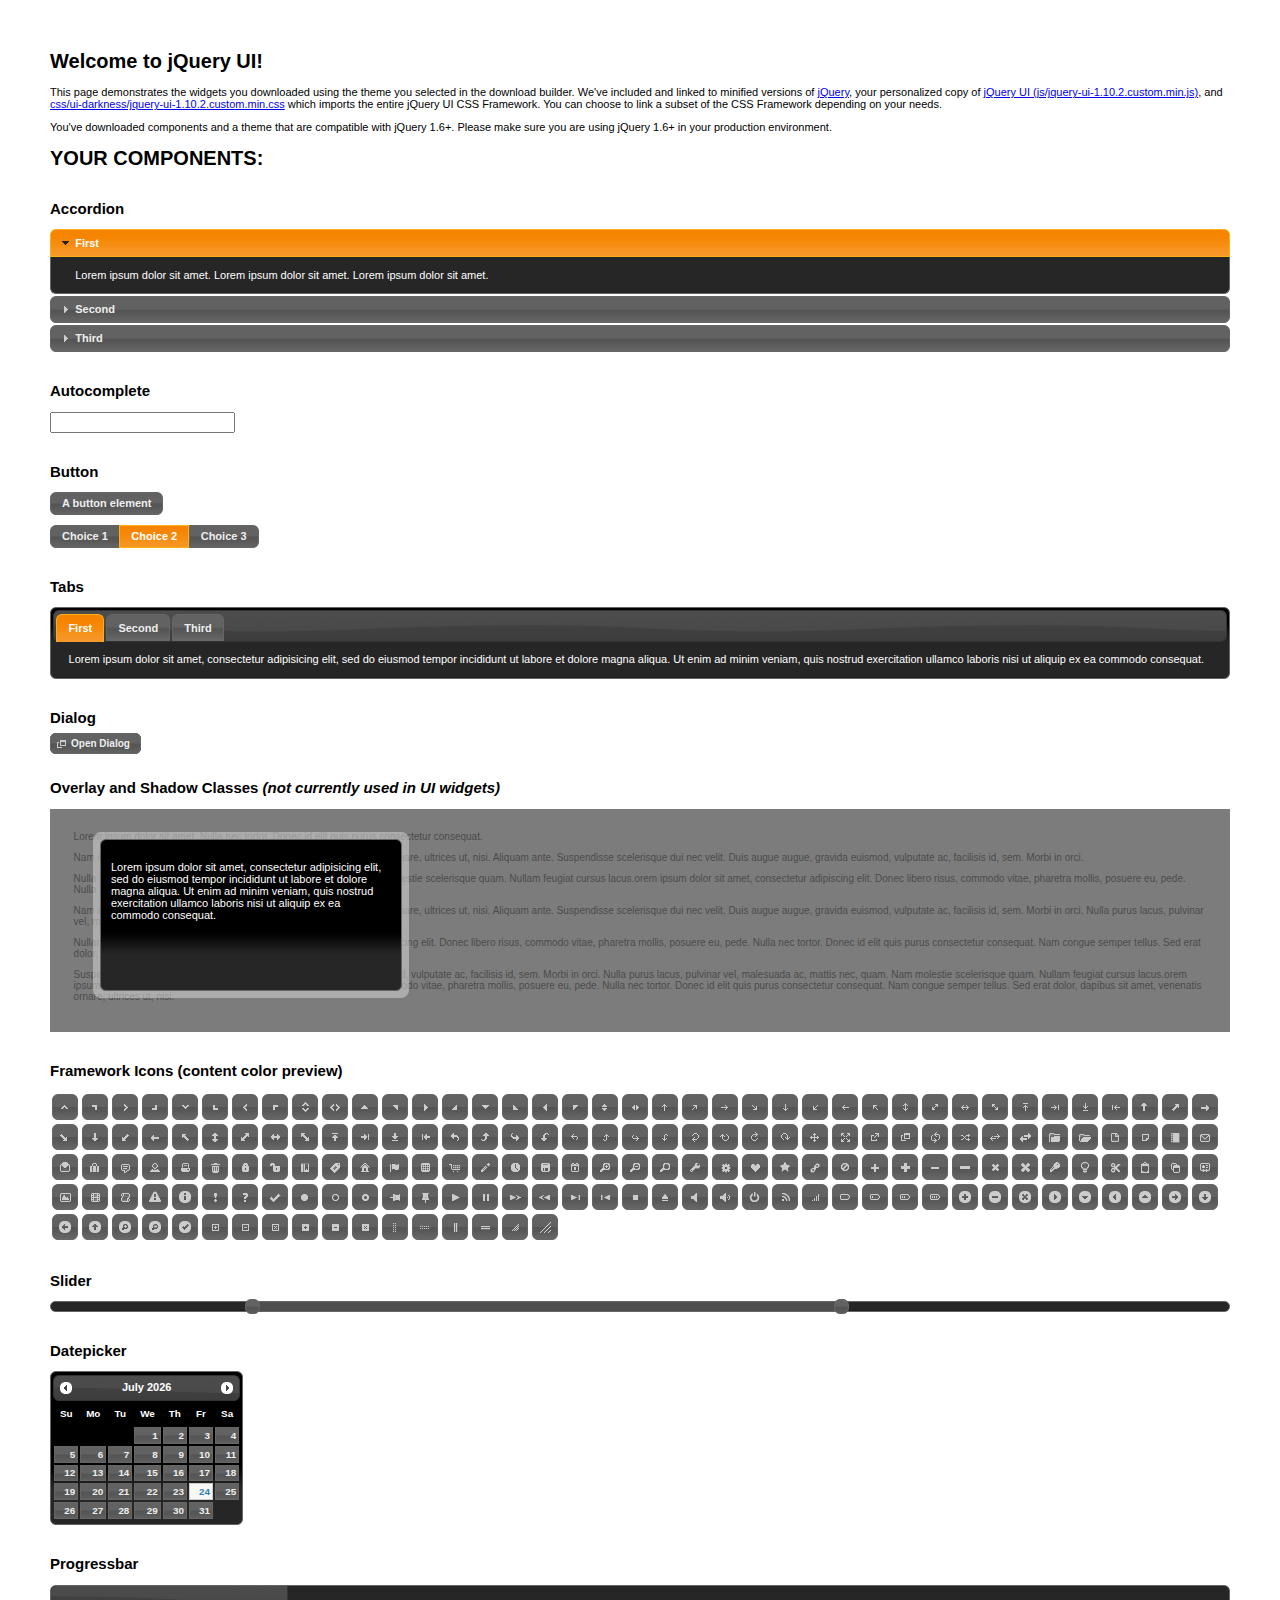
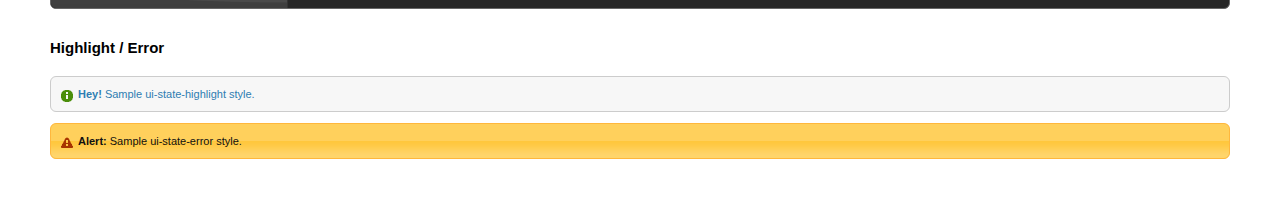
<file: jquery-ui-1.10.2.custom/index.html>
<!doctype html>
<html lang="us">
<head>
	<meta charset="utf-8">
	<title>jQuery UI Example Page</title>
	<link href="css/ui-darkness/jquery-ui-1.10.2.custom.css" rel="stylesheet">
	<script src="js/jquery-1.9.1.js"></script>
	<script src="js/jquery-ui-1.10.2.custom.js"></script>
	<script>
	$(function() {
		
		$( "#accordion" ).accordion();
		

		
		var availableTags = [
			"ActionScript",
			"AppleScript",
			"Asp",
			"BASIC",
			"C",
			"C++",
			"Clojure",
			"COBOL",
			"ColdFusion",
			"Erlang",
			"Fortran",
			"Groovy",
			"Haskell",
			"Java",
			"JavaScript",
			"Lisp",
			"Perl",
			"PHP",
			"Python",
			"Ruby",
			"Scala",
			"Scheme"
		];
		$( "#autocomplete" ).autocomplete({
			source: availableTags
		});
		

		
		$( "#button" ).button();
		$( "#radioset" ).buttonset();
		

		
		$( "#tabs" ).tabs();
		

		
		$( "#dialog" ).dialog({
			autoOpen: false,
			width: 400,
			buttons: [
				{
					text: "Ok",
					click: function() {
						$( this ).dialog( "close" );
					}
				},
				{
					text: "Cancel",
					click: function() {
						$( this ).dialog( "close" );
					}
				}
			]
		});

		// Link to open the dialog
		$( "#dialog-link" ).click(function( event ) {
			$( "#dialog" ).dialog( "open" );
			event.preventDefault();
		});
		

		
		$( "#datepicker" ).datepicker({
			inline: true
		});
		

		
		$( "#slider" ).slider({
			range: true,
			values: [ 17, 67 ]
		});
		

		
		$( "#progressbar" ).progressbar({
			value: 20
		});
		

		// Hover states on the static widgets
		$( "#dialog-link, #icons li" ).hover(
			function() {
				$( this ).addClass( "ui-state-hover" );
			},
			function() {
				$( this ).removeClass( "ui-state-hover" );
			}
		);
	});
	</script>
	<style>
	body{
		font: 62.5% "Trebuchet MS", sans-serif;
		margin: 50px;
	}
	.demoHeaders {
		margin-top: 2em;
	}
	#dialog-link {
		padding: .4em 1em .4em 20px;
		text-decoration: none;
		position: relative;
	}
	#dialog-link span.ui-icon {
		margin: 0 5px 0 0;
		position: absolute;
		left: .2em;
		top: 50%;
		margin-top: -8px;
	}
	#icons {
		margin: 0;
		padding: 0;
	}
	#icons li {
		margin: 2px;
		position: relative;
		padding: 4px 0;
		cursor: pointer;
		float: left;
		list-style: none;
	}
	#icons span.ui-icon {
		float: left;
		margin: 0 4px;
	}
	.fakewindowcontain .ui-widget-overlay {
		position: absolute;
	}
	</style>
</head>
<body>

<h1>Welcome to jQuery UI!</h1>

<div class="ui-widget">
	<p>This page demonstrates the widgets you downloaded using the theme you selected in the download builder. We've included and linked to minified versions of <a href="js/jquery-1.9.1.js">jQuery</a>, your personalized copy of <a href="js/jquery-ui-1.10.2.custom.min.js">jQuery UI (js/jquery-ui-1.10.2.custom.min.js)</a>, and <a href="css/ui-darkness/jquery-ui-1.10.2.custom.min.css">css/ui-darkness/jquery-ui-1.10.2.custom.min.css</a> which imports the entire jQuery UI CSS Framework. You can choose to link a subset of the CSS Framework depending on your needs. </p>
	<p>You've downloaded components and a theme that are compatible with jQuery 1.6+. Please make sure you are using jQuery 1.6+ in your production environment.</p>
</div>

<h1>YOUR COMPONENTS:</h1>


<!-- Accordion -->
<h2 class="demoHeaders">Accordion</h2>
<div id="accordion">
	<h3>First</h3>
	<div>Lorem ipsum dolor sit amet. Lorem ipsum dolor sit amet. Lorem ipsum dolor sit amet.</div>
	<h3>Second</h3>
	<div>Phasellus mattis tincidunt nibh.</div>
	<h3>Third</h3>
	<div>Nam dui erat, auctor a, dignissim quis.</div>
</div>



<!-- Autocomplete -->
<h2 class="demoHeaders">Autocomplete</h2>
<div>
	<input id="autocomplete" title="type &quot;a&quot;">
</div>



<!-- Button -->
<h2 class="demoHeaders">Button</h2>
<button id="button">A button element</button>
<form style="margin-top: 1em;">
	<div id="radioset">
		<input type="radio" id="radio1" name="radio"><label for="radio1">Choice 1</label>
		<input type="radio" id="radio2" name="radio" checked="checked"><label for="radio2">Choice 2</label>
		<input type="radio" id="radio3" name="radio"><label for="radio3">Choice 3</label>
	</div>
</form>



<!-- Tabs -->
<h2 class="demoHeaders">Tabs</h2>
<div id="tabs">
	<ul>
		<li><a href="#tabs-1">First</a></li>
		<li><a href="#tabs-2">Second</a></li>
		<li><a href="#tabs-3">Third</a></li>
	</ul>
	<div id="tabs-1">Lorem ipsum dolor sit amet, consectetur adipisicing elit, sed do eiusmod tempor incididunt ut labore et dolore magna aliqua. Ut enim ad minim veniam, quis nostrud exercitation ullamco laboris nisi ut aliquip ex ea commodo consequat.</div>
	<div id="tabs-2">Phasellus mattis tincidunt nibh. Cras orci urna, blandit id, pretium vel, aliquet ornare, felis. Maecenas scelerisque sem non nisl. Fusce sed lorem in enim dictum bibendum.</div>
	<div id="tabs-3">Nam dui erat, auctor a, dignissim quis, sollicitudin eu, felis. Pellentesque nisi urna, interdum eget, sagittis et, consequat vestibulum, lacus. Mauris porttitor ullamcorper augue.</div>
</div>



<!-- Dialog NOTE: Dialog is not generated by UI in this demo so it can be visually styled in themeroller-->
<h2 class="demoHeaders">Dialog</h2>
<p><a href="#" id="dialog-link" class="ui-state-default ui-corner-all"><span class="ui-icon ui-icon-newwin"></span>Open Dialog</a></p>

<h2 class="demoHeaders">Overlay and Shadow Classes <em>(not currently used in UI widgets)</em></h2>
<div style="position: relative; width: 96%; height: 200px; padding:1% 2%; overflow:hidden;" class="fakewindowcontain">
	<p>Lorem ipsum dolor sit amet,  Nulla nec tortor. Donec id elit quis purus consectetur consequat. </p><p>Nam congue semper tellus. Sed erat dolor, dapibus sit amet, venenatis ornare, ultrices ut, nisi. Aliquam ante. Suspendisse scelerisque dui nec velit. Duis augue augue, gravida euismod, vulputate ac, facilisis id, sem. Morbi in orci. </p><p>Nulla purus lacus, pulvinar vel, malesuada ac, mattis nec, quam. Nam molestie scelerisque quam. Nullam feugiat cursus lacus.orem ipsum dolor sit amet, consectetur adipiscing elit. Donec libero risus, commodo vitae, pharetra mollis, posuere eu, pede. Nulla nec tortor. Donec id elit quis purus consectetur consequat. </p><p>Nam congue semper tellus. Sed erat dolor, dapibus sit amet, venenatis ornare, ultrices ut, nisi. Aliquam ante. Suspendisse scelerisque dui nec velit. Duis augue augue, gravida euismod, vulputate ac, facilisis id, sem. Morbi in orci. Nulla purus lacus, pulvinar vel, malesuada ac, mattis nec, quam. Nam molestie scelerisque quam. </p><p>Nullam feugiat cursus lacus.orem ipsum dolor sit amet, consectetur adipiscing elit. Donec libero risus, commodo vitae, pharetra mollis, posuere eu, pede. Nulla nec tortor. Donec id elit quis purus consectetur consequat. Nam congue semper tellus. Sed erat dolor, dapibus sit amet, venenatis ornare, ultrices ut, nisi. Aliquam ante. </p><p>Suspendisse scelerisque dui nec velit. Duis augue augue, gravida euismod, vulputate ac, facilisis id, sem. Morbi in orci. Nulla purus lacus, pulvinar vel, malesuada ac, mattis nec, quam. Nam molestie scelerisque quam. Nullam feugiat cursus lacus.orem ipsum dolor sit amet, consectetur adipiscing elit. Donec libero risus, commodo vitae, pharetra mollis, posuere eu, pede. Nulla nec tortor. Donec id elit quis purus consectetur consequat. Nam congue semper tellus. Sed erat dolor, dapibus sit amet, venenatis ornare, ultrices ut, nisi. </p>

	<!-- ui-dialog -->
	<div class="ui-overlay"><div class="ui-widget-overlay"></div><div class="ui-widget-shadow ui-corner-all" style="width: 302px; height: 152px; position: absolute; left: 50px; top: 30px;"></div></div>
	<div style="position: absolute; width: 280px; height: 130px;left: 50px; top: 30px; padding: 10px;" class="ui-widget ui-widget-content ui-corner-all">
		<div class="ui-dialog-content ui-widget-content" style="background: none; border: 0;">
			<p>Lorem ipsum dolor sit amet, consectetur adipisicing elit, sed do eiusmod tempor incididunt ut labore et dolore magna aliqua. Ut enim ad minim veniam, quis nostrud exercitation ullamco laboris nisi ut aliquip ex ea commodo consequat.</p>
		</div>
	</div>

</div>

<!-- ui-dialog -->
<div id="dialog" title="Dialog Title">
	<p>Lorem ipsum dolor sit amet, consectetur adipisicing elit, sed do eiusmod tempor incididunt ut labore et dolore magna aliqua. Ut enim ad minim veniam, quis nostrud exercitation ullamco laboris nisi ut aliquip ex ea commodo consequat.</p>
</div>



<h2 class="demoHeaders">Framework Icons (content color preview)</h2>
<ul id="icons" class="ui-widget ui-helper-clearfix">
	<li class="ui-state-default ui-corner-all" title=".ui-icon-carat-1-n"><span class="ui-icon ui-icon-carat-1-n"></span></li>
	<li class="ui-state-default ui-corner-all" title=".ui-icon-carat-1-ne"><span class="ui-icon ui-icon-carat-1-ne"></span></li>
	<li class="ui-state-default ui-corner-all" title=".ui-icon-carat-1-e"><span class="ui-icon ui-icon-carat-1-e"></span></li>
	<li class="ui-state-default ui-corner-all" title=".ui-icon-carat-1-se"><span class="ui-icon ui-icon-carat-1-se"></span></li>
	<li class="ui-state-default ui-corner-all" title=".ui-icon-carat-1-s"><span class="ui-icon ui-icon-carat-1-s"></span></li>
	<li class="ui-state-default ui-corner-all" title=".ui-icon-carat-1-sw"><span class="ui-icon ui-icon-carat-1-sw"></span></li>
	<li class="ui-state-default ui-corner-all" title=".ui-icon-carat-1-w"><span class="ui-icon ui-icon-carat-1-w"></span></li>
	<li class="ui-state-default ui-corner-all" title=".ui-icon-carat-1-nw"><span class="ui-icon ui-icon-carat-1-nw"></span></li>
	<li class="ui-state-default ui-corner-all" title=".ui-icon-carat-2-n-s"><span class="ui-icon ui-icon-carat-2-n-s"></span></li>
	<li class="ui-state-default ui-corner-all" title=".ui-icon-carat-2-e-w"><span class="ui-icon ui-icon-carat-2-e-w"></span></li>
	<li class="ui-state-default ui-corner-all" title=".ui-icon-triangle-1-n"><span class="ui-icon ui-icon-triangle-1-n"></span></li>
	<li class="ui-state-default ui-corner-all" title=".ui-icon-triangle-1-ne"><span class="ui-icon ui-icon-triangle-1-ne"></span></li>
	<li class="ui-state-default ui-corner-all" title=".ui-icon-triangle-1-e"><span class="ui-icon ui-icon-triangle-1-e"></span></li>
	<li class="ui-state-default ui-corner-all" title=".ui-icon-triangle-1-se"><span class="ui-icon ui-icon-triangle-1-se"></span></li>
	<li class="ui-state-default ui-corner-all" title=".ui-icon-triangle-1-s"><span class="ui-icon ui-icon-triangle-1-s"></span></li>
	<li class="ui-state-default ui-corner-all" title=".ui-icon-triangle-1-sw"><span class="ui-icon ui-icon-triangle-1-sw"></span></li>
	<li class="ui-state-default ui-corner-all" title=".ui-icon-triangle-1-w"><span class="ui-icon ui-icon-triangle-1-w"></span></li>
	<li class="ui-state-default ui-corner-all" title=".ui-icon-triangle-1-nw"><span class="ui-icon ui-icon-triangle-1-nw"></span></li>
	<li class="ui-state-default ui-corner-all" title=".ui-icon-triangle-2-n-s"><span class="ui-icon ui-icon-triangle-2-n-s"></span></li>
	<li class="ui-state-default ui-corner-all" title=".ui-icon-triangle-2-e-w"><span class="ui-icon ui-icon-triangle-2-e-w"></span></li>
	<li class="ui-state-default ui-corner-all" title=".ui-icon-arrow-1-n"><span class="ui-icon ui-icon-arrow-1-n"></span></li>
	<li class="ui-state-default ui-corner-all" title=".ui-icon-arrow-1-ne"><span class="ui-icon ui-icon-arrow-1-ne"></span></li>
	<li class="ui-state-default ui-corner-all" title=".ui-icon-arrow-1-e"><span class="ui-icon ui-icon-arrow-1-e"></span></li>
	<li class="ui-state-default ui-corner-all" title=".ui-icon-arrow-1-se"><span class="ui-icon ui-icon-arrow-1-se"></span></li>
	<li class="ui-state-default ui-corner-all" title=".ui-icon-arrow-1-s"><span class="ui-icon ui-icon-arrow-1-s"></span></li>
	<li class="ui-state-default ui-corner-all" title=".ui-icon-arrow-1-sw"><span class="ui-icon ui-icon-arrow-1-sw"></span></li>
	<li class="ui-state-default ui-corner-all" title=".ui-icon-arrow-1-w"><span class="ui-icon ui-icon-arrow-1-w"></span></li>
	<li class="ui-state-default ui-corner-all" title=".ui-icon-arrow-1-nw"><span class="ui-icon ui-icon-arrow-1-nw"></span></li>
	<li class="ui-state-default ui-corner-all" title=".ui-icon-arrow-2-n-s"><span class="ui-icon ui-icon-arrow-2-n-s"></span></li>
	<li class="ui-state-default ui-corner-all" title=".ui-icon-arrow-2-ne-sw"><span class="ui-icon ui-icon-arrow-2-ne-sw"></span></li>
	<li class="ui-state-default ui-corner-all" title=".ui-icon-arrow-2-e-w"><span class="ui-icon ui-icon-arrow-2-e-w"></span></li>
	<li class="ui-state-default ui-corner-all" title=".ui-icon-arrow-2-se-nw"><span class="ui-icon ui-icon-arrow-2-se-nw"></span></li>
	<li class="ui-state-default ui-corner-all" title=".ui-icon-arrowstop-1-n"><span class="ui-icon ui-icon-arrowstop-1-n"></span></li>
	<li class="ui-state-default ui-corner-all" title=".ui-icon-arrowstop-1-e"><span class="ui-icon ui-icon-arrowstop-1-e"></span></li>
	<li class="ui-state-default ui-corner-all" title=".ui-icon-arrowstop-1-s"><span class="ui-icon ui-icon-arrowstop-1-s"></span></li>
	<li class="ui-state-default ui-corner-all" title=".ui-icon-arrowstop-1-w"><span class="ui-icon ui-icon-arrowstop-1-w"></span></li>
	<li class="ui-state-default ui-corner-all" title=".ui-icon-arrowthick-1-n"><span class="ui-icon ui-icon-arrowthick-1-n"></span></li>
	<li class="ui-state-default ui-corner-all" title=".ui-icon-arrowthick-1-ne"><span class="ui-icon ui-icon-arrowthick-1-ne"></span></li>
	<li class="ui-state-default ui-corner-all" title=".ui-icon-arrowthick-1-e"><span class="ui-icon ui-icon-arrowthick-1-e"></span></li>
	<li class="ui-state-default ui-corner-all" title=".ui-icon-arrowthick-1-se"><span class="ui-icon ui-icon-arrowthick-1-se"></span></li>
	<li class="ui-state-default ui-corner-all" title=".ui-icon-arrowthick-1-s"><span class="ui-icon ui-icon-arrowthick-1-s"></span></li>
	<li class="ui-state-default ui-corner-all" title=".ui-icon-arrowthick-1-sw"><span class="ui-icon ui-icon-arrowthick-1-sw"></span></li>
	<li class="ui-state-default ui-corner-all" title=".ui-icon-arrowthick-1-w"><span class="ui-icon ui-icon-arrowthick-1-w"></span></li>
	<li class="ui-state-default ui-corner-all" title=".ui-icon-arrowthick-1-nw"><span class="ui-icon ui-icon-arrowthick-1-nw"></span></li>
	<li class="ui-state-default ui-corner-all" title=".ui-icon-arrowthick-2-n-s"><span class="ui-icon ui-icon-arrowthick-2-n-s"></span></li>
	<li class="ui-state-default ui-corner-all" title=".ui-icon-arrowthick-2-ne-sw"><span class="ui-icon ui-icon-arrowthick-2-ne-sw"></span></li>
	<li class="ui-state-default ui-corner-all" title=".ui-icon-arrowthick-2-e-w"><span class="ui-icon ui-icon-arrowthick-2-e-w"></span></li>
	<li class="ui-state-default ui-corner-all" title=".ui-icon-arrowthick-2-se-nw"><span class="ui-icon ui-icon-arrowthick-2-se-nw"></span></li>
	<li class="ui-state-default ui-corner-all" title=".ui-icon-arrowthickstop-1-n"><span class="ui-icon ui-icon-arrowthickstop-1-n"></span></li>
	<li class="ui-state-default ui-corner-all" title=".ui-icon-arrowthickstop-1-e"><span class="ui-icon ui-icon-arrowthickstop-1-e"></span></li>
	<li class="ui-state-default ui-corner-all" title=".ui-icon-arrowthickstop-1-s"><span class="ui-icon ui-icon-arrowthickstop-1-s"></span></li>
	<li class="ui-state-default ui-corner-all" title=".ui-icon-arrowthickstop-1-w"><span class="ui-icon ui-icon-arrowthickstop-1-w"></span></li>
	<li class="ui-state-default ui-corner-all" title=".ui-icon-arrowreturnthick-1-w"><span class="ui-icon ui-icon-arrowreturnthick-1-w"></span></li>
	<li class="ui-state-default ui-corner-all" title=".ui-icon-arrowreturnthick-1-n"><span class="ui-icon ui-icon-arrowreturnthick-1-n"></span></li>
	<li class="ui-state-default ui-corner-all" title=".ui-icon-arrowreturnthick-1-e"><span class="ui-icon ui-icon-arrowreturnthick-1-e"></span></li>
	<li class="ui-state-default ui-corner-all" title=".ui-icon-arrowreturnthick-1-s"><span class="ui-icon ui-icon-arrowreturnthick-1-s"></span></li>
	<li class="ui-state-default ui-corner-all" title=".ui-icon-arrowreturn-1-w"><span class="ui-icon ui-icon-arrowreturn-1-w"></span></li>
	<li class="ui-state-default ui-corner-all" title=".ui-icon-arrowreturn-1-n"><span class="ui-icon ui-icon-arrowreturn-1-n"></span></li>
	<li class="ui-state-default ui-corner-all" title=".ui-icon-arrowreturn-1-e"><span class="ui-icon ui-icon-arrowreturn-1-e"></span></li>
	<li class="ui-state-default ui-corner-all" title=".ui-icon-arrowreturn-1-s"><span class="ui-icon ui-icon-arrowreturn-1-s"></span></li>
	<li class="ui-state-default ui-corner-all" title=".ui-icon-arrowrefresh-1-w"><span class="ui-icon ui-icon-arrowrefresh-1-w"></span></li>
	<li class="ui-state-default ui-corner-all" title=".ui-icon-arrowrefresh-1-n"><span class="ui-icon ui-icon-arrowrefresh-1-n"></span></li>
	<li class="ui-state-default ui-corner-all" title=".ui-icon-arrowrefresh-1-e"><span class="ui-icon ui-icon-arrowrefresh-1-e"></span></li>
	<li class="ui-state-default ui-corner-all" title=".ui-icon-arrowrefresh-1-s"><span class="ui-icon ui-icon-arrowrefresh-1-s"></span></li>
	<li class="ui-state-default ui-corner-all" title=".ui-icon-arrow-4"><span class="ui-icon ui-icon-arrow-4"></span></li>
	<li class="ui-state-default ui-corner-all" title=".ui-icon-arrow-4-diag"><span class="ui-icon ui-icon-arrow-4-diag"></span></li>
	<li class="ui-state-default ui-corner-all" title=".ui-icon-extlink"><span class="ui-icon ui-icon-extlink"></span></li>
	<li class="ui-state-default ui-corner-all" title=".ui-icon-newwin"><span class="ui-icon ui-icon-newwin"></span></li>
	<li class="ui-state-default ui-corner-all" title=".ui-icon-refresh"><span class="ui-icon ui-icon-refresh"></span></li>
	<li class="ui-state-default ui-corner-all" title=".ui-icon-shuffle"><span class="ui-icon ui-icon-shuffle"></span></li>
	<li class="ui-state-default ui-corner-all" title=".ui-icon-transfer-e-w"><span class="ui-icon ui-icon-transfer-e-w"></span></li>
	<li class="ui-state-default ui-corner-all" title=".ui-icon-transferthick-e-w"><span class="ui-icon ui-icon-transferthick-e-w"></span></li>
	<li class="ui-state-default ui-corner-all" title=".ui-icon-folder-collapsed"><span class="ui-icon ui-icon-folder-collapsed"></span></li>
	<li class="ui-state-default ui-corner-all" title=".ui-icon-folder-open"><span class="ui-icon ui-icon-folder-open"></span></li>
	<li class="ui-state-default ui-corner-all" title=".ui-icon-document"><span class="ui-icon ui-icon-document"></span></li>
	<li class="ui-state-default ui-corner-all" title=".ui-icon-document-b"><span class="ui-icon ui-icon-document-b"></span></li>
	<li class="ui-state-default ui-corner-all" title=".ui-icon-note"><span class="ui-icon ui-icon-note"></span></li>
	<li class="ui-state-default ui-corner-all" title=".ui-icon-mail-closed"><span class="ui-icon ui-icon-mail-closed"></span></li>
	<li class="ui-state-default ui-corner-all" title=".ui-icon-mail-open"><span class="ui-icon ui-icon-mail-open"></span></li>
	<li class="ui-state-default ui-corner-all" title=".ui-icon-suitcase"><span class="ui-icon ui-icon-suitcase"></span></li>
	<li class="ui-state-default ui-corner-all" title=".ui-icon-comment"><span class="ui-icon ui-icon-comment"></span></li>
	<li class="ui-state-default ui-corner-all" title=".ui-icon-person"><span class="ui-icon ui-icon-person"></span></li>
	<li class="ui-state-default ui-corner-all" title=".ui-icon-print"><span class="ui-icon ui-icon-print"></span></li>
	<li class="ui-state-default ui-corner-all" title=".ui-icon-trash"><span class="ui-icon ui-icon-trash"></span></li>
	<li class="ui-state-default ui-corner-all" title=".ui-icon-locked"><span class="ui-icon ui-icon-locked"></span></li>
	<li class="ui-state-default ui-corner-all" title=".ui-icon-unlocked"><span class="ui-icon ui-icon-unlocked"></span></li>
	<li class="ui-state-default ui-corner-all" title=".ui-icon-bookmark"><span class="ui-icon ui-icon-bookmark"></span></li>
	<li class="ui-state-default ui-corner-all" title=".ui-icon-tag"><span class="ui-icon ui-icon-tag"></span></li>
	<li class="ui-state-default ui-corner-all" title=".ui-icon-home"><span class="ui-icon ui-icon-home"></span></li>
	<li class="ui-state-default ui-corner-all" title=".ui-icon-flag"><span class="ui-icon ui-icon-flag"></span></li>
	<li class="ui-state-default ui-corner-all" title=".ui-icon-calculator"><span class="ui-icon ui-icon-calculator"></span></li>
	<li class="ui-state-default ui-corner-all" title=".ui-icon-cart"><span class="ui-icon ui-icon-cart"></span></li>
	<li class="ui-state-default ui-corner-all" title=".ui-icon-pencil"><span class="ui-icon ui-icon-pencil"></span></li>
	<li class="ui-state-default ui-corner-all" title=".ui-icon-clock"><span class="ui-icon ui-icon-clock"></span></li>
	<li class="ui-state-default ui-corner-all" title=".ui-icon-disk"><span class="ui-icon ui-icon-disk"></span></li>
	<li class="ui-state-default ui-corner-all" title=".ui-icon-calendar"><span class="ui-icon ui-icon-calendar"></span></li>
	<li class="ui-state-default ui-corner-all" title=".ui-icon-zoomin"><span class="ui-icon ui-icon-zoomin"></span></li>
	<li class="ui-state-default ui-corner-all" title=".ui-icon-zoomout"><span class="ui-icon ui-icon-zoomout"></span></li>
	<li class="ui-state-default ui-corner-all" title=".ui-icon-search"><span class="ui-icon ui-icon-search"></span></li>
	<li class="ui-state-default ui-corner-all" title=".ui-icon-wrench"><span class="ui-icon ui-icon-wrench"></span></li>
	<li class="ui-state-default ui-corner-all" title=".ui-icon-gear"><span class="ui-icon ui-icon-gear"></span></li>
	<li class="ui-state-default ui-corner-all" title=".ui-icon-heart"><span class="ui-icon ui-icon-heart"></span></li>
	<li class="ui-state-default ui-corner-all" title=".ui-icon-star"><span class="ui-icon ui-icon-star"></span></li>
	<li class="ui-state-default ui-corner-all" title=".ui-icon-link"><span class="ui-icon ui-icon-link"></span></li>
	<li class="ui-state-default ui-corner-all" title=".ui-icon-cancel"><span class="ui-icon ui-icon-cancel"></span></li>
	<li class="ui-state-default ui-corner-all" title=".ui-icon-plus"><span class="ui-icon ui-icon-plus"></span></li>
	<li class="ui-state-default ui-corner-all" title=".ui-icon-plusthick"><span class="ui-icon ui-icon-plusthick"></span></li>
	<li class="ui-state-default ui-corner-all" title=".ui-icon-minus"><span class="ui-icon ui-icon-minus"></span></li>
	<li class="ui-state-default ui-corner-all" title=".ui-icon-minusthick"><span class="ui-icon ui-icon-minusthick"></span></li>
	<li class="ui-state-default ui-corner-all" title=".ui-icon-close"><span class="ui-icon ui-icon-close"></span></li>
	<li class="ui-state-default ui-corner-all" title=".ui-icon-closethick"><span class="ui-icon ui-icon-closethick"></span></li>
	<li class="ui-state-default ui-corner-all" title=".ui-icon-key"><span class="ui-icon ui-icon-key"></span></li>
	<li class="ui-state-default ui-corner-all" title=".ui-icon-lightbulb"><span class="ui-icon ui-icon-lightbulb"></span></li>
	<li class="ui-state-default ui-corner-all" title=".ui-icon-scissors"><span class="ui-icon ui-icon-scissors"></span></li>
	<li class="ui-state-default ui-corner-all" title=".ui-icon-clipboard"><span class="ui-icon ui-icon-clipboard"></span></li>
	<li class="ui-state-default ui-corner-all" title=".ui-icon-copy"><span class="ui-icon ui-icon-copy"></span></li>
	<li class="ui-state-default ui-corner-all" title=".ui-icon-contact"><span class="ui-icon ui-icon-contact"></span></li>
	<li class="ui-state-default ui-corner-all" title=".ui-icon-image"><span class="ui-icon ui-icon-image"></span></li>
	<li class="ui-state-default ui-corner-all" title=".ui-icon-video"><span class="ui-icon ui-icon-video"></span></li>
	<li class="ui-state-default ui-corner-all" title=".ui-icon-script"><span class="ui-icon ui-icon-script"></span></li>
	<li class="ui-state-default ui-corner-all" title=".ui-icon-alert"><span class="ui-icon ui-icon-alert"></span></li>
	<li class="ui-state-default ui-corner-all" title=".ui-icon-info"><span class="ui-icon ui-icon-info"></span></li>
	<li class="ui-state-default ui-corner-all" title=".ui-icon-notice"><span class="ui-icon ui-icon-notice"></span></li>
	<li class="ui-state-default ui-corner-all" title=".ui-icon-help"><span class="ui-icon ui-icon-help"></span></li>
	<li class="ui-state-default ui-corner-all" title=".ui-icon-check"><span class="ui-icon ui-icon-check"></span></li>
	<li class="ui-state-default ui-corner-all" title=".ui-icon-bullet"><span class="ui-icon ui-icon-bullet"></span></li>
	<li class="ui-state-default ui-corner-all" title=".ui-icon-radio-off"><span class="ui-icon ui-icon-radio-off"></span></li>
	<li class="ui-state-default ui-corner-all" title=".ui-icon-radio-on"><span class="ui-icon ui-icon-radio-on"></span></li>
	<li class="ui-state-default ui-corner-all" title=".ui-icon-pin-w"><span class="ui-icon ui-icon-pin-w"></span></li>
	<li class="ui-state-default ui-corner-all" title=".ui-icon-pin-s"><span class="ui-icon ui-icon-pin-s"></span></li>
	<li class="ui-state-default ui-corner-all" title=".ui-icon-play"><span class="ui-icon ui-icon-play"></span></li>
	<li class="ui-state-default ui-corner-all" title=".ui-icon-pause"><span class="ui-icon ui-icon-pause"></span></li>
	<li class="ui-state-default ui-corner-all" title=".ui-icon-seek-next"><span class="ui-icon ui-icon-seek-next"></span></li>
	<li class="ui-state-default ui-corner-all" title=".ui-icon-seek-prev"><span class="ui-icon ui-icon-seek-prev"></span></li>
	<li class="ui-state-default ui-corner-all" title=".ui-icon-seek-end"><span class="ui-icon ui-icon-seek-end"></span></li>
	<li class="ui-state-default ui-corner-all" title=".ui-icon-seek-first"><span class="ui-icon ui-icon-seek-first"></span></li>
	<li class="ui-state-default ui-corner-all" title=".ui-icon-stop"><span class="ui-icon ui-icon-stop"></span></li>
	<li class="ui-state-default ui-corner-all" title=".ui-icon-eject"><span class="ui-icon ui-icon-eject"></span></li>
	<li class="ui-state-default ui-corner-all" title=".ui-icon-volume-off"><span class="ui-icon ui-icon-volume-off"></span></li>
	<li class="ui-state-default ui-corner-all" title=".ui-icon-volume-on"><span class="ui-icon ui-icon-volume-on"></span></li>
	<li class="ui-state-default ui-corner-all" title=".ui-icon-power"><span class="ui-icon ui-icon-power"></span></li>
	<li class="ui-state-default ui-corner-all" title=".ui-icon-signal-diag"><span class="ui-icon ui-icon-signal-diag"></span></li>
	<li class="ui-state-default ui-corner-all" title=".ui-icon-signal"><span class="ui-icon ui-icon-signal"></span></li>
	<li class="ui-state-default ui-corner-all" title=".ui-icon-battery-0"><span class="ui-icon ui-icon-battery-0"></span></li>
	<li class="ui-state-default ui-corner-all" title=".ui-icon-battery-1"><span class="ui-icon ui-icon-battery-1"></span></li>
	<li class="ui-state-default ui-corner-all" title=".ui-icon-battery-2"><span class="ui-icon ui-icon-battery-2"></span></li>
	<li class="ui-state-default ui-corner-all" title=".ui-icon-battery-3"><span class="ui-icon ui-icon-battery-3"></span></li>
	<li class="ui-state-default ui-corner-all" title=".ui-icon-circle-plus"><span class="ui-icon ui-icon-circle-plus"></span></li>
	<li class="ui-state-default ui-corner-all" title=".ui-icon-circle-minus"><span class="ui-icon ui-icon-circle-minus"></span></li>
	<li class="ui-state-default ui-corner-all" title=".ui-icon-circle-close"><span class="ui-icon ui-icon-circle-close"></span></li>
	<li class="ui-state-default ui-corner-all" title=".ui-icon-circle-triangle-e"><span class="ui-icon ui-icon-circle-triangle-e"></span></li>
	<li class="ui-state-default ui-corner-all" title=".ui-icon-circle-triangle-s"><span class="ui-icon ui-icon-circle-triangle-s"></span></li>
	<li class="ui-state-default ui-corner-all" title=".ui-icon-circle-triangle-w"><span class="ui-icon ui-icon-circle-triangle-w"></span></li>
	<li class="ui-state-default ui-corner-all" title=".ui-icon-circle-triangle-n"><span class="ui-icon ui-icon-circle-triangle-n"></span></li>
	<li class="ui-state-default ui-corner-all" title=".ui-icon-circle-arrow-e"><span class="ui-icon ui-icon-circle-arrow-e"></span></li>
	<li class="ui-state-default ui-corner-all" title=".ui-icon-circle-arrow-s"><span class="ui-icon ui-icon-circle-arrow-s"></span></li>
	<li class="ui-state-default ui-corner-all" title=".ui-icon-circle-arrow-w"><span class="ui-icon ui-icon-circle-arrow-w"></span></li>
	<li class="ui-state-default ui-corner-all" title=".ui-icon-circle-arrow-n"><span class="ui-icon ui-icon-circle-arrow-n"></span></li>
	<li class="ui-state-default ui-corner-all" title=".ui-icon-circle-zoomin"><span class="ui-icon ui-icon-circle-zoomin"></span></li>
	<li class="ui-state-default ui-corner-all" title=".ui-icon-circle-zoomout"><span class="ui-icon ui-icon-circle-zoomout"></span></li>
	<li class="ui-state-default ui-corner-all" title=".ui-icon-circle-check"><span class="ui-icon ui-icon-circle-check"></span></li>
	<li class="ui-state-default ui-corner-all" title=".ui-icon-circlesmall-plus"><span class="ui-icon ui-icon-circlesmall-plus"></span></li>
	<li class="ui-state-default ui-corner-all" title=".ui-icon-circlesmall-minus"><span class="ui-icon ui-icon-circlesmall-minus"></span></li>
	<li class="ui-state-default ui-corner-all" title=".ui-icon-circlesmall-close"><span class="ui-icon ui-icon-circlesmall-close"></span></li>
	<li class="ui-state-default ui-corner-all" title=".ui-icon-squaresmall-plus"><span class="ui-icon ui-icon-squaresmall-plus"></span></li>
	<li class="ui-state-default ui-corner-all" title=".ui-icon-squaresmall-minus"><span class="ui-icon ui-icon-squaresmall-minus"></span></li>
	<li class="ui-state-default ui-corner-all" title=".ui-icon-squaresmall-close"><span class="ui-icon ui-icon-squaresmall-close"></span></li>
	<li class="ui-state-default ui-corner-all" title=".ui-icon-grip-dotted-vertical"><span class="ui-icon ui-icon-grip-dotted-vertical"></span></li>
	<li class="ui-state-default ui-corner-all" title=".ui-icon-grip-dotted-horizontal"><span class="ui-icon ui-icon-grip-dotted-horizontal"></span></li>
	<li class="ui-state-default ui-corner-all" title=".ui-icon-grip-solid-vertical"><span class="ui-icon ui-icon-grip-solid-vertical"></span></li>
	<li class="ui-state-default ui-corner-all" title=".ui-icon-grip-solid-horizontal"><span class="ui-icon ui-icon-grip-solid-horizontal"></span></li>
	<li class="ui-state-default ui-corner-all" title=".ui-icon-gripsmall-diagonal-se"><span class="ui-icon ui-icon-gripsmall-diagonal-se"></span></li>
	<li class="ui-state-default ui-corner-all" title=".ui-icon-grip-diagonal-se"><span class="ui-icon ui-icon-grip-diagonal-se"></span></li>
</ul>


<!-- Slider -->
<h2 class="demoHeaders">Slider</h2>
<div id="slider"></div>



<!-- Datepicker -->
<h2 class="demoHeaders">Datepicker</h2>
<div id="datepicker"></div>



<!-- Progressbar -->
<h2 class="demoHeaders">Progressbar</h2>
<div id="progressbar"></div>


<!-- Highlight / Error -->
<h2 class="demoHeaders">Highlight / Error</h2>
<div class="ui-widget">
	<div class="ui-state-highlight ui-corner-all" style="margin-top: 20px; padding: 0 .7em;">
		<p><span class="ui-icon ui-icon-info" style="float: left; margin-right: .3em;"></span>
		<strong>Hey!</strong> Sample ui-state-highlight style.</p>
	</div>
</div>
<br>
<div class="ui-widget">
	<div class="ui-state-error ui-corner-all" style="padding: 0 .7em;">
		<p><span class="ui-icon ui-icon-alert" style="float: left; margin-right: .3em;"></span>
		<strong>Alert:</strong> Sample ui-state-error style.</p>
	</div>
</div>

</body>
</html>
</file>
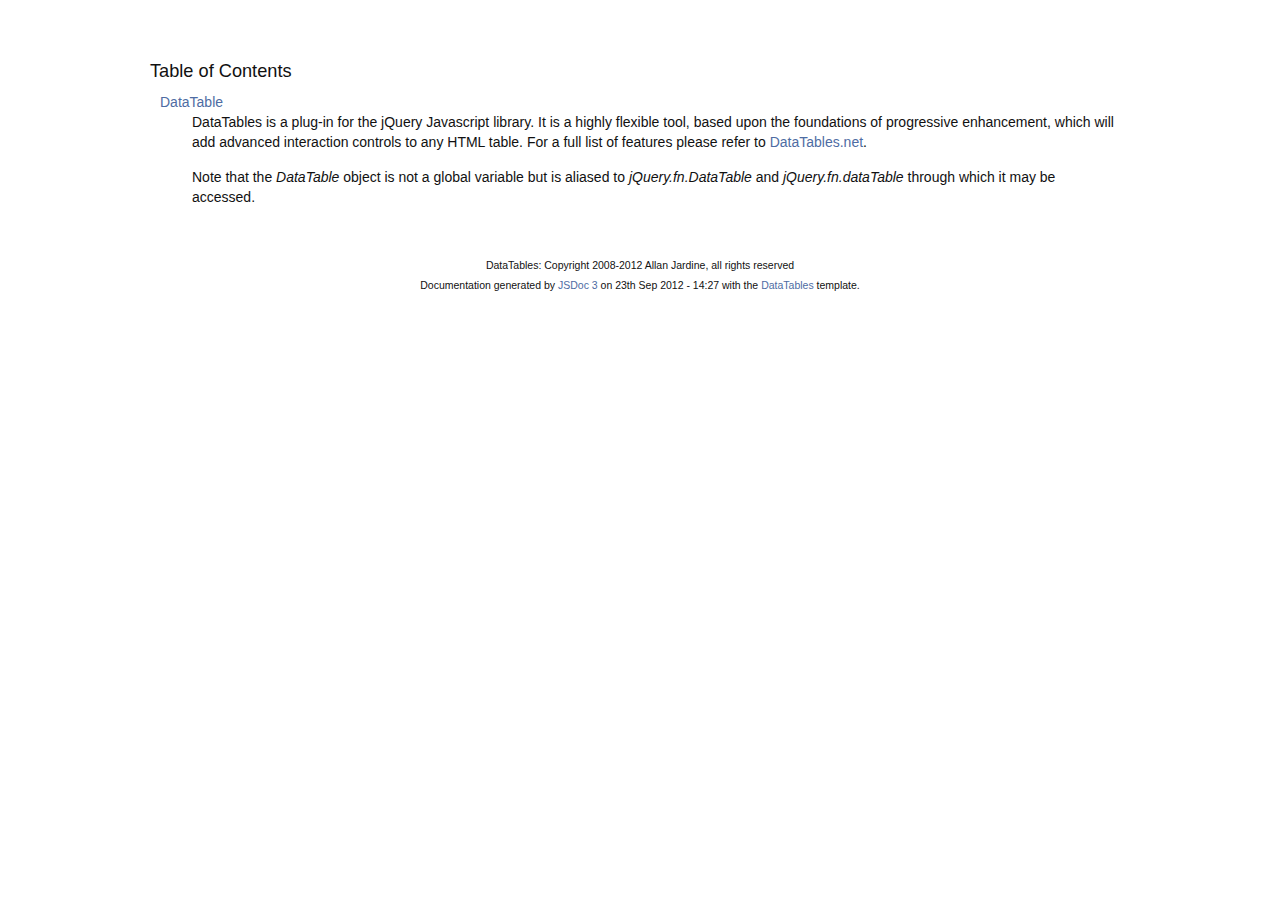
<file: DataTables-1.9.4/docs/index.html>
<!DOCTYPE HTML PUBLIC "-//W3C//DTD HTML 4.01//EN" "http://www.w3.org/TR/html4/strict.dtd">
<html>
	<head>
		<meta http-equiv="Content-type" content="text/html; charset=utf-8">
		<title>Table of Contents - documentation</title>
  
		<style type="text/css" media="screen">
			@import "media/css/doc.css";
			@import "media/css/shCore.css";
			@import "media/css/shThemeDataTables.css";
		</style>
	
		<script type="text/javascript" src="media/js/shCore.js"></script>
		<script type="text/javascript" src="media/js/shBrushJScript.js"></script>
		<script type="text/javascript" src="media/js/jquery.js"></script>
		<script type="text/javascript" src="media/js/doc.js"></script>
	</head>
	<body>
		<div class="fw_container">
			<a name="top"></a>
			<div class="fw_header">
			</div>

			<div class="fw_content">
				<h3 class="subsection-title">Table of Contents</h3>
				<dl>
					<dt><a href="DataTable.html">DataTable</a></dt><dd><p>DataTables is a plug-in for the jQuery Javascript library. It is a 
highly flexible tool, based upon the foundations of progressive 
enhancement, which will add advanced interaction controls to any 
HTML table. For a full list of features please refer to
<a href="http://datatables.net">DataTables.net</a>.</p>

<p>Note that the <i>DataTable</i> object is not a global variable but is
aliased to <i>jQuery.fn.DataTable</i> and <i>jQuery.fn.dataTable</i> through which 
it may be  accessed.</p></dd>
				</dl>
   			</div>
		</div>

		<div class="fw_footer">
			DataTables: Copyright 2008-2012 Allan Jardine, all rights reserved<br>

			Documentation generated by <a href="https://github.com/micmath/JSDoc">JSDoc 3</a> on
			23th Sep 2012 - 14:27
			with the <a href="http://datatables.net/">DataTables</a> template.
		</div>
	</body>
</html>
</file>
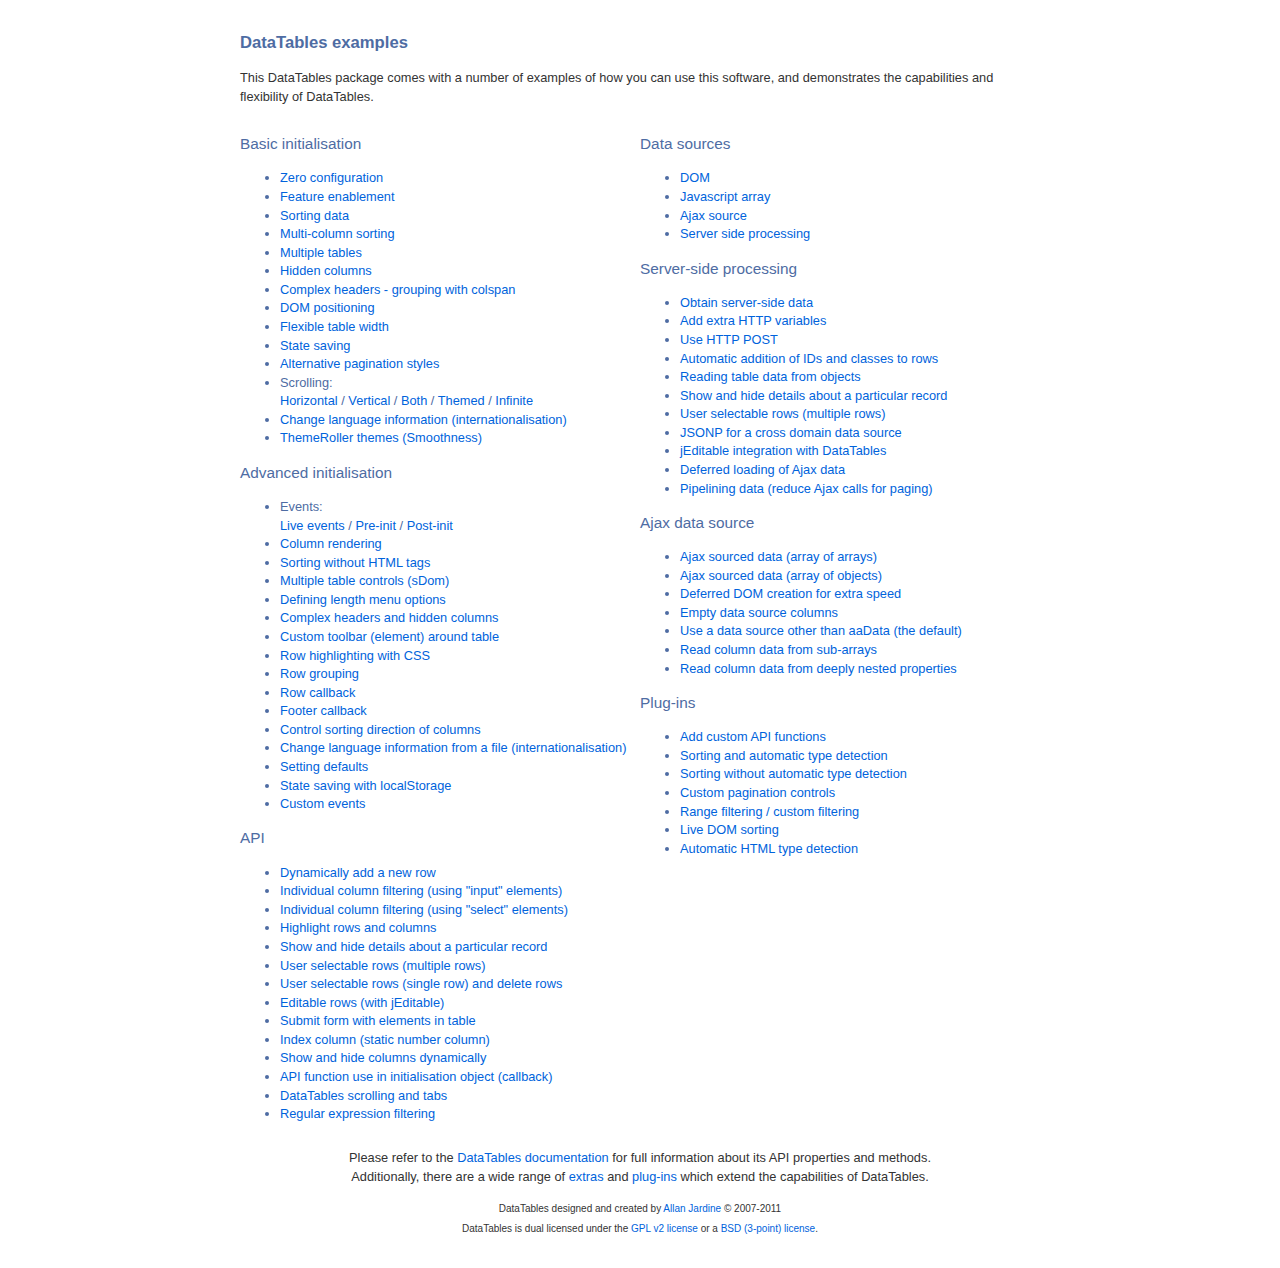
<file: DataTables-1.9.4/examples/index.html>
<!DOCTYPE HTML PUBLIC "-//W3C//DTD HTML 4.01//EN" "http://www.w3.org/TR/html4/strict.dtd">
<html>
	<head>
		<meta http-equiv="content-type" content="text/html; charset=utf-8" />
		<link rel="shortcut icon" type="image/ico" href="http://www.datatables.net/favicon.ico" />
		
		<title>DataTables example</title>
		<style type="text/css" title="currentStyle">
			@import "../media/css/demo_page.css";
			@import "../media/css/demo_table.css";
		</style>
	</head>
	<body id="dt_example">
		<div id="container">
			<div class="full_width big">
				DataTables examples
			</div>
			
			<p>This DataTables package comes with a number of examples of how you can use this software, and demonstrates the capabilities and flexibility of DataTables.</p>
			
			<div class="demo_links">
				<h2>Basic initialisation</h2>
				<ul>
					<li><a href="basic_init/zero_config.html">Zero configuration</a></li>
					<li><a href="basic_init/filter_only.html">Feature enablement</a></li>
					<li><a href="basic_init/table_sorting.html">Sorting data</a></li>
					<li><a href="basic_init/multi_col_sort.html">Multi-column sorting</a></li>
					<li><a href="basic_init/multiple_tables.html">Multiple tables</a></li>
					<li><a href="basic_init/hidden_columns.html">Hidden columns</a></li>
					<li><a href="basic_init/complex_header.html">Complex headers - grouping with colspan</a></li>
					<li><a href="basic_init/dom.html">DOM positioning</a></li>
					<li><a href="basic_init/flexible_width.html">Flexible table width</a></li>
					<li><a href="basic_init/state_save.html">State saving</a></li>
					<li><a href="basic_init/alt_pagination.html">Alternative pagination styles</a></li>
					<li>Scrolling: <br>
						<a href="basic_init/scroll_x.html">Horizontal</a> / 
						<a href="basic_init/scroll_y.html">Vertical</a> / 
						<a href="basic_init/scroll_xy.html">Both</a> / 
						<a href="basic_init/scroll_y_theme.html">Themed</a> / 
						<a href="basic_init/scroll_y_infinite.html">Infinite</a>
					</li>
					<li><a href="basic_init/language.html">Change language information (internationalisation)</a></li>
					<li><a href="basic_init/themes.html">ThemeRoller themes (Smoothness)</a></li>
				</ul>
				
				<h2>Advanced initialisation</h2>
				<ul>
					<li>Events: <br>
						<a href="advanced_init/events_live.html">Live events</a> / 
						<a href="advanced_init/events_pre_init.html">Pre-init</a> / 
						<a href="advanced_init/events_post_init.html">Post-init</a>
					</li>
					<li><a href="advanced_init/column_render.html">Column rendering</a></li>
					<li><a href="advanced_init/html_sort.html">Sorting without HTML tags</a></li>
					<li><a href="advanced_init/dom_multiple_elements.html">Multiple table controls (sDom)</a></li>
					<li><a href="advanced_init/length_menu.html">Defining length menu options</a></li>
					<li><a href="advanced_init/complex_header.html">Complex headers and hidden columns</a></li>
					<li><a href="advanced_init/dom_toolbar.html">Custom toolbar (element) around table</a></li>
					<li><a href="advanced_init/highlight.html">Row highlighting with CSS</a></li>
					<li><a href="advanced_init/row_grouping.html">Row grouping</a></li>
					<li><a href="advanced_init/row_callback.html">Row callback</a></li>
					<li><a href="advanced_init/footer_callback.html">Footer callback</a></li>
					<li><a href="advanced_init/sorting_control.html">Control sorting direction of columns</a></li>
					<li><a href="advanced_init/language_file.html">Change language information from a file (internationalisation)</a></li>
					<li><a href="advanced_init/defaults.html">Setting defaults</a></li>
					<li><a href="advanced_init/localstorage.html">State saving with localStorage</a></li>
					<li><a href="advanced_init/dt_events.html">Custom events</a></li>
				</ul>
				
				<h2>API</h2>
				<ul>
					<li><a href="api/add_row.html">Dynamically add a new row</a></li>
					<li><a href="api/multi_filter.html">Individual column filtering (using "input" elements)</a></li>
					<li><a href="api/multi_filter_select.html">Individual column filtering (using "select" elements)</a></li>
					<li><a href="api/highlight.html">Highlight rows and columns</a></li>
					<li><a href="api/row_details.html">Show and hide details about a particular record</a></li>
					<li><a href="api/select_row.html">User selectable rows (multiple rows)</a></li>
					<li><a href="api/select_single_row.html">User selectable rows (single row) and delete rows</a></li>
					<li><a href="api/editable.html">Editable rows (with jEditable)</a></li>
					<li><a href="api/form.html">Submit form with elements in table</a></li>
					<li><a href="api/counter_column.html">Index column (static number column)</a></li>
					<li><a href="api/show_hide.html">Show and hide columns dynamically</a></li>
					<li><a href="api/api_in_init.html">API function use in initialisation object (callback)</a></li>
					<li><a href="api/tabs_and_scrolling.html">DataTables scrolling and tabs</a></li>
					<li><a href="api/regex.html">Regular expression filtering</a></li>
				</ul>
			</div>
			
			<div class="demo_links">
				<h2>Data sources</h2>
				<ul>
					<li><a href="data_sources/dom.html">DOM</a></li>
					<li><a href="data_sources/js_array.html">Javascript array</a></li>
					<li><a href="data_sources/ajax.html">Ajax source</a></li>
					<li><a href="data_sources/server_side.html">Server side processing</a></li>
				</ul>
				
				<h2>Server-side processing</h2>
				<ul>
					<li><a href="server_side/server_side.html">Obtain server-side data</a></li>
					<li><a href="server_side/custom_vars.html">Add extra HTTP variables</a></li>
					<li><a href="server_side/post.html">Use HTTP POST</a></li>
					<li><a href="server_side/ids.html">Automatic addition of IDs and classes to rows</a></li>
					<li><a href="server_side/object_data.html">Reading table data from objects</a></li>
					<li><a href="server_side/row_details.html">Show and hide details about a particular record</a></li>
					<li><a href="server_side/select_rows.html">User selectable rows (multiple rows)</a></li>
					<li><a href="server_side/jsonp.html">JSONP for a cross domain data source</a></li>
					<li><a href="server_side/editable.html">jEditable integration with DataTables</a></li>
					<li><a href="server_side/defer_loading.html">Deferred loading of Ajax data</a></li>
					<li><a href="server_side/pipeline.html">Pipelining data (reduce Ajax calls for paging)</a></li>
				</ul>
				
				<h2>Ajax data source</h2>
				<ul>
					<li><a href="ajax/ajax.html">Ajax sourced data (array of arrays)</a></li>
					<li><a href="ajax/objects.html">Ajax sourced data (array of objects)</a></li>
					<li><a href="ajax/defer_render.html">Deferred DOM creation for extra speed</a></li>
					<li><a href="ajax/null_data_source.html">Empty data source columns</a></li>
					<li><a href="ajax/custom_data_property.html">Use a data source other than aaData (the default)</a></li>
					<li><a href="ajax/objects_subarrays.html">Read column data from sub-arrays</a></li>
					<li><a href="ajax/deep.html">Read column data from deeply nested properties</a></li>
				</ul>
				
				<h2>Plug-ins</h2>
				<ul>
					<li><a href="plug-ins/plugin_api.html">Add custom API functions</a></li>
					<li><a href="plug-ins/sorting_plugin.html">Sorting and automatic type detection</a></li>
					<li><a href="plug-ins/sorting_sType.html">Sorting without automatic type detection</a></li>
					<li><a href="plug-ins/paging_plugin.html">Custom pagination controls</a></li>
					<li><a href="plug-ins/range_filtering.html">Range filtering / custom filtering</a></li>
					<li><a href="plug-ins/dom_sort.html">Live DOM sorting</a></li>
					<li><a href="plug-ins/html_sort.html">Automatic HTML type detection</a></li>
				</ul>
			</div>
			
			
			<div id="footer" class="clear" style="text-align:center;">
				<p>
					Please refer to the <a href="http://www.datatables.net/usage">DataTables documentation</a> for full information about its API properties and methods.<br>
					Additionally, there are a wide range of <a href="http://www.datatables.net/extras">extras</a> and <a href="http://www.datatables.net/plug-ins">plug-ins</a> which extend the capabilities of DataTables.
				</p>
				
				<span style="font-size:10px;">
					DataTables designed and created by <a href="http://www.sprymedia.co.uk">Allan Jardine</a> &copy; 2007-2011<br>
					DataTables is dual licensed under the <a href="http://www.datatables.net/license_gpl2">GPL v2 license</a> or a <a href="http://www.datatables.net/license_bsd">BSD (3-point) license</a>.
				</span>
			</div>
		</div>
	</body>
</html>
</file>
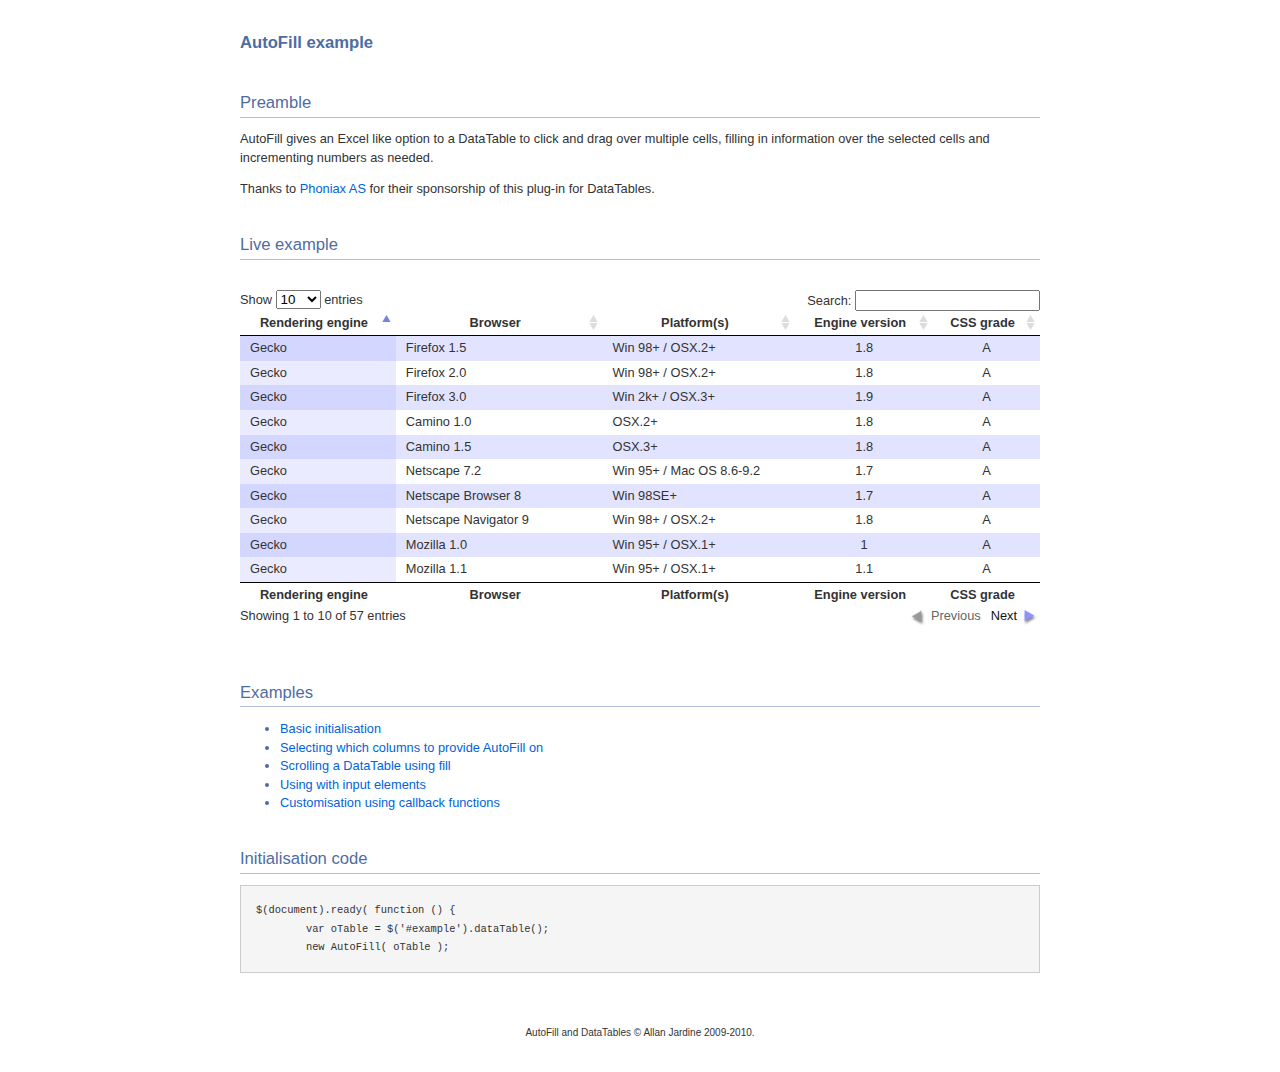
<file: DataTables-1.9.4/extras/AutoFill/index.html>
<!DOCTYPE HTML PUBLIC "-//W3C//DTD HTML 4.01//EN" "http://www.w3.org/TR/html4/strict.dtd">
<html>
	<head>
		<meta http-equiv="content-type" content="text/html; charset=utf-8">
		<link rel="shortcut icon" type="image/ico" href="http://www.sprymedia.co.uk/media/images/favicon.ico">
		
		<title>AutoFill example</title>
		<style type="text/css" title="currentStyle">
			@import "../../media/css/demo_page.css";
			@import "../../media/css/demo_table.css";
			@import "media/css/AutoFill.css";
		</style>
		<script type="text/javascript" charset="utf-8" src="../../media/js/jquery.js"></script>
		<script type="text/javascript" charset="utf-8" src="../../media/js/jquery.dataTables.js"></script>
		<script type="text/javascript" charset="utf-8" src="media/js/AutoFill.js"></script>
		<script type="text/javascript" charset="utf-8">
			$(document).ready( function () {
				var oTable = $('#example').dataTable();
				new AutoFill( oTable );
			} );
		</script>
	</head>
	<body id="dt_example">
		<div id="container">
			<div class="full_width big">
				AutoFill example
			</div>
			
			<h1>Preamble</h1>
			<p>
				AutoFill gives an Excel like option to a DataTable to click and drag over multiple
				cells, filling in information over the selected cells and incrementing numbers as needed.
			</p>
			<p>Thanks to <a href="http://www.phoniax.no/">Phoniax AS</a> for their sponsorship of this plug-in for DataTables.</p>
			
			
			
			<h1>Live example</h1>
			<form>
			<div id="demo">
<table cellpadding="0" cellspacing="0" border="0" class="display" id="example">
	<thead>
		<tr>
			<th>Rendering engine</th>
			<th>Browser</th>
			<th>Platform(s)</th>
			<th>Engine version</th>
			<th>CSS grade</th>
		</tr>
	</thead>
	<tfoot>
		<tr>
			<th>Rendering engine</th>
			<th>Browser</th>
			<th>Platform(s)</th>
			<th>Engine version</th>
			<th>CSS grade</th>
		</tr>
	</tfoot>
	<tbody>
		<tr class="odd_gradeX">
			<td>Trident</td>
			<td>Internet Explorer 4.0</td>
			<td>Win 95+ (Entity: &amp;)</td>
			<td class="center">4</td>
			<td class="center">X</td>
		</tr>
		<tr class="even_gradeC">
			<td>Trident</td>
			<td>Internet Explorer 5.0</td>
			<td>Win 95+</td>
			<td class="center">5</td>
			<td class="center">C</td>
		</tr>
		<tr class="odd_gradeA">
			<td>Trident</td>
			<td>Internet Explorer 5.5</td>
			<td>Win 95+</td>
			<td class="center">5.5</td>
			<td class="center">A</td>
		</tr>
		<tr class="even_gradeA">
			<td>Trident</td>
			<td>Internet Explorer 6</td>
			<td>Win 98+</td>
			<td class="center">6</td>
			<td class="center">A</td>
		</tr>
		<tr class="odd_gradeA">
			<td>Trident</td>
			<td>Internet Explorer 7</td>
			<td>Win XP SP2+</td>
			<td class="center">7</td>
			<td class="center">A</td>
		</tr>
		<tr class="even_gradeA">
			<td>Trident</td>
			<td>AOL browser (AOL desktop)</td>
			<td>Win XP</td>
			<td class="center">6</td>
			<td class="center">A</td>
		</tr>
		<tr class="odd_gradeA">
			<td>Gecko (UTF-8: $¢€)</td>
			<td>Firefox 1.0</td>
			<td>Win 98+ / OSX.2+</td>
			<td class="center">1.7</td>
			<td class="center">A</td>
		</tr>
		<tr class="even_gradeA">
			<td>Gecko</td>
			<td>Firefox 1.5</td>
			<td>Win 98+ / OSX.2+</td>
			<td class="center">1.8</td>
			<td class="center">A</td>
		</tr>
		<tr class="odd_gradeA">
			<td>Gecko</td>
			<td>Firefox 2.0</td>
			<td>Win 98+ / OSX.2+</td>
			<td class="center">1.8</td>
			<td class="center">A</td>
		</tr>
		<tr class="even_gradeA">
			<td>Gecko</td>
			<td>Firefox 3.0</td>
			<td>Win 2k+ / OSX.3+</td>
			<td class="center">1.9</td>
			<td class="center">A</td>
		</tr>
		<tr class="odd_gradeA">
			<td>Gecko</td>
			<td>Camino 1.0</td>
			<td>OSX.2+</td>
			<td class="center">1.8</td>
			<td class="center">A</td>
		</tr>
		<tr class="even_gradeA">
			<td>Gecko</td>
			<td>Camino 1.5</td>
			<td>OSX.3+</td>
			<td class="center">1.8</td>
			<td class="center">A</td>
		</tr>
		<tr class="odd_gradeA">
			<td>Gecko</td>
			<td>Netscape 7.2</td>
			<td>Win 95+ / Mac OS 8.6-9.2</td>
			<td class="center">1.7</td>
			<td class="center">A</td>
		</tr>
		<tr class="even_gradeA">
			<td>Gecko</td>
			<td>Netscape Browser 8</td>
			<td>Win 98SE+</td>
			<td class="center">1.7</td>
			<td class="center">A</td>
		</tr>
		<tr class="odd_gradeA">
			<td>Gecko</td>
			<td>Netscape Navigator 9</td>
			<td>Win 98+ / OSX.2+</td>
			<td class="center">1.8</td>
			<td class="center">A</td>
		</tr>
		<tr class="even_gradeA">
			<td>Gecko</td>
			<td>Mozilla 1.0</td>
			<td>Win 95+ / OSX.1+</td>
			<td class="center">1</td>
			<td class="center">A</td>
		</tr>
		<tr class="odd_gradeA">
			<td>Gecko</td>
			<td>Mozilla 1.1</td>
			<td>Win 95+ / OSX.1+</td>
			<td class="center">1.1</td>
			<td class="center">A</td>
		</tr>
		<tr class="even_gradeA">
			<td>Gecko</td>
			<td>Mozilla 1.2</td>
			<td>Win 95+ / OSX.1+</td>
			<td class="center">1.2</td>
			<td class="center">A</td>
		</tr>
		<tr class="odd_gradeA">
			<td>Gecko</td>
			<td>Mozilla 1.3</td>
			<td>Win 95+ / OSX.1+</td>
			<td class="center">1.3</td>
			<td class="center">A</td>
		</tr>
		<tr class="even_gradeA">
			<td>Gecko</td>
			<td>Mozilla 1.4</td>
			<td>Win 95+ / OSX.1+</td>
			<td class="center">1.4</td>
			<td class="center">A</td>
		</tr>
		<tr class="odd_gradeA">
			<td>Gecko</td>
			<td>Mozilla 1.5</td>
			<td>Win 95+ / OSX.1+</td>
			<td class="center">1.5</td>
			<td class="center">A</td>
		</tr>
		<tr class="even_gradeA">
			<td>Gecko</td>
			<td>Mozilla 1.6</td>
			<td>Win 95+ / OSX.1+</td>
			<td class="center">1.6</td>
			<td class="center">A</td>
		</tr>
		<tr class="odd_gradeA">
			<td>Gecko</td>
			<td>Mozilla 1.7</td>
			<td>Win 98+ / OSX.1+</td>
			<td class="center">1.7</td>
			<td class="center">A</td>
		</tr>
		<tr class="even_gradeA">
			<td>Gecko</td>
			<td>Mozilla 1.8</td>
			<td>Win 98+ / OSX.1+</td>
			<td class="center">1.8</td>
			<td class="center">A</td>
		</tr>
		<tr class="odd_gradeA">
			<td>Gecko</td>
			<td>Seamonkey 1.1</td>
			<td>Win 98+ / OSX.2+</td>
			<td class="center">1.8</td>
			<td class="center">A</td>
		</tr>
		<tr class="even_gradeA">
			<td>Gecko</td>
			<td>Epiphany 2.20</td>
			<td>Gnome</td>
			<td class="center">1.8</td>
			<td class="center">A</td>
		</tr>
		<tr class="odd_gradeA">
			<td>Webkit</td>
			<td>Safari 1.2</td>
			<td>OSX.3</td>
			<td class="center">125.5</td>
			<td class="center">A</td>
		</tr>
		<tr class="even_gradeA">
			<td>Webkit</td>
			<td>Safari 1.3</td>
			<td>OSX.3</td>
			<td class="center">312.8</td>
			<td class="center">A</td>
		</tr>
		<tr class="odd_gradeA">
			<td>Webkit</td>
			<td>Safari 2.0</td>
			<td>OSX.4+</td>
			<td class="center">419.3</td>
			<td class="center">A</td>
		</tr>
		<tr class="even_gradeA">
			<td>Webkit</td>
			<td>Safari 3.0</td>
			<td>OSX.4+</td>
			<td class="center">522.1</td>
			<td class="center">A</td>
		</tr>
		<tr class="odd_gradeA">
			<td>Webkit</td>
			<td>OmniWeb 5.5</td>
			<td>OSX.4+</td>
			<td class="center">420</td>
			<td class="center">A</td>
		</tr>
		<tr class="even_gradeA">
			<td>Webkit</td>
			<td>iPod Touch / iPhone</td>
			<td>iPod</td>
			<td class="center">420.1</td>
			<td class="center">A</td>
		</tr>
		<tr class="odd_gradeA">
			<td>Webkit</td>
			<td>S60</td>
			<td>S60</td>
			<td class="center">413</td>
			<td class="center">A</td>
		</tr>
		<tr class="even_gradeA">
			<td>Presto</td>
			<td>Opera 7.0</td>
			<td>Win 95+ / OSX.1+</td>
			<td class="center">-</td>
			<td class="center">A</td>
		</tr>
		<tr class="odd_gradeA">
			<td>Presto</td>
			<td>Opera 7.5</td>
			<td>Win 95+ / OSX.2+</td>
			<td class="center">-</td>
			<td class="center">A</td>
		</tr>
		<tr class="even_gradeA">
			<td>Presto</td>
			<td>Opera 8.0</td>
			<td>Win 95+ / OSX.2+</td>
			<td class="center">-</td>
			<td class="center">A</td>
		</tr>
		<tr class="odd_gradeA">
			<td>Presto</td>
			<td>Opera 8.5</td>
			<td>Win 95+ / OSX.2+</td>
			<td class="center">-</td>
			<td class="center">A</td>
		</tr>
		<tr class="even_gradeA">
			<td>Presto</td>
			<td>Opera 9.0</td>
			<td>Win 95+ / OSX.3+</td>
			<td class="center">-</td>
			<td class="center">A</td>
		</tr>
		<tr class="odd_gradeA">
			<td>Presto</td>
			<td>Opera 9.2</td>
			<td>Win 88+ / OSX.3+</td>
			<td class="center">-</td>
			<td class="center">A</td>
		</tr>
		<tr class="even_gradeA">
			<td>Presto</td>
			<td>Opera 9.5</td>
			<td>Win 88+ / OSX.3+</td>
			<td class="center">-</td>
			<td class="center">A</td>
		</tr>
		<tr class="odd_gradeA">
			<td>Presto</td>
			<td>Opera for Wii</td>
			<td>Wii</td>
			<td class="center">-</td>
			<td class="center">A</td>
		</tr>
		<tr class="even_gradeA">
			<td>Presto</td>
			<td>Nokia N800</td>
			<td>N800</td>
			<td class="center">-</td>
			<td class="center">A</td>
		</tr>
		<tr class="odd_gradeA">
			<td>Presto</td>
			<td>Nintendo DS browser</td>
			<td>Nintendo DS</td>
			<td class="center">8.5</td>
			<td class="center">C/A<sup>1</sup></td>
		</tr>
		<tr class="even_gradeC">
			<td>KHTML</td>
			<td>Konqureror 3.1</td>
			<td>KDE 3.1</td>
			<td class="center">3.1</td>
			<td class="center">C</td>
		</tr>
		<tr class="odd_gradeA">
			<td>KHTML</td>
			<td>Konqureror 3.3</td>
			<td>KDE 3.3</td>
			<td class="center">3.3</td>
			<td class="center">A</td>
		</tr>
		<tr class="even_gradeA">
			<td>KHTML</td>
			<td>Konqureror 3.5</td>
			<td>KDE 3.5</td>
			<td class="center">3.5</td>
			<td class="center">A</td>
		</tr>
		<tr class="odd_gradeX">
			<td>Tasman</td>
			<td>Internet Explorer 4.5</td>
			<td>Mac OS 8-9</td>
			<td class="center">-</td>
			<td class="center">X</td>
		</tr>
		<tr class="even_gradeC">
			<td>Tasman</td>
			<td>Internet Explorer 5.1</td>
			<td>Mac OS 7.6-9</td>
			<td class="center">1</td>
			<td class="center">C</td>
		</tr>
		<tr class="odd_gradeC">
			<td>Tasman</td>
			<td>Internet Explorer 5.2</td>
			<td>Mac OS 8-X</td>
			<td class="center">1</td>
			<td class="center">C</td>
		</tr>
		<tr class="even_gradeA">
			<td>Misc</td>
			<td>NetFront 3.1</td>
			<td>Embedded devices</td>
			<td class="center">-</td>
			<td class="center">C</td>
		</tr>
		<tr class="odd_gradeA">
			<td>Misc</td>
			<td>NetFront 3.4</td>
			<td>Embedded devices</td>
			<td class="center">-</td>
			<td class="center">A</td>
		</tr>
		<tr class="even_gradeX">
			<td>Misc</td>
			<td>Dillo 0.8</td>
			<td>Embedded devices</td>
			<td class="center">-</td>
			<td class="center">X</td>
		</tr>
		<tr class="odd_gradeX">
			<td>Misc</td>
			<td>Links</td>
			<td>Text only</td>
			<td class="center">-</td>
			<td class="center">X</td>
		</tr>
		<tr class="even_gradeX">
			<td>Misc</td>
			<td>Lynx</td>
			<td>Text only</td>
			<td class="center">-</td>
			<td class="center">X</td>
		</tr>
		<tr class="odd_gradeC">
			<td>Misc</td>
			<td>IE Mobile</td>
			<td>Windows Mobile 6</td>
			<td class="center">-</td>
			<td class="center">C</td>
		</tr>
		<tr class="even_gradeC">
			<td>Misc</td>
			<td>PSP browser</td>
			<td>PSP</td>
			<td class="center">-</td>
			<td class="center">C</td>
		</tr>
		<tr class="odd_gradeU">
			<td>Other browsers</td>
			<td>All others</td>
			<td>-</td>
			<td class="center">-</td>
			<td class="center">U</td>
		</tr>
	</tbody>
</table>
			</div>
		</form>
			<div class="spacer"></div>
			
			
			<h1>Examples</h1>
			<ul>
				<li><a href="index.html">Basic initialisation</a></li>
				<li><a href="columns.html">Selecting which columns to provide AutoFill on</a></li>
				<li><a href="scrolling.html">Scrolling a DataTable using fill</a></li>
				<li><a href="inputs.html">Using with input elements</a></li>
				<li><a href="callbacks.html">Customisation using callback functions</a></li>
			</ul>
			
			
			<h1>Initialisation code</h1>
			<pre>$(document).ready( function () {
	var oTable = $('#example').dataTable();
	new AutoFill( oTable );</pre>
			
			<div id="footer" style="text-align:center;">
				<span style="font-size:10px;">
					AutoFill and DataTables &copy; Allan Jardine 2009-2010.<br>
				</span>
			</div>
		</div>
	</body>
</html>
</file>
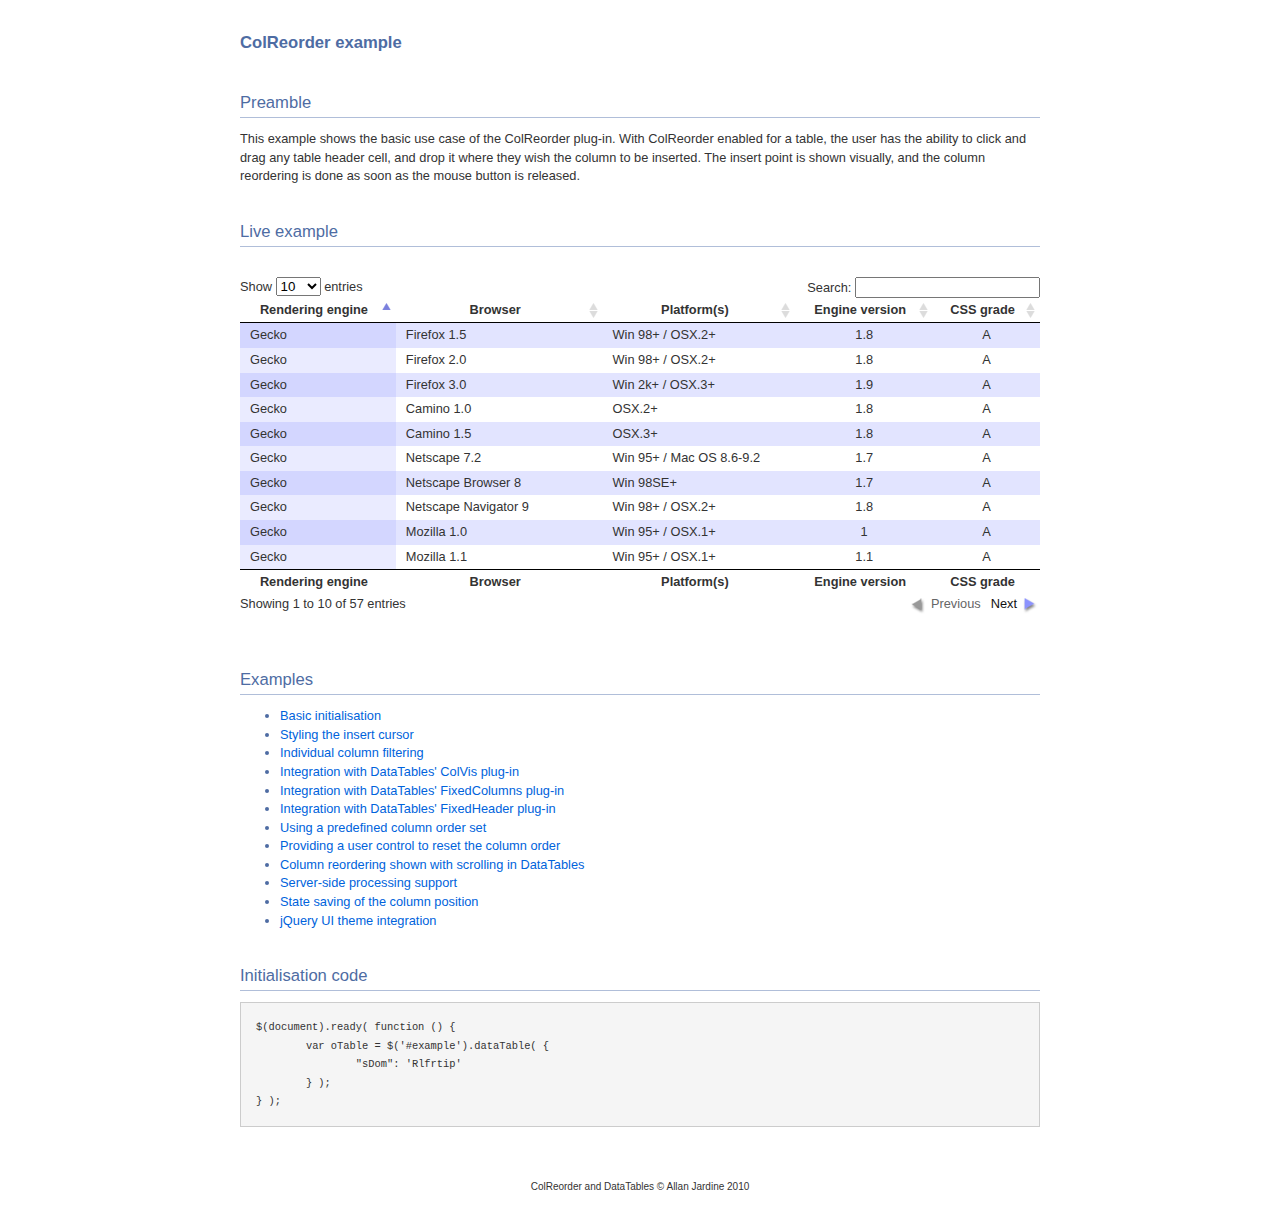
<file: DataTables-1.9.4/extras/ColReorder/index.html>
<!DOCTYPE HTML PUBLIC "-//W3C//DTD HTML 4.01//EN" "http://www.w3.org/TR/html4/strict.dtd">
<html>
	<head>
		<meta http-equiv="content-type" content="text/html; charset=utf-8">
		<link rel="shortcut icon" type="image/ico" href="http://www.sprymedia.co.uk/media/images/favicon.ico">
		
		<title>ColReorder example</title>
		<style type="text/css" title="currentStyle">
			@import "../../media/css/demo_page.css";
			@import "../../media/css/demo_table.css";
			@import "media/css/ColReorder.css";
		</style>
		<script type="text/javascript" charset="utf-8" src="../../media/js/jquery.js"></script>
		<script type="text/javascript" charset="utf-8" src="../../media/js/jquery.dataTables.js"></script>
		<script type="text/javascript" charset="utf-8" src="media/js/ColReorder.js"></script>
		<script type="text/javascript" charset="utf-8">
			$(document).ready( function () {
				var oTable = $('#example').dataTable( {
					"sDom": 'Rlfrtip'
				} );
			} );
		</script>
	</head>
	<body id="dt_example">
		<div id="container">
			<div class="full_width big">
				ColReorder example
			</div>
			
			<h1>Preamble</h1>
			<p>This example shows the basic use case of the ColReorder plug-in. With ColReorder enabled
				for a table, the user has the ability to click and drag any table header cell, and drop 
				it where they wish the column to be inserted. The insert point is shown visually, and
				the column reordering is done as soon as the mouse button is released.</p>
			
			<h1>Live example</h1>
			<form>
			<div id="demo">
<table cellpadding="0" cellspacing="0" border="0" class="display" id="example">
	<thead>
		<tr>
			<th>Rendering engine</th>
			<th>Browser</th>
			<th>Platform(s)</th>
			<th>Engine version</th>
			<th>CSS grade</th>
		</tr>
	</thead>
	<tfoot>
		<tr>
			<th>Rendering engine</th>
			<th>Browser</th>
			<th>Platform(s)</th>
			<th>Engine version</th>
			<th>CSS grade</th>
		</tr>
	</tfoot>
	<tbody>
		<tr class="odd_gradeX">
			<td>Trident</td>
			<td>Internet Explorer 4.0</td>
			<td>Win 95+ (Entity: &amp;)</td>
			<td class="center">4</td>
			<td class="center">X</td>
		</tr>
		<tr class="even_gradeC">
			<td>Trident</td>
			<td>Internet Explorer 5.0</td>
			<td>Win 95+</td>
			<td class="center">5</td>
			<td class="center">C</td>
		</tr>
		<tr class="odd_gradeA">
			<td>Trident</td>
			<td>Internet Explorer 5.5</td>
			<td>Win 95+</td>
			<td class="center">5.5</td>
			<td class="center">A</td>
		</tr>
		<tr class="even_gradeA">
			<td>Trident</td>
			<td>Internet Explorer 6</td>
			<td>Win 98+</td>
			<td class="center">6</td>
			<td class="center">A</td>
		</tr>
		<tr class="odd_gradeA">
			<td>Trident</td>
			<td>Internet Explorer 7</td>
			<td>Win XP SP2+</td>
			<td class="center">7</td>
			<td class="center">A</td>
		</tr>
		<tr class="even_gradeA">
			<td>Trident</td>
			<td>AOL browser (AOL desktop)</td>
			<td>Win XP</td>
			<td class="center">6</td>
			<td class="center">A</td>
		</tr>
		<tr class="odd_gradeA">
			<td>Gecko (UTF-8: $¢€)</td>
			<td>Firefox 1.0</td>
			<td>Win 98+ / OSX.2+</td>
			<td class="center">1.7</td>
			<td class="center">A</td>
		</tr>
		<tr class="even_gradeA">
			<td>Gecko</td>
			<td>Firefox 1.5</td>
			<td>Win 98+ / OSX.2+</td>
			<td class="center">1.8</td>
			<td class="center">A</td>
		</tr>
		<tr class="odd_gradeA">
			<td>Gecko</td>
			<td>Firefox 2.0</td>
			<td>Win 98+ / OSX.2+</td>
			<td class="center">1.8</td>
			<td class="center">A</td>
		</tr>
		<tr class="even_gradeA">
			<td>Gecko</td>
			<td>Firefox 3.0</td>
			<td>Win 2k+ / OSX.3+</td>
			<td class="center">1.9</td>
			<td class="center">A</td>
		</tr>
		<tr class="odd_gradeA">
			<td>Gecko</td>
			<td>Camino 1.0</td>
			<td>OSX.2+</td>
			<td class="center">1.8</td>
			<td class="center">A</td>
		</tr>
		<tr class="even_gradeA">
			<td>Gecko</td>
			<td>Camino 1.5</td>
			<td>OSX.3+</td>
			<td class="center">1.8</td>
			<td class="center">A</td>
		</tr>
		<tr class="odd_gradeA">
			<td>Gecko</td>
			<td>Netscape 7.2</td>
			<td>Win 95+ / Mac OS 8.6-9.2</td>
			<td class="center">1.7</td>
			<td class="center">A</td>
		</tr>
		<tr class="even_gradeA">
			<td>Gecko</td>
			<td>Netscape Browser 8</td>
			<td>Win 98SE+</td>
			<td class="center">1.7</td>
			<td class="center">A</td>
		</tr>
		<tr class="odd_gradeA">
			<td>Gecko</td>
			<td>Netscape Navigator 9</td>
			<td>Win 98+ / OSX.2+</td>
			<td class="center">1.8</td>
			<td class="center">A</td>
		</tr>
		<tr class="even_gradeA">
			<td>Gecko</td>
			<td>Mozilla 1.0</td>
			<td>Win 95+ / OSX.1+</td>
			<td class="center">1</td>
			<td class="center">A</td>
		</tr>
		<tr class="odd_gradeA">
			<td>Gecko</td>
			<td>Mozilla 1.1</td>
			<td>Win 95+ / OSX.1+</td>
			<td class="center">1.1</td>
			<td class="center">A</td>
		</tr>
		<tr class="even_gradeA">
			<td>Gecko</td>
			<td>Mozilla 1.2</td>
			<td>Win 95+ / OSX.1+</td>
			<td class="center">1.2</td>
			<td class="center">A</td>
		</tr>
		<tr class="odd_gradeA">
			<td>Gecko</td>
			<td>Mozilla 1.3</td>
			<td>Win 95+ / OSX.1+</td>
			<td class="center">1.3</td>
			<td class="center">A</td>
		</tr>
		<tr class="even_gradeA">
			<td>Gecko</td>
			<td>Mozilla 1.4</td>
			<td>Win 95+ / OSX.1+</td>
			<td class="center">1.4</td>
			<td class="center">A</td>
		</tr>
		<tr class="odd_gradeA">
			<td>Gecko</td>
			<td>Mozilla 1.5</td>
			<td>Win 95+ / OSX.1+</td>
			<td class="center">1.5</td>
			<td class="center">A</td>
		</tr>
		<tr class="even_gradeA">
			<td>Gecko</td>
			<td>Mozilla 1.6</td>
			<td>Win 95+ / OSX.1+</td>
			<td class="center">1.6</td>
			<td class="center">A</td>
		</tr>
		<tr class="odd_gradeA">
			<td>Gecko</td>
			<td>Mozilla 1.7</td>
			<td>Win 98+ / OSX.1+</td>
			<td class="center">1.7</td>
			<td class="center">A</td>
		</tr>
		<tr class="even_gradeA">
			<td>Gecko</td>
			<td>Mozilla 1.8</td>
			<td>Win 98+ / OSX.1+</td>
			<td class="center">1.8</td>
			<td class="center">A</td>
		</tr>
		<tr class="odd_gradeA">
			<td>Gecko</td>
			<td>Seamonkey 1.1</td>
			<td>Win 98+ / OSX.2+</td>
			<td class="center">1.8</td>
			<td class="center">A</td>
		</tr>
		<tr class="even_gradeA">
			<td>Gecko</td>
			<td>Epiphany 2.20</td>
			<td>Gnome</td>
			<td class="center">1.8</td>
			<td class="center">A</td>
		</tr>
		<tr class="odd_gradeA">
			<td>Webkit</td>
			<td>Safari 1.2</td>
			<td>OSX.3</td>
			<td class="center">125.5</td>
			<td class="center">A</td>
		</tr>
		<tr class="even_gradeA">
			<td>Webkit</td>
			<td>Safari 1.3</td>
			<td>OSX.3</td>
			<td class="center">312.8</td>
			<td class="center">A</td>
		</tr>
		<tr class="odd_gradeA">
			<td>Webkit</td>
			<td>Safari 2.0</td>
			<td>OSX.4+</td>
			<td class="center">419.3</td>
			<td class="center">A</td>
		</tr>
		<tr class="even_gradeA">
			<td>Webkit</td>
			<td>Safari 3.0</td>
			<td>OSX.4+</td>
			<td class="center">522.1</td>
			<td class="center">A</td>
		</tr>
		<tr class="odd_gradeA">
			<td>Webkit</td>
			<td>OmniWeb 5.5</td>
			<td>OSX.4+</td>
			<td class="center">420</td>
			<td class="center">A</td>
		</tr>
		<tr class="even_gradeA">
			<td>Webkit</td>
			<td>iPod Touch / iPhone</td>
			<td>iPod</td>
			<td class="center">420.1</td>
			<td class="center">A</td>
		</tr>
		<tr class="odd_gradeA">
			<td>Webkit</td>
			<td>S60</td>
			<td>S60</td>
			<td class="center">413</td>
			<td class="center">A</td>
		</tr>
		<tr class="even_gradeA">
			<td>Presto</td>
			<td>Opera 7.0</td>
			<td>Win 95+ / OSX.1+</td>
			<td class="center">-</td>
			<td class="center">A</td>
		</tr>
		<tr class="odd_gradeA">
			<td>Presto</td>
			<td>Opera 7.5</td>
			<td>Win 95+ / OSX.2+</td>
			<td class="center">-</td>
			<td class="center">A</td>
		</tr>
		<tr class="even_gradeA">
			<td>Presto</td>
			<td>Opera 8.0</td>
			<td>Win 95+ / OSX.2+</td>
			<td class="center">-</td>
			<td class="center">A</td>
		</tr>
		<tr class="odd_gradeA">
			<td>Presto</td>
			<td>Opera 8.5</td>
			<td>Win 95+ / OSX.2+</td>
			<td class="center">-</td>
			<td class="center">A</td>
		</tr>
		<tr class="even_gradeA">
			<td>Presto</td>
			<td>Opera 9.0</td>
			<td>Win 95+ / OSX.3+</td>
			<td class="center">-</td>
			<td class="center">A</td>
		</tr>
		<tr class="odd_gradeA">
			<td>Presto</td>
			<td>Opera 9.2</td>
			<td>Win 88+ / OSX.3+</td>
			<td class="center">-</td>
			<td class="center">A</td>
		</tr>
		<tr class="even_gradeA">
			<td>Presto</td>
			<td>Opera 9.5</td>
			<td>Win 88+ / OSX.3+</td>
			<td class="center">-</td>
			<td class="center">A</td>
		</tr>
		<tr class="odd_gradeA">
			<td>Presto</td>
			<td>Opera for Wii</td>
			<td>Wii</td>
			<td class="center">-</td>
			<td class="center">A</td>
		</tr>
		<tr class="even_gradeA">
			<td>Presto</td>
			<td>Nokia N800</td>
			<td>N800</td>
			<td class="center">-</td>
			<td class="center">A</td>
		</tr>
		<tr class="odd_gradeA">
			<td>Presto</td>
			<td>Nintendo DS browser</td>
			<td>Nintendo DS</td>
			<td class="center">8.5</td>
			<td class="center">C/A<sup>1</sup></td>
		</tr>
		<tr class="even_gradeC">
			<td>KHTML</td>
			<td>Konqureror 3.1</td>
			<td>KDE 3.1</td>
			<td class="center">3.1</td>
			<td class="center">C</td>
		</tr>
		<tr class="odd_gradeA">
			<td>KHTML</td>
			<td>Konqureror 3.3</td>
			<td>KDE 3.3</td>
			<td class="center">3.3</td>
			<td class="center">A</td>
		</tr>
		<tr class="even_gradeA">
			<td>KHTML</td>
			<td>Konqureror 3.5</td>
			<td>KDE 3.5</td>
			<td class="center">3.5</td>
			<td class="center">A</td>
		</tr>
		<tr class="odd_gradeX">
			<td>Tasman</td>
			<td>Internet Explorer 4.5</td>
			<td>Mac OS 8-9</td>
			<td class="center">-</td>
			<td class="center">X</td>
		</tr>
		<tr class="even_gradeC">
			<td>Tasman</td>
			<td>Internet Explorer 5.1</td>
			<td>Mac OS 7.6-9</td>
			<td class="center">1</td>
			<td class="center">C</td>
		</tr>
		<tr class="odd_gradeC">
			<td>Tasman</td>
			<td>Internet Explorer 5.2</td>
			<td>Mac OS 8-X</td>
			<td class="center">1</td>
			<td class="center">C</td>
		</tr>
		<tr class="even_gradeA">
			<td>Misc</td>
			<td>NetFront 3.1</td>
			<td>Embedded devices</td>
			<td class="center">-</td>
			<td class="center">C</td>
		</tr>
		<tr class="odd_gradeA">
			<td>Misc</td>
			<td>NetFront 3.4</td>
			<td>Embedded devices</td>
			<td class="center">-</td>
			<td class="center">A</td>
		</tr>
		<tr class="even_gradeX">
			<td>Misc</td>
			<td>Dillo 0.8</td>
			<td>Embedded devices</td>
			<td class="center">-</td>
			<td class="center">X</td>
		</tr>
		<tr class="odd_gradeX">
			<td>Misc</td>
			<td>Links</td>
			<td>Text only</td>
			<td class="center">-</td>
			<td class="center">X</td>
		</tr>
		<tr class="even_gradeX">
			<td>Misc</td>
			<td>Lynx</td>
			<td>Text only</td>
			<td class="center">-</td>
			<td class="center">X</td>
		</tr>
		<tr class="odd_gradeC">
			<td>Misc</td>
			<td>IE Mobile</td>
			<td>Windows Mobile 6</td>
			<td class="center">-</td>
			<td class="center">C</td>
		</tr>
		<tr class="even_gradeC">
			<td>Misc</td>
			<td>PSP browser</td>
			<td>PSP</td>
			<td class="center">-</td>
			<td class="center">C</td>
		</tr>
		<tr class="odd_gradeU">
			<td>Other browsers</td>
			<td>All others</td>
			<td>-</td>
			<td class="center">-</td>
			<td class="center">U</td>
		</tr>
	</tbody>
</table>
			</div>
		</form>
			<div class="spacer"></div>
			
			
			<h1>Examples</h1>
			<ul>
				<li><a href="index.html">Basic initialisation</a></li>
				<li><a href="alt_insert.html">Styling the insert cursor</a></li>
				<li><a href="col_filter.html">Individual column filtering</a></li>
				<li><a href="colvis.html">Integration with DataTables' ColVis plug-in</a></li>
				<li><a href="fixedcolumns.html">Integration with DataTables' FixedColumns plug-in</a></li>
				<li><a href="fixedheader.html">Integration with DataTables' FixedHeader plug-in</a></li>
				<li><a href="predefined.html">Using a predefined column order set</a></li>
				<li><a href="reset.html">Providing a user control to reset the column order</a></li>
				<li><a href="scrolling.html">Column reordering shown with scrolling in DataTables</a></li>
				<li><a href="server_side.html">Server-side processing support</a></li>
				<li><a href="state_save.html">State saving of the column position</a></li>
				<li><a href="theme.html">jQuery UI theme integration</a></li>
			</ul>
			
			
			<h1>Initialisation code</h1>
			<pre>$(document).ready( function () {
	var oTable = $('#example').dataTable( {
		"sDom": 'Rlfrtip'
	} );
} );</pre>
			
			<div id="footer" style="text-align:center;">
				<span style="font-size:10px;">
					ColReorder and DataTables &copy; Allan Jardine 2010
				</span>
			</div>
		</div>
	</body>
</html>
</file>
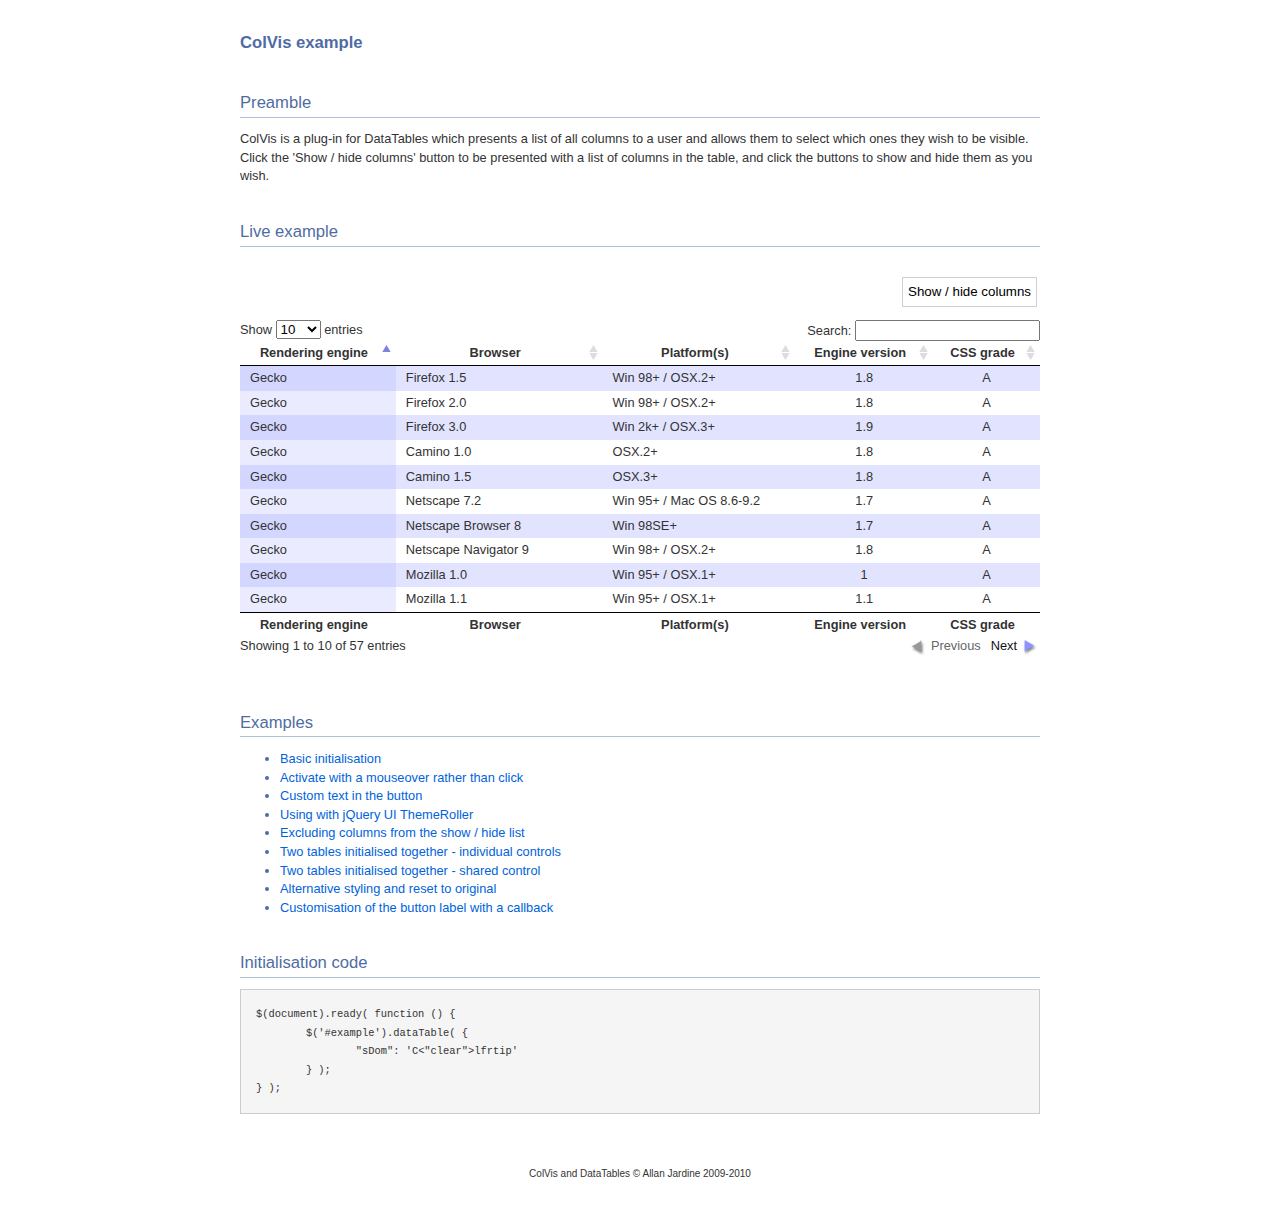
<file: DataTables-1.9.4/extras/ColVis/index.html>
<!DOCTYPE HTML PUBLIC "-//W3C//DTD HTML 4.01//EN" "http://www.w3.org/TR/html4/strict.dtd">
<html>
	<head>
		<meta http-equiv="content-type" content="text/html; charset=utf-8">
		<link rel="shortcut icon" type="image/ico" href="http://www.sprymedia.co.uk/media/images/favicon.ico">
		
		<title>ColVis example</title>
		<style type="text/css" title="currentStyle">
			@import "../../media/css/demo_page.css";
			@import "../../media/css/demo_table.css";
			@import "media/css/ColVis.css";
		</style>
		<script type="text/javascript" charset="utf-8" src="../../media/js/jquery.js"></script>
		<script type="text/javascript" charset="utf-8" src="../../media/js/jquery.dataTables.js"></script>
		<script type="text/javascript" charset="utf-8" src="media/js/ColVis.js"></script>
		<script type="text/javascript" charset="utf-8">
			$(document).ready( function () {
				$('#example').dataTable( {
					"sDom": 'C<"clear">lfrtip'
				} );
			} );
		</script>
	</head>
	<body id="dt_example">
		<div id="container">
			<div class="full_width big">
				ColVis example
			</div>
			
			<h1>Preamble</h1>
			<p>ColVis is a plug-in for DataTables which presents a list of all columns to a user and allows them to select which ones they wish to be visible. Click the 'Show / hide columns' button to be presented with a list of columns in the table, and click the buttons to show and hide them as you wish.</p>
			
			<h1>Live example</h1>
			<form>
			<div id="demo">
<table cellpadding="0" cellspacing="0" border="0" class="display" id="example">
	<thead>
		<tr>
			<th>Rendering engine</th>
			<th>Browser</th>
			<th>Platform(s)</th>
			<th>Engine version</th>
			<th>CSS grade</th>
		</tr>
	</thead>
	<tfoot>
		<tr>
			<th>Rendering engine</th>
			<th>Browser</th>
			<th>Platform(s)</th>
			<th>Engine version</th>
			<th>CSS grade</th>
		</tr>
	</tfoot>
	<tbody>
		<tr class="odd_gradeX">
			<td>Trident</td>
			<td>Internet Explorer 4.0</td>
			<td>Win 95+ (Entity: &amp;)</td>
			<td class="center">4</td>
			<td class="center">X</td>
		</tr>
		<tr class="even_gradeC">
			<td>Trident</td>
			<td>Internet Explorer 5.0</td>
			<td>Win 95+</td>
			<td class="center">5</td>
			<td class="center">C</td>
		</tr>
		<tr class="odd_gradeA">
			<td>Trident</td>
			<td>Internet Explorer 5.5</td>
			<td>Win 95+</td>
			<td class="center">5.5</td>
			<td class="center">A</td>
		</tr>
		<tr class="even_gradeA">
			<td>Trident</td>
			<td>Internet Explorer 6</td>
			<td>Win 98+</td>
			<td class="center">6</td>
			<td class="center">A</td>
		</tr>
		<tr class="odd_gradeA">
			<td>Trident</td>
			<td>Internet Explorer 7</td>
			<td>Win XP SP2+</td>
			<td class="center">7</td>
			<td class="center">A</td>
		</tr>
		<tr class="even_gradeA">
			<td>Trident</td>
			<td>AOL browser (AOL desktop)</td>
			<td>Win XP</td>
			<td class="center">6</td>
			<td class="center">A</td>
		</tr>
		<tr class="odd_gradeA">
			<td>Gecko (UTF-8: $¢€)</td>
			<td>Firefox 1.0</td>
			<td>Win 98+ / OSX.2+</td>
			<td class="center">1.7</td>
			<td class="center">A</td>
		</tr>
		<tr class="even_gradeA">
			<td>Gecko</td>
			<td>Firefox 1.5</td>
			<td>Win 98+ / OSX.2+</td>
			<td class="center">1.8</td>
			<td class="center">A</td>
		</tr>
		<tr class="odd_gradeA">
			<td>Gecko</td>
			<td>Firefox 2.0</td>
			<td>Win 98+ / OSX.2+</td>
			<td class="center">1.8</td>
			<td class="center">A</td>
		</tr>
		<tr class="even_gradeA">
			<td>Gecko</td>
			<td>Firefox 3.0</td>
			<td>Win 2k+ / OSX.3+</td>
			<td class="center">1.9</td>
			<td class="center">A</td>
		</tr>
		<tr class="odd_gradeA">
			<td>Gecko</td>
			<td>Camino 1.0</td>
			<td>OSX.2+</td>
			<td class="center">1.8</td>
			<td class="center">A</td>
		</tr>
		<tr class="even_gradeA">
			<td>Gecko</td>
			<td>Camino 1.5</td>
			<td>OSX.3+</td>
			<td class="center">1.8</td>
			<td class="center">A</td>
		</tr>
		<tr class="odd_gradeA">
			<td>Gecko</td>
			<td>Netscape 7.2</td>
			<td>Win 95+ / Mac OS 8.6-9.2</td>
			<td class="center">1.7</td>
			<td class="center">A</td>
		</tr>
		<tr class="even_gradeA">
			<td>Gecko</td>
			<td>Netscape Browser 8</td>
			<td>Win 98SE+</td>
			<td class="center">1.7</td>
			<td class="center">A</td>
		</tr>
		<tr class="odd_gradeA">
			<td>Gecko</td>
			<td>Netscape Navigator 9</td>
			<td>Win 98+ / OSX.2+</td>
			<td class="center">1.8</td>
			<td class="center">A</td>
		</tr>
		<tr class="even_gradeA">
			<td>Gecko</td>
			<td>Mozilla 1.0</td>
			<td>Win 95+ / OSX.1+</td>
			<td class="center">1</td>
			<td class="center">A</td>
		</tr>
		<tr class="odd_gradeA">
			<td>Gecko</td>
			<td>Mozilla 1.1</td>
			<td>Win 95+ / OSX.1+</td>
			<td class="center">1.1</td>
			<td class="center">A</td>
		</tr>
		<tr class="even_gradeA">
			<td>Gecko</td>
			<td>Mozilla 1.2</td>
			<td>Win 95+ / OSX.1+</td>
			<td class="center">1.2</td>
			<td class="center">A</td>
		</tr>
		<tr class="odd_gradeA">
			<td>Gecko</td>
			<td>Mozilla 1.3</td>
			<td>Win 95+ / OSX.1+</td>
			<td class="center">1.3</td>
			<td class="center">A</td>
		</tr>
		<tr class="even_gradeA">
			<td>Gecko</td>
			<td>Mozilla 1.4</td>
			<td>Win 95+ / OSX.1+</td>
			<td class="center">1.4</td>
			<td class="center">A</td>
		</tr>
		<tr class="odd_gradeA">
			<td>Gecko</td>
			<td>Mozilla 1.5</td>
			<td>Win 95+ / OSX.1+</td>
			<td class="center">1.5</td>
			<td class="center">A</td>
		</tr>
		<tr class="even_gradeA">
			<td>Gecko</td>
			<td>Mozilla 1.6</td>
			<td>Win 95+ / OSX.1+</td>
			<td class="center">1.6</td>
			<td class="center">A</td>
		</tr>
		<tr class="odd_gradeA">
			<td>Gecko</td>
			<td>Mozilla 1.7</td>
			<td>Win 98+ / OSX.1+</td>
			<td class="center">1.7</td>
			<td class="center">A</td>
		</tr>
		<tr class="even_gradeA">
			<td>Gecko</td>
			<td>Mozilla 1.8</td>
			<td>Win 98+ / OSX.1+</td>
			<td class="center">1.8</td>
			<td class="center">A</td>
		</tr>
		<tr class="odd_gradeA">
			<td>Gecko</td>
			<td>Seamonkey 1.1</td>
			<td>Win 98+ / OSX.2+</td>
			<td class="center">1.8</td>
			<td class="center">A</td>
		</tr>
		<tr class="even_gradeA">
			<td>Gecko</td>
			<td>Epiphany 2.20</td>
			<td>Gnome</td>
			<td class="center">1.8</td>
			<td class="center">A</td>
		</tr>
		<tr class="odd_gradeA">
			<td>Webkit</td>
			<td>Safari 1.2</td>
			<td>OSX.3</td>
			<td class="center">125.5</td>
			<td class="center">A</td>
		</tr>
		<tr class="even_gradeA">
			<td>Webkit</td>
			<td>Safari 1.3</td>
			<td>OSX.3</td>
			<td class="center">312.8</td>
			<td class="center">A</td>
		</tr>
		<tr class="odd_gradeA">
			<td>Webkit</td>
			<td>Safari 2.0</td>
			<td>OSX.4+</td>
			<td class="center">419.3</td>
			<td class="center">A</td>
		</tr>
		<tr class="even_gradeA">
			<td>Webkit</td>
			<td>Safari 3.0</td>
			<td>OSX.4+</td>
			<td class="center">522.1</td>
			<td class="center">A</td>
		</tr>
		<tr class="odd_gradeA">
			<td>Webkit</td>
			<td>OmniWeb 5.5</td>
			<td>OSX.4+</td>
			<td class="center">420</td>
			<td class="center">A</td>
		</tr>
		<tr class="even_gradeA">
			<td>Webkit</td>
			<td>iPod Touch / iPhone</td>
			<td>iPod</td>
			<td class="center">420.1</td>
			<td class="center">A</td>
		</tr>
		<tr class="odd_gradeA">
			<td>Webkit</td>
			<td>S60</td>
			<td>S60</td>
			<td class="center">413</td>
			<td class="center">A</td>
		</tr>
		<tr class="even_gradeA">
			<td>Presto</td>
			<td>Opera 7.0</td>
			<td>Win 95+ / OSX.1+</td>
			<td class="center">-</td>
			<td class="center">A</td>
		</tr>
		<tr class="odd_gradeA">
			<td>Presto</td>
			<td>Opera 7.5</td>
			<td>Win 95+ / OSX.2+</td>
			<td class="center">-</td>
			<td class="center">A</td>
		</tr>
		<tr class="even_gradeA">
			<td>Presto</td>
			<td>Opera 8.0</td>
			<td>Win 95+ / OSX.2+</td>
			<td class="center">-</td>
			<td class="center">A</td>
		</tr>
		<tr class="odd_gradeA">
			<td>Presto</td>
			<td>Opera 8.5</td>
			<td>Win 95+ / OSX.2+</td>
			<td class="center">-</td>
			<td class="center">A</td>
		</tr>
		<tr class="even_gradeA">
			<td>Presto</td>
			<td>Opera 9.0</td>
			<td>Win 95+ / OSX.3+</td>
			<td class="center">-</td>
			<td class="center">A</td>
		</tr>
		<tr class="odd_gradeA">
			<td>Presto</td>
			<td>Opera 9.2</td>
			<td>Win 88+ / OSX.3+</td>
			<td class="center">-</td>
			<td class="center">A</td>
		</tr>
		<tr class="even_gradeA">
			<td>Presto</td>
			<td>Opera 9.5</td>
			<td>Win 88+ / OSX.3+</td>
			<td class="center">-</td>
			<td class="center">A</td>
		</tr>
		<tr class="odd_gradeA">
			<td>Presto</td>
			<td>Opera for Wii</td>
			<td>Wii</td>
			<td class="center">-</td>
			<td class="center">A</td>
		</tr>
		<tr class="even_gradeA">
			<td>Presto</td>
			<td>Nokia N800</td>
			<td>N800</td>
			<td class="center">-</td>
			<td class="center">A</td>
		</tr>
		<tr class="odd_gradeA">
			<td>Presto</td>
			<td>Nintendo DS browser</td>
			<td>Nintendo DS</td>
			<td class="center">8.5</td>
			<td class="center">C/A<sup>1</sup></td>
		</tr>
		<tr class="even_gradeC">
			<td>KHTML</td>
			<td>Konqureror 3.1</td>
			<td>KDE 3.1</td>
			<td class="center">3.1</td>
			<td class="center">C</td>
		</tr>
		<tr class="odd_gradeA">
			<td>KHTML</td>
			<td>Konqureror 3.3</td>
			<td>KDE 3.3</td>
			<td class="center">3.3</td>
			<td class="center">A</td>
		</tr>
		<tr class="even_gradeA">
			<td>KHTML</td>
			<td>Konqureror 3.5</td>
			<td>KDE 3.5</td>
			<td class="center">3.5</td>
			<td class="center">A</td>
		</tr>
		<tr class="odd_gradeX">
			<td>Tasman</td>
			<td>Internet Explorer 4.5</td>
			<td>Mac OS 8-9</td>
			<td class="center">-</td>
			<td class="center">X</td>
		</tr>
		<tr class="even_gradeC">
			<td>Tasman</td>
			<td>Internet Explorer 5.1</td>
			<td>Mac OS 7.6-9</td>
			<td class="center">1</td>
			<td class="center">C</td>
		</tr>
		<tr class="odd_gradeC">
			<td>Tasman</td>
			<td>Internet Explorer 5.2</td>
			<td>Mac OS 8-X</td>
			<td class="center">1</td>
			<td class="center">C</td>
		</tr>
		<tr class="even_gradeA">
			<td>Misc</td>
			<td>NetFront 3.1</td>
			<td>Embedded devices</td>
			<td class="center">-</td>
			<td class="center">C</td>
		</tr>
		<tr class="odd_gradeA">
			<td>Misc</td>
			<td>NetFront 3.4</td>
			<td>Embedded devices</td>
			<td class="center">-</td>
			<td class="center">A</td>
		</tr>
		<tr class="even_gradeX">
			<td>Misc</td>
			<td>Dillo 0.8</td>
			<td>Embedded devices</td>
			<td class="center">-</td>
			<td class="center">X</td>
		</tr>
		<tr class="odd_gradeX">
			<td>Misc</td>
			<td>Links</td>
			<td>Text only</td>
			<td class="center">-</td>
			<td class="center">X</td>
		</tr>
		<tr class="even_gradeX">
			<td>Misc</td>
			<td>Lynx</td>
			<td>Text only</td>
			<td class="center">-</td>
			<td class="center">X</td>
		</tr>
		<tr class="odd_gradeC">
			<td>Misc</td>
			<td>IE Mobile</td>
			<td>Windows Mobile 6</td>
			<td class="center">-</td>
			<td class="center">C</td>
		</tr>
		<tr class="even_gradeC">
			<td>Misc</td>
			<td>PSP browser</td>
			<td>PSP</td>
			<td class="center">-</td>
			<td class="center">C</td>
		</tr>
		<tr class="odd_gradeU">
			<td>Other browsers</td>
			<td>All others</td>
			<td>-</td>
			<td class="center">-</td>
			<td class="center">U</td>
		</tr>
	</tbody>
</table>
			</div>
		</form>
			<div class="spacer"></div>
			
			
			<h1>Examples</h1>
			<ul>
				<li><a href="index.html">Basic initialisation</a></li>
				<li><a href="mouseover.html">Activate with a mouseover rather than click</a></li>
				<li><a href="text.html">Custom text in the button</a></li>
				<li><a href="theme.html">Using with jQuery UI ThemeRoller</a></li>
				<li><a href="exclude_columns.html">Excluding columns from the show / hide list</a></li>
				<li><a href="two_tables.html">Two tables initialised together - individual controls</a></li>
				<li><a href="two_tables_identical.html">Two tables initialised together - shared control</a></li>
				<li><a href="style.html">Alternative styling and reset to original</a></li>
				<li><a href="title_callback.html">Customisation of the button label with a callback</a></li>
			</ul>
			
			
			<h1>Initialisation code</h1>
			<pre>$(document).ready( function () {
	$('#example').dataTable( {
		"sDom": 'C&lt;"clear"&gt;lfrtip'
	} );
} );</pre>
			
			<div id="footer" style="text-align:center;">
				<span style="font-size:10px;">
					ColVis and DataTables &copy; Allan Jardine 2009-2010
				</span>
			</div>
		</div>
	</body>
</html>
</file>
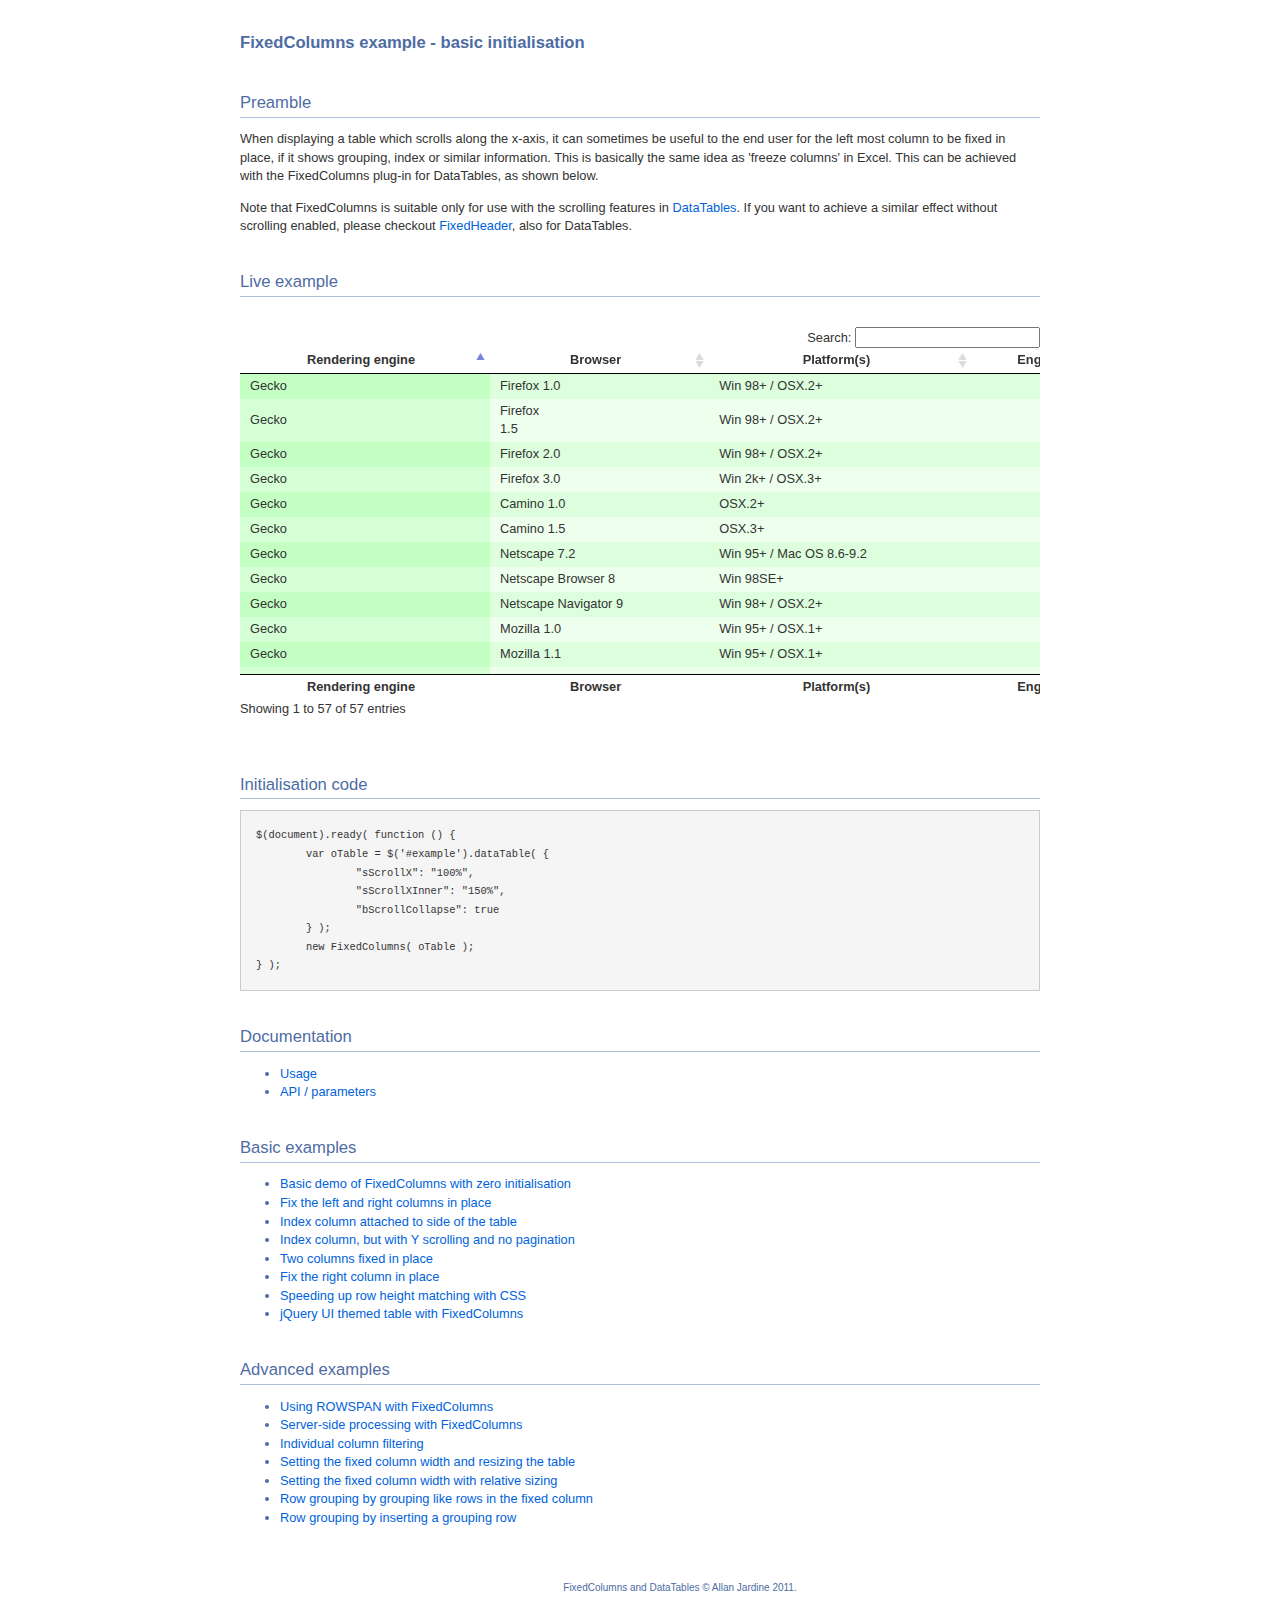
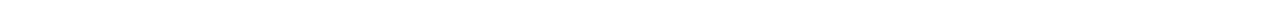
<file: DataTables-1.9.4/extras/FixedColumns/index.html>
<!DOCTYPE HTML PUBLIC "-//W3C//DTD HTML 4.01//EN" "http://www.w3.org/TR/html4/strict.dtd">
<html>
	<head>
		<meta http-equiv="content-type" content="text/html; charset=utf-8">
		<link rel="shortcut icon" type="image/ico" href="http://www.sprymedia.co.uk/media/images/favicon.ico">
		
		<title>FixedColumns example</title>
		<style type="text/css" title="currentStyle">
			@import "../../media/css/demo_page.css";
			@import "../../media/css/demo_table.css";
		</style>
		<script type="text/javascript" charset="utf-8" src="../../media/js/jquery.js"></script>
		<script type="text/javascript" charset="utf-8" src="../../media/js/jquery.dataTables.js"></script>
		<script type="text/javascript" charset="utf-8" src="media/js/FixedColumns.js"></script>
		<script type="text/javascript" charset="utf-8">
			$(document).ready( function () {
				var oTable = $('#example').dataTable( {
					"sScrollY": "300px",
					"sScrollX": "100%",
					"sScrollXInner": "150%",
					"bScrollCollapse": true,
					"bPaginate": false
				} );
				new FixedColumns( oTable );
			} );
		</script>
	</head>
	<body id="dt_example">
		<div id="container">
			<div class="full_width big">
				FixedColumns example - basic initialisation
			</div>
			
			<h1>Preamble</h1>
			<p>When displaying a table which scrolls along the x-axis, it can sometimes be useful to the end user for the left most column to be fixed in place, if it shows grouping, index or similar information. This is basically the same idea as 'freeze columns' in Excel. This can be achieved with the FixedColumns plug-in for DataTables, as shown below.</p>
			<p>Note that FixedColumns is suitable only for use with the scrolling features in <a href="http://datatables.net">DataTables</a>. If you want to achieve a similar effect without scrolling enabled, please checkout <a href="http://datatables.net/plug-ins">FixedHeader</a>, also for DataTables.</p>
			
			<h1>Live example</h1>
			<div id="demo">
<table cellpadding="0" cellspacing="0" border="0" class="display" id="example">
	<thead>
		<tr>
			<th>Rendering engine</th>
			<th>Browser</th>
			<th>Platform(s)</th>
			<th>Engine version</th>
			<th>CSS grade</th>
		</tr>
	</thead>
	<tfoot>
		<tr>
			<th>Rendering engine</th>
			<th>Browser</th>
			<th>Platform(s)</th>
			<th>Engine version</th>
			<th>CSS grade</th>
		</tr>
	</tfoot>
	<tbody>
		<tr class="gradeX">
			<td>Trident</td>
			<td>Internet
				 Explorer 4.0</td>
			<td>Win 95+</td>
			<td class="center">4</td>
			<td class="center">X</td>
		</tr>
		<tr class="gradeC">
			<td>Trident</td>
			<td>Internet
				 Explorer 5.0</td>
			<td>Win 95+</td>
			<td class="center">5</td>
			<td class="center">C</td>
		</tr>
		<tr class="gradeA">
			<td>Trident</td>
			<td>Internet
				 Explorer 5.5</td>
			<td>Win 95+</td>
			<td class="center">5.5</td>
			<td class="center">A</td>
		</tr>
		<tr class="gradeA">
			<td>Trident</td>
			<td>Internet
				 Explorer 6</td>
			<td>Win 98+</td>
			<td class="center">6</td>
			<td class="center">A</td>
		</tr>
		<tr class="gradeA">
			<td>Trident</td>
			<td>Internet Explorer 7</td>
			<td>Win XP SP2+</td>
			<td class="center">7</td>
			<td class="center">A</td>
		</tr>
		<tr class="gradeA">
			<td>Trident</td>
			<td>AOL browser (AOL desktop)</td>
			<td>Win XP</td>
			<td class="center">6</td>
			<td class="center">A</td>
		</tr>
		<tr class="gradeA">
			<td>Gecko</td>
			<td>Firefox 1.0</td>
			<td>Win 98+ / OSX.2+</td>
			<td class="center">1.7</td>
			<td class="center">A</td>
		</tr>
		<tr class="gradeA">
			<td>Gecko</td>
			<td>Firefox <br>1.5</td>
			<td>Win 98+ / OSX.2+</td>
			<td class="center">1.8</td>
			<td class="center">A</td>
		</tr>
		<tr class="gradeA">
			<td>Gecko</td>
			<td>Firefox 2.0</td>
			<td>Win 98+ / OSX.2+</td>
			<td class="center">1.8</td>
			<td class="center">A</td>
		</tr>
		<tr class="gradeA">
			<td>Gecko</td>
			<td>Firefox 3.0</td>
			<td>Win 2k+ / OSX.3+</td>
			<td class="center">1.9</td>
			<td class="center">A</td>
		</tr>
		<tr class="gradeA">
			<td>Gecko</td>
			<td>Camino 1.0</td>
			<td>OSX.2+</td>
			<td class="center">1.8</td>
			<td class="center">A</td>
		</tr>
		<tr class="gradeA">
			<td>Gecko</td>
			<td>Camino 1.5</td>
			<td>OSX.3+</td>
			<td class="center">1.8</td>
			<td class="center">A</td>
		</tr>
		<tr class="gradeA">
			<td>Gecko</td>
			<td>Netscape 7.2</td>
			<td>Win 95+ / Mac OS 8.6-9.2</td>
			<td class="center">1.7</td>
			<td class="center">A</td>
		</tr>
		<tr class="gradeA">
			<td>Gecko</td>
			<td>Netscape Browser 8</td>
			<td>Win 98SE+</td>
			<td class="center">1.7</td>
			<td class="center">A</td>
		</tr>
		<tr class="gradeA">
			<td>Gecko</td>
			<td>Netscape Navigator 9</td>
			<td>Win 98+ / OSX.2+</td>
			<td class="center">1.8</td>
			<td class="center">A</td>
		</tr>
		<tr class="gradeA">
			<td>Gecko</td>
			<td>Mozilla 1.0</td>
			<td>Win 95+ / OSX.1+</td>
			<td class="center">1</td>
			<td class="center">A</td>
		</tr>
		<tr class="gradeA">
			<td>Gecko</td>
			<td>Mozilla 1.1</td>
			<td>Win 95+ / OSX.1+</td>
			<td class="center">1.1</td>
			<td class="center">A</td>
		</tr>
		<tr class="gradeA">
			<td>Gecko</td>
			<td>Mozilla 1.2</td>
			<td>Win 95+ / OSX.1+</td>
			<td class="center">1.2</td>
			<td class="center">A</td>
		</tr>
		<tr class="gradeA">
			<td>Gecko</td>
			<td>Mozilla 1.3</td>
			<td>Win 95+ / OSX.1+</td>
			<td class="center">1.3</td>
			<td class="center">A</td>
		</tr>
		<tr class="gradeA">
			<td>Gecko</td>
			<td>Mozilla 1.4</td>
			<td>Win 95+ / OSX.1+</td>
			<td class="center">1.4</td>
			<td class="center">A</td>
		</tr>
		<tr class="gradeA">
			<td>Gecko</td>
			<td>Mozilla 1.5</td>
			<td>Win 95+ / OSX.1+</td>
			<td class="center">1.5</td>
			<td class="center">A</td>
		</tr>
		<tr class="gradeA">
			<td>Gecko</td>
			<td>Mozilla 1.6</td>
			<td>Win 95+ / OSX.1+</td>
			<td class="center">1.6</td>
			<td class="center">A</td>
		</tr>
		<tr class="gradeA">
			<td>Gecko</td>
			<td>Mozilla 1.7</td>
			<td>Win 98+ / OSX.1+</td>
			<td class="center">1.7</td>
			<td class="center">A</td>
		</tr>
		<tr class="gradeA">
			<td>Gecko</td>
			<td>Mozilla 1.8</td>
			<td>Win 98+ / OSX.1+</td>
			<td class="center">1.8</td>
			<td class="center">A</td>
		</tr>
		<tr class="gradeA">
			<td>Gecko</td>
			<td>Seamonkey 1.1</td>
			<td>Win 98+ / OSX.2+</td>
			<td class="center">1.8</td>
			<td class="center">A</td>
		</tr>
		<tr class="gradeA">
			<td>Gecko</td>
			<td>Epiphany 2.20</td>
			<td>Gnome</td>
			<td class="center">1.8</td>
			<td class="center">A</td>
		</tr>
		<tr class="gradeA">
			<td>Webkit</td>
			<td>Safari 1.2</td>
			<td>OSX.3</td>
			<td class="center">125.5</td>
			<td class="center">A</td>
		</tr>
		<tr class="gradeA">
			<td>Webkit</td>
			<td>Safari 1.3</td>
			<td>OSX.3</td>
			<td class="center">312.8</td>
			<td class="center">A</td>
		</tr>
		<tr class="gradeA">
			<td>Webkit</td>
			<td>Safari 2.0</td>
			<td>OSX.4+</td>
			<td class="center">419.3</td>
			<td class="center">A</td>
		</tr>
		<tr class="gradeA">
			<td>Webkit</td>
			<td>Safari 3.0</td>
			<td>OSX.4+</td>
			<td class="center">522.1</td>
			<td class="center">A</td>
		</tr>
		<tr class="gradeA">
			<td>Webkit</td>
			<td>OmniWeb 5.5</td>
			<td>OSX.4+</td>
			<td class="center">420</td>
			<td class="center">A</td>
		</tr>
		<tr class="gradeA">
			<td>Webkit</td>
			<td>iPod Touch / iPhone</td>
			<td>iPod</td>
			<td class="center">420.1</td>
			<td class="center">A</td>
		</tr>
		<tr class="gradeA">
			<td>Webkit</td>
			<td>S60</td>
			<td>S60</td>
			<td class="center">413</td>
			<td class="center">A</td>
		</tr>
		<tr class="gradeA">
			<td>Presto</td>
			<td>Opera 7.0</td>
			<td>Win 95+ / OSX.1+</td>
			<td class="center">-</td>
			<td class="center">A</td>
		</tr>
		<tr class="gradeA">
			<td>Presto</td>
			<td>Opera 7.5</td>
			<td>Win 95+ / OSX.2+</td>
			<td class="center">-</td>
			<td class="center">A</td>
		</tr>
		<tr class="gradeA">
			<td>Presto</td>
			<td>Opera 8.0</td>
			<td>Win 95+ / OSX.2+</td>
			<td class="center">-</td>
			<td class="center">A</td>
		</tr>
		<tr class="gradeA">
			<td>Presto</td>
			<td>Opera 8.5</td>
			<td>Win 95+ / OSX.2+</td>
			<td class="center">-</td>
			<td class="center">A</td>
		</tr>
		<tr class="gradeA">
			<td>Presto</td>
			<td>Opera 9.0</td>
			<td>Win 95+ / OSX.3+</td>
			<td class="center">-</td>
			<td class="center">A</td>
		</tr>
		<tr class="gradeA">
			<td>Presto</td>
			<td>Opera 9.2</td>
			<td>Win 88+ / OSX.3+</td>
			<td class="center">-</td>
			<td class="center">A</td>
		</tr>
		<tr class="gradeA">
			<td>Presto</td>
			<td>Opera 9.5</td>
			<td>Win 88+ / OSX.3+</td>
			<td class="center">-</td>
			<td class="center">A</td>
		</tr>
		<tr class="gradeA">
			<td>Presto</td>
			<td>Opera for Wii</td>
			<td>Wii</td>
			<td class="center">-</td>
			<td class="center">A</td>
		</tr>
		<tr class="gradeA">
			<td>Presto</td>
			<td>Nokia N800</td>
			<td>N800</td>
			<td class="center">-</td>
			<td class="center">A</td>
		</tr>
		<tr class="gradeA">
			<td>Presto</td>
			<td>Nintendo DS browser</td>
			<td>Nintendo DS</td>
			<td class="center">8.5</td>
			<td class="center">C/A</td>
		</tr>
		<tr class="gradeC">
			<td>KHTML</td>
			<td>Konqureror 3.1</td>
			<td>KDE 3.1</td>
			<td class="center">3.1</td>
			<td class="center">C</td>
		</tr>
		<tr class="gradeA">
			<td>KHTML</td>
			<td>Konqureror 3.3</td>
			<td>KDE 3.3</td>
			<td class="center">3.3</td>
			<td class="center">A</td>
		</tr>
		<tr class="gradeA">
			<td>KHTML</td>
			<td>Konqureror 3.5</td>
			<td>KDE 3.5</td>
			<td class="center">3.5</td>
			<td class="center">A</td>
		</tr>
		<tr class="gradeX">
			<td>Tasman</td>
			<td>Internet Explorer 4.5</td>
			<td>Mac OS 8-9</td>
			<td class="center">-</td>
			<td class="center">X</td>
		</tr>
		<tr class="gradeC">
			<td>Tasman</td>
			<td>Internet Explorer 5.1</td>
			<td>Mac OS 7.6-9</td>
			<td class="center">1</td>
			<td class="center">C</td>
		</tr>
		<tr class="gradeC">
			<td>Tasman</td>
			<td>Internet Explorer 5.2</td>
			<td>Mac OS 8-X</td>
			<td class="center">1</td>
			<td class="center">C</td>
		</tr>
		<tr class="gradeA">
			<td>Misc</td>
			<td>NetFront 3.1</td>
			<td>Embedded devices</td>
			<td class="center">-</td>
			<td class="center">C</td>
		</tr>
		<tr class="gradeA">
			<td>Misc</td>
			<td>NetFront 3.4</td>
			<td>Embedded devices</td>
			<td class="center">-</td>
			<td class="center">A</td>
		</tr>
		<tr class="gradeX">
			<td>Misc</td>
			<td>Dillo 0.8</td>
			<td>Embedded devices</td>
			<td class="center">-</td>
			<td class="center">X</td>
		</tr>
		<tr class="gradeX">
			<td>Misc</td>
			<td>Links</td>
			<td>Text only</td>
			<td class="center">-</td>
			<td class="center">X</td>
		</tr>
		<tr class="gradeX">
			<td>Misc</td>
			<td>Lynx</td>
			<td>Text only</td>
			<td class="center">-</td>
			<td class="center">X</td>
		</tr>
		<tr class="gradeC">
			<td>Misc</td>
			<td>IE Mobile</td>
			<td>Windows Mobile 6</td>
			<td class="center">-</td>
			<td class="center">C</td>
		</tr>
		<tr class="gradeC">
			<td>Misc</td>
			<td>PSP browser</td>
			<td>PSP</td>
			<td class="center">-</td>
			<td class="center">C</td>
		</tr>
		<tr class="gradeU">
			<td>Other browsers</td>
			<td>All others</td>
			<td>-</td>
			<td class="center">-</td>
			<td class="center">U</td>
		</tr>
	</tbody>
</table>
			</div>
			<div class="spacer"></div>
			
			
			<h1>Initialisation code</h1>
			<pre>$(document).ready( function () {
	var oTable = $('#example').dataTable( {
		"sScrollX": "100%",
		"sScrollXInner": "150%",
		"bScrollCollapse": true
	} );
	new FixedColumns( oTable );
} );</pre>


			<h1>Documentation</h1>
			<ul>
				<li><a href="http://datatables.net/extras/fixedcolumns">Usage</a></li>
				<li><a href="http://datatables.net/docs/FixedColumns">API / parameters</a></li>
			</ul>

			<h1>Basic examples</h1>
			<ul>
				<li><a href="index.html">Basic demo of FixedColumns with zero initialisation</a></li>
				<li><a href="left_right_columns.html">Fix the left and right columns in place</a></li>
				<li><a href="index_column.html">Index column attached to side of the table</a></li>
				<li><a href="x_y_scrolling.html">Index column, but with Y scrolling and no pagination</a></li>
				<li><a href="two_columns.html">Two columns fixed in place</a></li>
				<li><a href="right_column.html">Fix the right column in place</a></li>
				<li><a href="css_size.html">Speeding up row height matching with CSS</a></li>
				<li><a href="themed.html">jQuery UI themed table with FixedColumns</a></li>
			</ul>
			
			<h1>Advanced examples</h1>
			<ul>
				<li><a href="rowspan.html">Using ROWSPAN with FixedColumns</a></li>
				<li><a href="server-side-processing.html">Server-side processing with FixedColumns</a></li>
				<li><a href="col_filter.html">Individual column filtering</a></li>
				<li><a href="scale_fixed.html">Setting the fixed column width and resizing the table</a></li>
				<li><a href="scale_relative.html">Setting the fixed column width with relative sizing</a></li>
				<li><a href="row_grouping_height.html">Row grouping by grouping like rows in the fixed column</a></li>
				<li><a href="row_grouping.html">Row grouping by inserting a grouping row</a></li>
			<ul>
			
			
			<div id="footer" style="text-align:center;">
				<span style="font-size:10px;">
					FixedColumns and DataTables &copy; Allan Jardine 2011.<br>
				</span>
			</div>
		</div>
	</body>
</html>
</file>
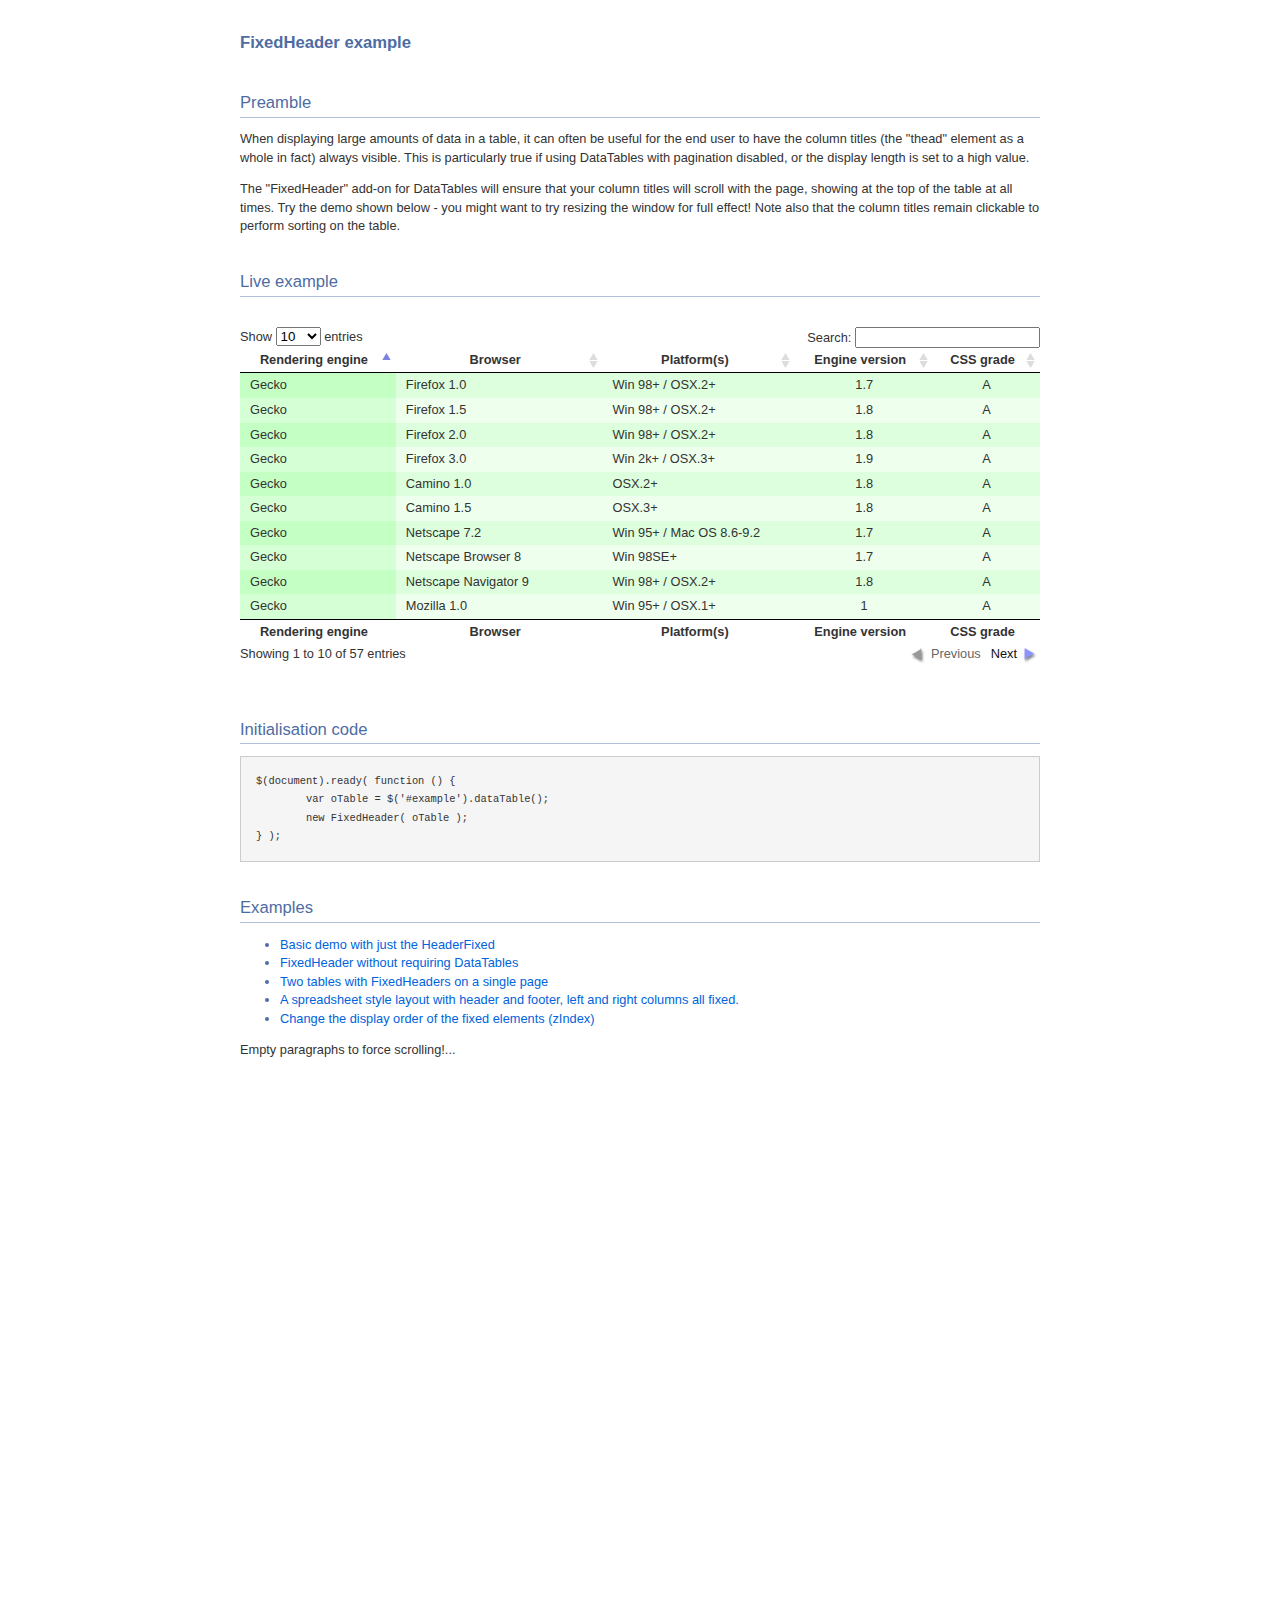
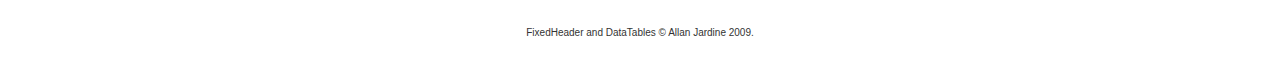
<file: DataTables-1.9.4/extras/FixedHeader/index.html>
<!DOCTYPE HTML PUBLIC "-//W3C//DTD HTML 4.01//EN" "http://www.w3.org/TR/html4/strict.dtd">
<html>
	<head>
		<meta http-equiv="content-type" content="text/html; charset=utf-8">
		<link rel="shortcut icon" type="image/ico" href="http://www.sprymedia.co.uk/media/images/favicon.ico">
		
		<title>FixedHeader example</title>
		<style type="text/css" title="currentStyle">
			@import "../../media/css/demo_page.css";
			@import "../../media/css/demo_table.css";
			.FixedHeader_Cloned th { background-color: white; }
		</style>
		<script type="text/javascript" charset="utf-8" src="../../media/js/jquery.js"></script>
		<script type="text/javascript" charset="utf-8" src="../../media/js/jquery.dataTables.js"></script>
		<script type="text/javascript" charset="utf-8" src="js/FixedHeader.js"></script>
		<script type="text/javascript" charset="utf-8">
			$(document).ready( function () {
				var oTable = $('#example').dataTable();
				new FixedHeader( oTable );
			} );
		</script>
	</head>
	<body id="dt_example">
		<div id="container">
			<div class="full_width big">
				FixedHeader example
			</div>
			
			<h1>Preamble</h1>
			<p>When displaying large amounts of data in a table, it can often be useful for the end user to have the column titles (the "thead" element as a whole in fact) always visible. This is particularly true if using DataTables with pagination disabled, or the display length is set to a high value.</p>
			<p>The "FixedHeader" add-on for DataTables will ensure that your column titles will scroll with the page, showing at the top of the table at all times. Try the demo shown below - you might want to try resizing the window for full effect! Note also that the column titles remain clickable to perform sorting on the table.</p>
			
			<h1>Live example</h1>
			<div id="demo">
<table cellpadding="0" cellspacing="0" border="0" class="display" id="example">
	<thead>
		<tr>
			<th>Rendering engine</th>
			<th>Browser</th>
			<th>Platform(s)</th>
			<th>Engine version</th>
			<th>CSS grade</th>
		</tr>
	</thead>
	<tbody>
		<tr class="gradeX">
			<td>Trident</td>
			<td>Internet
				 Explorer 4.0</td>
			<td>Win 95+</td>
			<td class="center">4</td>
			<td class="center">X</td>
		</tr>
		<tr class="gradeC">
			<td>Trident</td>
			<td>Internet
				 Explorer 5.0</td>
			<td>Win 95+</td>
			<td class="center">5</td>
			<td class="center">C</td>
		</tr>
		<tr class="gradeA">
			<td>Trident</td>
			<td>Internet
				 Explorer 5.5</td>
			<td>Win 95+</td>
			<td class="center">5.5</td>
			<td class="center">A</td>
		</tr>
		<tr class="gradeA">
			<td>Trident</td>
			<td>Internet
				 Explorer 6</td>
			<td>Win 98+</td>
			<td class="center">6</td>
			<td class="center">A</td>
		</tr>
		<tr class="gradeA">
			<td>Trident</td>
			<td>Internet Explorer 7</td>
			<td>Win XP SP2+</td>
			<td class="center">7</td>
			<td class="center">A</td>
		</tr>
		<tr class="gradeA">
			<td>Trident</td>
			<td>AOL browser (AOL desktop)</td>
			<td>Win XP</td>
			<td class="center">6</td>
			<td class="center">A</td>
		</tr>
		<tr class="gradeA">
			<td>Gecko</td>
			<td>Firefox 1.0</td>
			<td>Win 98+ / OSX.2+</td>
			<td class="center">1.7</td>
			<td class="center">A</td>
		</tr>
		<tr class="gradeA">
			<td>Gecko</td>
			<td>Firefox 1.5</td>
			<td>Win 98+ / OSX.2+</td>
			<td class="center">1.8</td>
			<td class="center">A</td>
		</tr>
		<tr class="gradeA">
			<td>Gecko</td>
			<td>Firefox 2.0</td>
			<td>Win 98+ / OSX.2+</td>
			<td class="center">1.8</td>
			<td class="center">A</td>
		</tr>
		<tr class="gradeA">
			<td>Gecko</td>
			<td>Firefox 3.0</td>
			<td>Win 2k+ / OSX.3+</td>
			<td class="center">1.9</td>
			<td class="center">A</td>
		</tr>
		<tr class="gradeA">
			<td>Gecko</td>
			<td>Camino 1.0</td>
			<td>OSX.2+</td>
			<td class="center">1.8</td>
			<td class="center">A</td>
		</tr>
		<tr class="gradeA">
			<td>Gecko</td>
			<td>Camino 1.5</td>
			<td>OSX.3+</td>
			<td class="center">1.8</td>
			<td class="center">A</td>
		</tr>
		<tr class="gradeA">
			<td>Gecko</td>
			<td>Netscape 7.2</td>
			<td>Win 95+ / Mac OS 8.6-9.2</td>
			<td class="center">1.7</td>
			<td class="center">A</td>
		</tr>
		<tr class="gradeA">
			<td>Gecko</td>
			<td>Netscape Browser 8</td>
			<td>Win 98SE+</td>
			<td class="center">1.7</td>
			<td class="center">A</td>
		</tr>
		<tr class="gradeA">
			<td>Gecko</td>
			<td>Netscape Navigator 9</td>
			<td>Win 98+ / OSX.2+</td>
			<td class="center">1.8</td>
			<td class="center">A</td>
		</tr>
		<tr class="gradeA">
			<td>Gecko</td>
			<td>Mozilla 1.0</td>
			<td>Win 95+ / OSX.1+</td>
			<td class="center">1</td>
			<td class="center">A</td>
		</tr>
		<tr class="gradeA">
			<td>Gecko</td>
			<td>Mozilla 1.1</td>
			<td>Win 95+ / OSX.1+</td>
			<td class="center">1.1</td>
			<td class="center">A</td>
		</tr>
		<tr class="gradeA">
			<td>Gecko</td>
			<td>Mozilla 1.2</td>
			<td>Win 95+ / OSX.1+</td>
			<td class="center">1.2</td>
			<td class="center">A</td>
		</tr>
		<tr class="gradeA">
			<td>Gecko</td>
			<td>Mozilla 1.3</td>
			<td>Win 95+ / OSX.1+</td>
			<td class="center">1.3</td>
			<td class="center">A</td>
		</tr>
		<tr class="gradeA">
			<td>Gecko</td>
			<td>Mozilla 1.4</td>
			<td>Win 95+ / OSX.1+</td>
			<td class="center">1.4</td>
			<td class="center">A</td>
		</tr>
		<tr class="gradeA">
			<td>Gecko</td>
			<td>Mozilla 1.5</td>
			<td>Win 95+ / OSX.1+</td>
			<td class="center">1.5</td>
			<td class="center">A</td>
		</tr>
		<tr class="gradeA">
			<td>Gecko</td>
			<td>Mozilla 1.6</td>
			<td>Win 95+ / OSX.1+</td>
			<td class="center">1.6</td>
			<td class="center">A</td>
		</tr>
		<tr class="gradeA">
			<td>Gecko</td>
			<td>Mozilla 1.7</td>
			<td>Win 98+ / OSX.1+</td>
			<td class="center">1.7</td>
			<td class="center">A</td>
		</tr>
		<tr class="gradeA">
			<td>Gecko</td>
			<td>Mozilla 1.8</td>
			<td>Win 98+ / OSX.1+</td>
			<td class="center">1.8</td>
			<td class="center">A</td>
		</tr>
		<tr class="gradeA">
			<td>Gecko</td>
			<td>Seamonkey 1.1</td>
			<td>Win 98+ / OSX.2+</td>
			<td class="center">1.8</td>
			<td class="center">A</td>
		</tr>
		<tr class="gradeA">
			<td>Gecko</td>
			<td>Epiphany 2.20</td>
			<td>Gnome</td>
			<td class="center">1.8</td>
			<td class="center">A</td>
		</tr>
		<tr class="gradeA">
			<td>Webkit</td>
			<td>Safari 1.2</td>
			<td>OSX.3</td>
			<td class="center">125.5</td>
			<td class="center">A</td>
		</tr>
		<tr class="gradeA">
			<td>Webkit</td>
			<td>Safari 1.3</td>
			<td>OSX.3</td>
			<td class="center">312.8</td>
			<td class="center">A</td>
		</tr>
		<tr class="gradeA">
			<td>Webkit</td>
			<td>Safari 2.0</td>
			<td>OSX.4+</td>
			<td class="center">419.3</td>
			<td class="center">A</td>
		</tr>
		<tr class="gradeA">
			<td>Webkit</td>
			<td>Safari 3.0</td>
			<td>OSX.4+</td>
			<td class="center">522.1</td>
			<td class="center">A</td>
		</tr>
		<tr class="gradeA">
			<td>Webkit</td>
			<td>OmniWeb 5.5</td>
			<td>OSX.4+</td>
			<td class="center">420</td>
			<td class="center">A</td>
		</tr>
		<tr class="gradeA">
			<td>Webkit</td>
			<td>iPod Touch / iPhone</td>
			<td>iPod</td>
			<td class="center">420.1</td>
			<td class="center">A</td>
		</tr>
		<tr class="gradeA">
			<td>Webkit</td>
			<td>S60</td>
			<td>S60</td>
			<td class="center">413</td>
			<td class="center">A</td>
		</tr>
		<tr class="gradeA">
			<td>Presto</td>
			<td>Opera 7.0</td>
			<td>Win 95+ / OSX.1+</td>
			<td class="center">-</td>
			<td class="center">A</td>
		</tr>
		<tr class="gradeA">
			<td>Presto</td>
			<td>Opera 7.5</td>
			<td>Win 95+ / OSX.2+</td>
			<td class="center">-</td>
			<td class="center">A</td>
		</tr>
		<tr class="gradeA">
			<td>Presto</td>
			<td>Opera 8.0</td>
			<td>Win 95+ / OSX.2+</td>
			<td class="center">-</td>
			<td class="center">A</td>
		</tr>
		<tr class="gradeA">
			<td>Presto</td>
			<td>Opera 8.5</td>
			<td>Win 95+ / OSX.2+</td>
			<td class="center">-</td>
			<td class="center">A</td>
		</tr>
		<tr class="gradeA">
			<td>Presto</td>
			<td>Opera 9.0</td>
			<td>Win 95+ / OSX.3+</td>
			<td class="center">-</td>
			<td class="center">A</td>
		</tr>
		<tr class="gradeA">
			<td>Presto</td>
			<td>Opera 9.2</td>
			<td>Win 88+ / OSX.3+</td>
			<td class="center">-</td>
			<td class="center">A</td>
		</tr>
		<tr class="gradeA">
			<td>Presto</td>
			<td>Opera 9.5</td>
			<td>Win 88+ / OSX.3+</td>
			<td class="center">-</td>
			<td class="center">A</td>
		</tr>
		<tr class="gradeA">
			<td>Presto</td>
			<td>Opera for Wii</td>
			<td>Wii</td>
			<td class="center">-</td>
			<td class="center">A</td>
		</tr>
		<tr class="gradeA">
			<td>Presto</td>
			<td>Nokia N800</td>
			<td>N800</td>
			<td class="center">-</td>
			<td class="center">A</td>
		</tr>
		<tr class="gradeA">
			<td>Presto</td>
			<td>Nintendo DS browser</td>
			<td>Nintendo DS</td>
			<td class="center">8.5</td>
			<td class="center">C/A<sup>1</sup></td>
		</tr>
		<tr class="gradeC">
			<td>KHTML</td>
			<td>Konqureror 3.1</td>
			<td>KDE 3.1</td>
			<td class="center">3.1</td>
			<td class="center">C</td>
		</tr>
		<tr class="gradeA">
			<td>KHTML</td>
			<td>Konqureror 3.3</td>
			<td>KDE 3.3</td>
			<td class="center">3.3</td>
			<td class="center">A</td>
		</tr>
		<tr class="gradeA">
			<td>KHTML</td>
			<td>Konqureror 3.5</td>
			<td>KDE 3.5</td>
			<td class="center">3.5</td>
			<td class="center">A</td>
		</tr>
		<tr class="gradeX">
			<td>Tasman</td>
			<td>Internet Explorer 4.5</td>
			<td>Mac OS 8-9</td>
			<td class="center">-</td>
			<td class="center">X</td>
		</tr>
		<tr class="gradeC">
			<td>Tasman</td>
			<td>Internet Explorer 5.1</td>
			<td>Mac OS 7.6-9</td>
			<td class="center">1</td>
			<td class="center">C</td>
		</tr>
		<tr class="gradeC">
			<td>Tasman</td>
			<td>Internet Explorer 5.2</td>
			<td>Mac OS 8-X</td>
			<td class="center">1</td>
			<td class="center">C</td>
		</tr>
		<tr class="gradeA">
			<td>Misc</td>
			<td>NetFront 3.1</td>
			<td>Embedded devices</td>
			<td class="center">-</td>
			<td class="center">C</td>
		</tr>
		<tr class="gradeA">
			<td>Misc</td>
			<td>NetFront 3.4</td>
			<td>Embedded devices</td>
			<td class="center">-</td>
			<td class="center">A</td>
		</tr>
		<tr class="gradeX">
			<td>Misc</td>
			<td>Dillo 0.8</td>
			<td>Embedded devices</td>
			<td class="center">-</td>
			<td class="center">X</td>
		</tr>
		<tr class="gradeX">
			<td>Misc</td>
			<td>Links</td>
			<td>Text only</td>
			<td class="center">-</td>
			<td class="center">X</td>
		</tr>
		<tr class="gradeX">
			<td>Misc</td>
			<td>Lynx</td>
			<td>Text only</td>
			<td class="center">-</td>
			<td class="center">X</td>
		</tr>
		<tr class="gradeC">
			<td>Misc</td>
			<td>IE Mobile</td>
			<td>Windows Mobile 6</td>
			<td class="center">-</td>
			<td class="center">C</td>
		</tr>
		<tr class="gradeC">
			<td>Misc</td>
			<td>PSP browser</td>
			<td>PSP</td>
			<td class="center">-</td>
			<td class="center">C</td>
		</tr>
		<tr class="gradeU">
			<td>Other browsers</td>
			<td>All others</td>
			<td>-</td>
			<td class="center">-</td>
			<td class="center">U</td>
		</tr>
	</tbody>
	<tfoot>
		<tr>
			<th>Rendering engine</th>
			<th>Browser</th>
			<th>Platform(s)</th>
			<th>Engine version</th>
			<th>CSS grade</th>
		</tr>
	</tfoot>
</table>
			</div>
			<div class="spacer"></div>
			
			
			<h1>Initialisation code</h1>
			<pre>$(document).ready( function () {
	var oTable = $('#example').dataTable();
	new FixedHeader( oTable );
} );</pre>

			<h1>Examples</h1>
			<ul>
				<li><a href="index.html">Basic demo with just the HeaderFixed</a></li>
				<li><a href="html_table.html">FixedHeader without requiring DataTables</a></li>
				<li><a href="two_tables.html">Two tables with FixedHeaders on a single page</a></li>
				<li><a href="top_bottom_left_right.html">A spreadsheet style layout with header and footer, left and right columns all fixed.</a></li>
				<li><a href="zIndexes.html">Change the display order of the fixed elements (zIndex)</a></li>
			</ul>
		
			<p>Empty paragraphs to force scrolling!...</p>
			<p style="height:500px;">&nbsp;</p>
			
			
			<div id="footer" style="text-align:center;">
				<span style="font-size:10px;">
					FixedHeader and DataTables &copy; Allan Jardine 2009.<br>
				</span>
			</div>
		</div>
	</body>
</html>
</file>
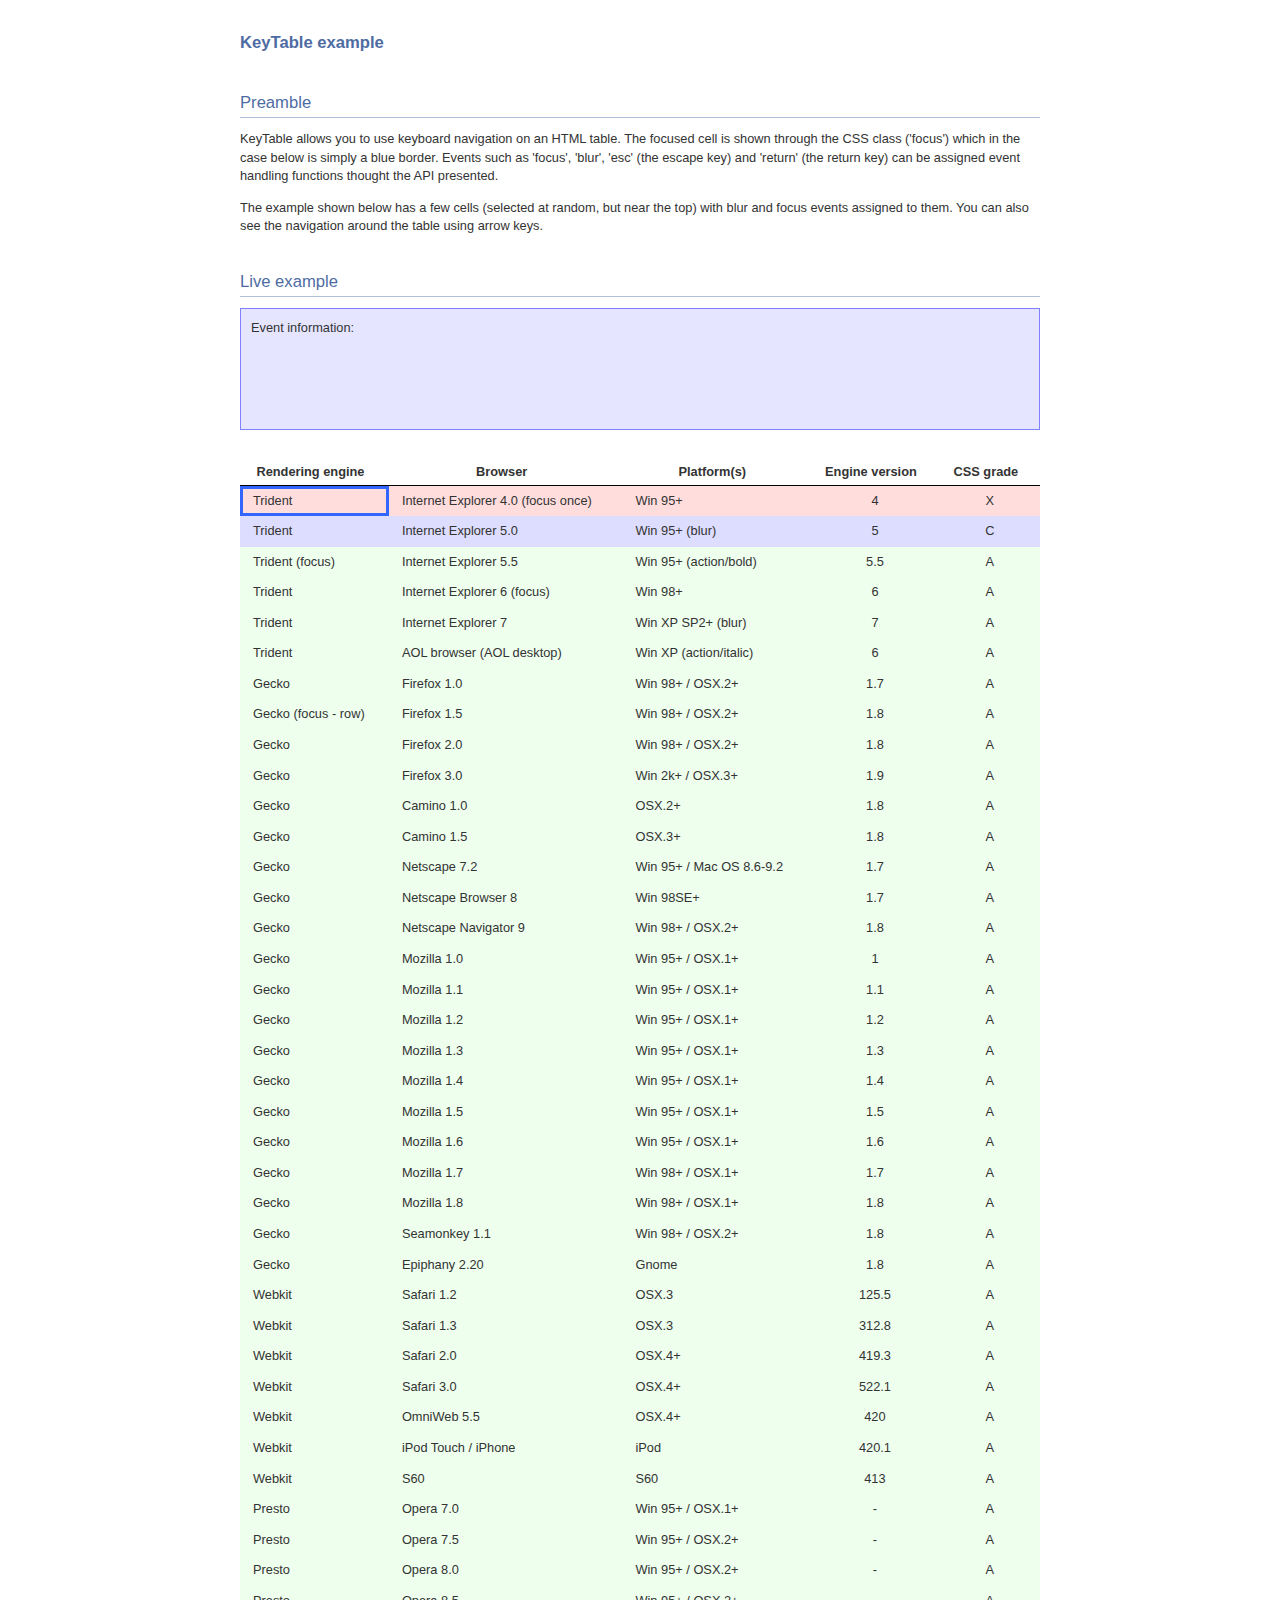
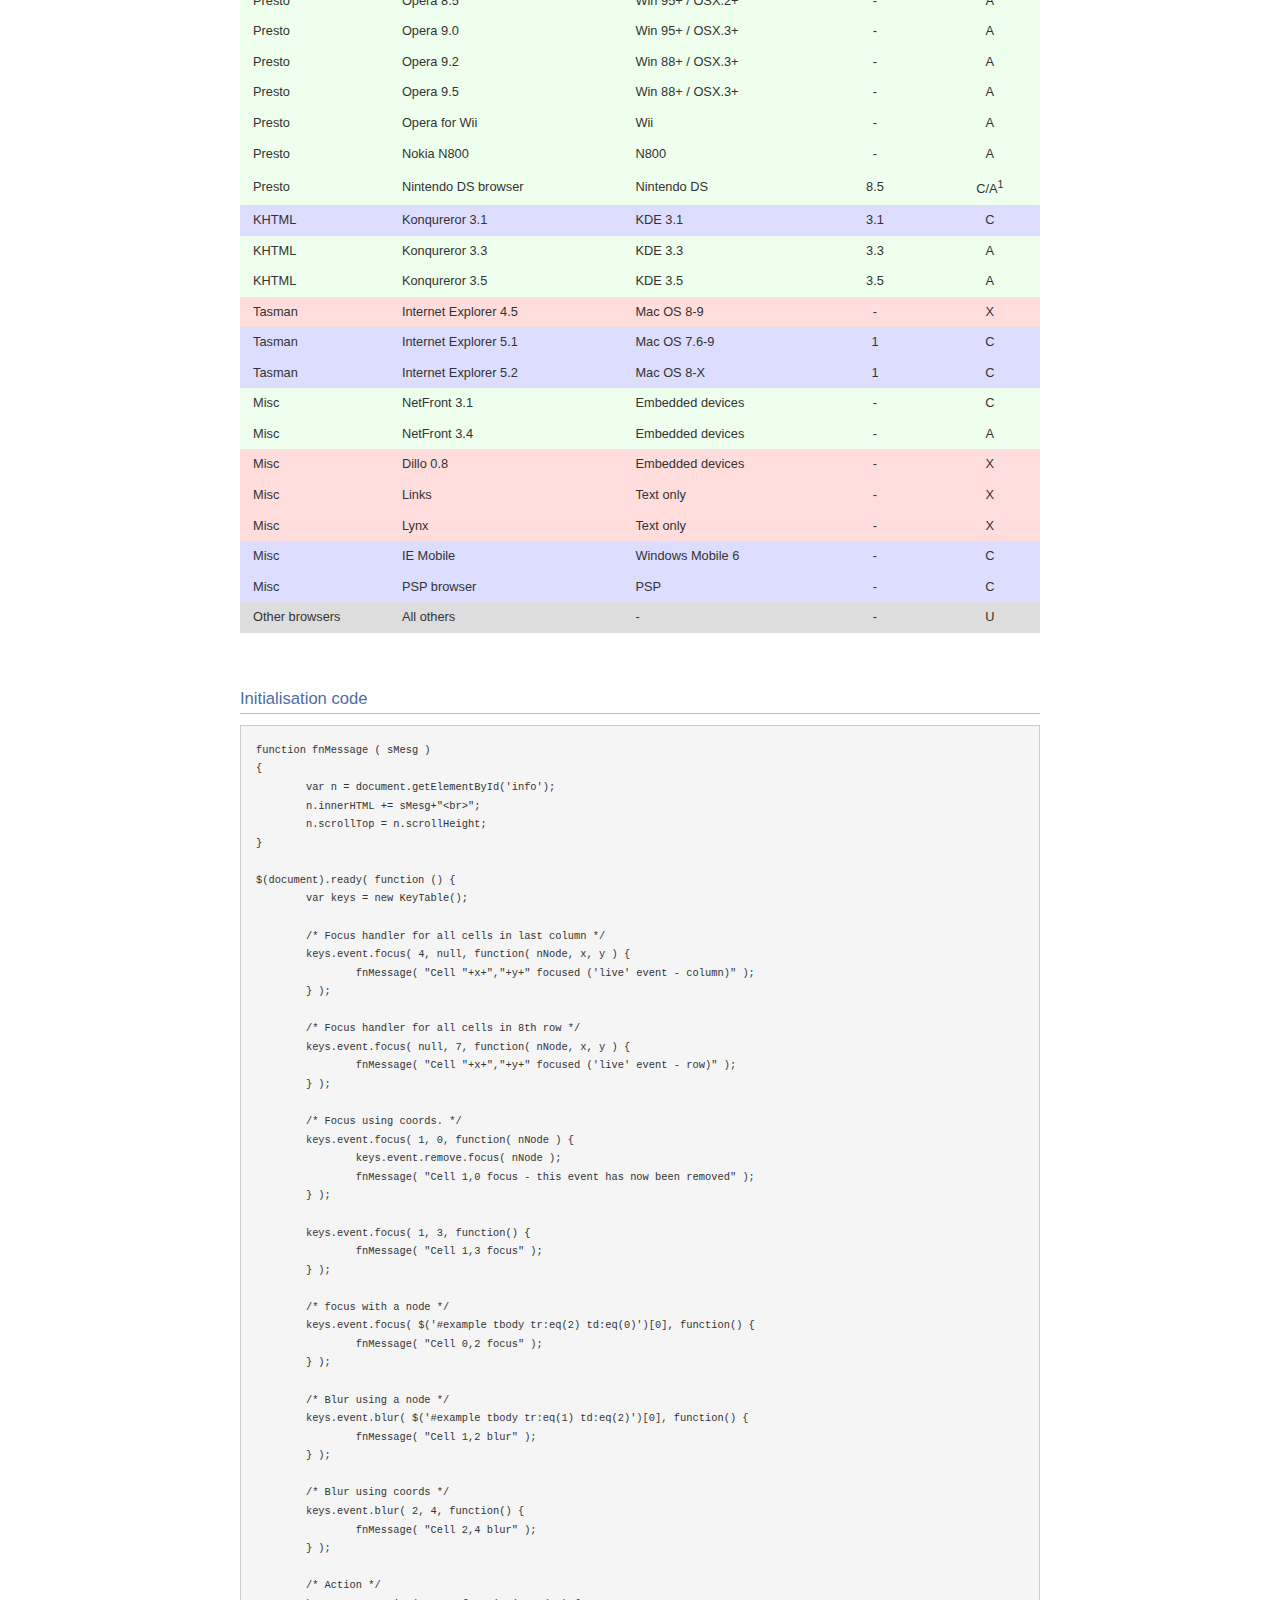
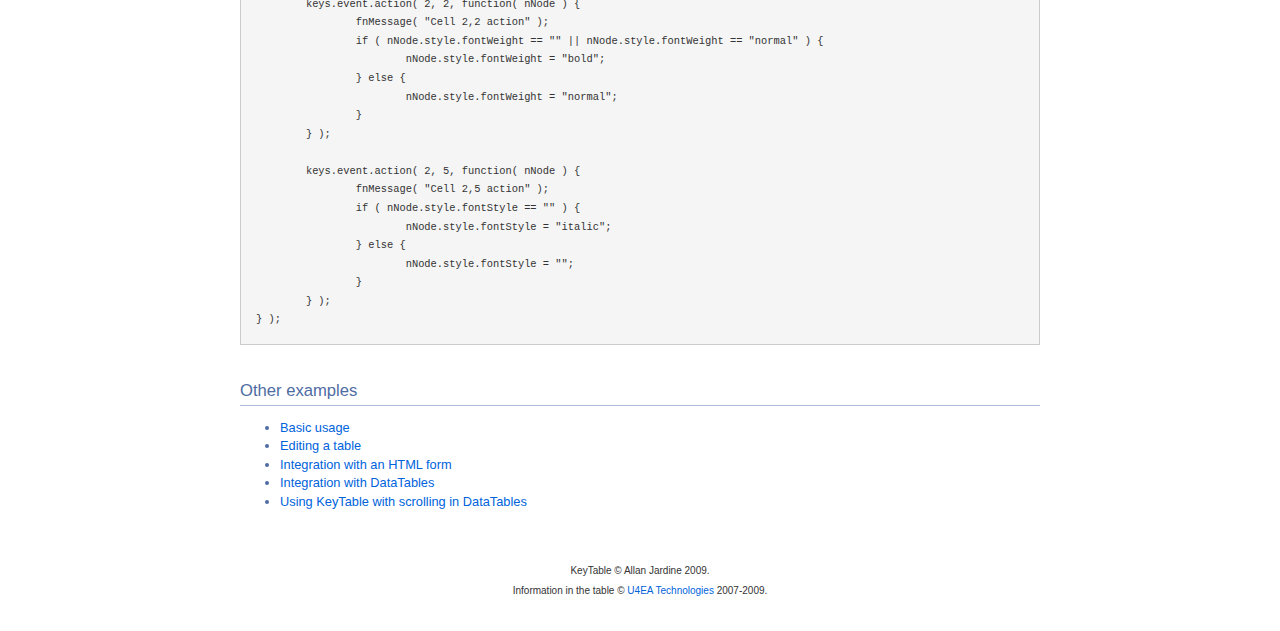
<file: DataTables-1.9.4/extras/KeyTable/index.html>
<!DOCTYPE HTML PUBLIC "-//W3C//DTD HTML 4.01//EN" "http://www.w3.org/TR/html4/strict.dtd">
<html>
	<head>
		<meta http-equiv="content-type" content="text/html; charset=utf-8">
		<link rel="shortcut icon" type="image/ico" href="http://www.sprymedia.co.uk/media/images/favicon.ico">
		
		<title>KeyTables example</title>
		<style type="text/css" title="currentStyle">
			@import "../../media/css/demo_page.css";
			@import "../../media/css/demo_table.css";
		</style>
		<script type="text/javascript" charset="utf-8" src="../../media/js/jquery.js"></script>
		<script type="text/javascript" charset="utf-8" src="js/KeyTable.js"></script>
		<script type="text/javascript" charset="utf-8">
			function fnMessage ( sMesg )
			{
				var n = document.getElementById('info');
				n.innerHTML += sMesg+"<br>";
				n.scrollTop = n.scrollHeight;
			}
			
			$(document).ready( function () {
				var keys = new KeyTable();
				
				/* Focus handler for all cells in last column */
				keys.event.focus( 4, null, function( nNode, x, y ) {
					fnMessage( "Cell "+x+","+y+" focused ('live' event - column)" );
				} );
				
				/* Focus handler for all cells in 8th row */
				keys.event.focus( null, 7, function( nNode, x, y ) {
					fnMessage( "Cell "+x+","+y+" focused ('live' event - row)" );
				} );
				
				/* Focus using coords. */
				keys.event.focus( 1, 0, function( nNode ) {
					keys.event.remove.focus( nNode );
					fnMessage( "Cell 1,0 focus - this event has now been removed" );
				} );
				
				keys.event.focus( 1, 3, function() {
					fnMessage( "Cell 1,3 focus" );
				} );
				
				/* focus with a node */
				keys.event.focus( $('#example tbody tr:eq(2) td:eq(0)')[0], function() {
					fnMessage( "Cell 0,2 focus" );
				} );
				
				/* Blur using a node */
				keys.event.blur( $('#example tbody tr:eq(1) td:eq(2)')[0], function() {
					fnMessage( "Cell 1,2 blur" );
				} );
				
				/* Blur using coords */
				keys.event.blur( 2, 4, function() {
					fnMessage( "Cell 2,4 blur" );
				} );
				
				/* Action */
				keys.event.action( 2, 2, function( nNode ) {
					fnMessage( "Cell 2,2 action" );
					if ( nNode.style.fontWeight == "" || nNode.style.fontWeight == "normal" ) {
						nNode.style.fontWeight = "bold";
					} else {
						nNode.style.fontWeight = "normal";
					}
				} );
				
				keys.event.action( 2, 5, function( nNode ) {
					fnMessage( "Cell 2,5 action" );
					if ( nNode.style.fontStyle == "" ) {
						nNode.style.fontStyle = "italic";
					} else {
						nNode.style.fontStyle = "";
					}
				} );
			} );
		</script>
	</head>
	<body id="dt_example">
		<div id="container">
			<div class="full_width big">
				KeyTable example
			</div>
			
			<h1>Preamble</h1>
			<p>KeyTable allows you to use keyboard navigation on an HTML table. The focused cell is shown through the CSS class ('focus') which in the case below is simply a blue border. Events such as 'focus', 'blur', 'esc' (the escape key) and 'return' (the return key) can be assigned event handling functions thought the API presented.</p>
			<p>The example shown below has a few cells (selected at random, but near the top) with blur and focus events assigned to them. You can also see the navigation around the table using arrow keys.</p>
			
			<h1>Live example</h1>
			<div id="info" class="box">
				Event information:<br>
			</div>
			<div id="demo">
<table cellpadding="0" cellspacing="0" border="0" class="display KeyTable" id="example">
	<thead>
		<tr>
			<th>Rendering engine</th>
			<th>Browser</th>
			<th>Platform(s)</th>
			<th>Engine version</th>
			<th>CSS grade</th>
		</tr>
	</thead>
	<tbody>
		<tr class="gradeX">
			<td>Trident</td>
			<td>Internet Explorer 4.0 (focus once)</td>
			<td>Win 95+</td>
			<td class="center">4</td>
			<td class="center">X</td>
		</tr>
		<tr class="gradeC">
			<td>Trident</td>
			<td>Internet Explorer 5.0</td>
			<td>Win 95+ (blur)</td>
			<td class="center">5</td>
			<td class="center">C</td>
		</tr>
		<tr class="gradeA">
			<td>Trident (focus)</td>
			<td>Internet Explorer 5.5</td>
			<td>Win 95+ (action/bold)</td>
			<td class="center">5.5</td>
			<td class="center">A</td>
		</tr>
		<tr class="gradeA">
			<td>Trident</td>
			<td>Internet Explorer 6 (focus)</td>
			<td>Win 98+</td>
			<td class="center">6</td>
			<td class="center">A</td>
		</tr>
		<tr class="gradeA">
			<td>Trident</td>
			<td>Internet Explorer 7</td>
			<td>Win XP SP2+ (blur)</td>
			<td class="center">7</td>
			<td class="center">A</td>
		</tr>
		<tr class="gradeA">
			<td>Trident</td>
			<td>AOL browser (AOL desktop)</td>
			<td>Win XP (action/italic)</td>
			<td class="center">6</td>
			<td class="center">A</td>
		</tr>
		<tr class="gradeA">
			<td>Gecko</td>
			<td>Firefox 1.0</td>
			<td>Win 98+ / OSX.2+</td>
			<td class="center">1.7</td>
			<td class="center">A</td>
		</tr>
		<tr class="gradeA">
			<td>Gecko (focus - row)</td>
			<td>Firefox 1.5</td>
			<td>Win 98+ / OSX.2+</td>
			<td class="center">1.8</td>
			<td class="center">A</td>
		</tr>
		<tr class="gradeA">
			<td>Gecko</td>
			<td>Firefox 2.0</td>
			<td>Win 98+ / OSX.2+</td>
			<td class="center">1.8</td>
			<td class="center">A</td>
		</tr>
		<tr class="gradeA">
			<td>Gecko</td>
			<td>Firefox 3.0</td>
			<td>Win 2k+ / OSX.3+</td>
			<td class="center">1.9</td>
			<td class="center">A</td>
		</tr>
		<tr class="gradeA">
			<td>Gecko</td>
			<td>Camino 1.0</td>
			<td>OSX.2+</td>
			<td class="center">1.8</td>
			<td class="center">A</td>
		</tr>
		<tr class="gradeA">
			<td>Gecko</td>
			<td>Camino 1.5</td>
			<td>OSX.3+</td>
			<td class="center">1.8</td>
			<td class="center">A</td>
		</tr>
		<tr class="gradeA">
			<td>Gecko</td>
			<td>Netscape 7.2</td>
			<td>Win 95+ / Mac OS 8.6-9.2</td>
			<td class="center">1.7</td>
			<td class="center">A</td>
		</tr>
		<tr class="gradeA">
			<td>Gecko</td>
			<td>Netscape Browser 8</td>
			<td>Win 98SE+</td>
			<td class="center">1.7</td>
			<td class="center">A</td>
		</tr>
		<tr class="gradeA">
			<td>Gecko</td>
			<td>Netscape Navigator 9</td>
			<td>Win 98+ / OSX.2+</td>
			<td class="center">1.8</td>
			<td class="center">A</td>
		</tr>
		<tr class="gradeA">
			<td>Gecko</td>
			<td>Mozilla 1.0</td>
			<td>Win 95+ / OSX.1+</td>
			<td class="center">1</td>
			<td class="center">A</td>
		</tr>
		<tr class="gradeA">
			<td>Gecko</td>
			<td>Mozilla 1.1</td>
			<td>Win 95+ / OSX.1+</td>
			<td class="center">1.1</td>
			<td class="center">A</td>
		</tr>
		<tr class="gradeA">
			<td>Gecko</td>
			<td>Mozilla 1.2</td>
			<td>Win 95+ / OSX.1+</td>
			<td class="center">1.2</td>
			<td class="center">A</td>
		</tr>
		<tr class="gradeA">
			<td>Gecko</td>
			<td>Mozilla 1.3</td>
			<td>Win 95+ / OSX.1+</td>
			<td class="center">1.3</td>
			<td class="center">A</td>
		</tr>
		<tr class="gradeA">
			<td>Gecko</td>
			<td>Mozilla 1.4</td>
			<td>Win 95+ / OSX.1+</td>
			<td class="center">1.4</td>
			<td class="center">A</td>
		</tr>
		<tr class="gradeA">
			<td>Gecko</td>
			<td>Mozilla 1.5</td>
			<td>Win 95+ / OSX.1+</td>
			<td class="center">1.5</td>
			<td class="center">A</td>
		</tr>
		<tr class="gradeA">
			<td>Gecko</td>
			<td>Mozilla 1.6</td>
			<td>Win 95+ / OSX.1+</td>
			<td class="center">1.6</td>
			<td class="center">A</td>
		</tr>
		<tr class="gradeA">
			<td>Gecko</td>
			<td>Mozilla 1.7</td>
			<td>Win 98+ / OSX.1+</td>
			<td class="center">1.7</td>
			<td class="center">A</td>
		</tr>
		<tr class="gradeA">
			<td>Gecko</td>
			<td>Mozilla 1.8</td>
			<td>Win 98+ / OSX.1+</td>
			<td class="center">1.8</td>
			<td class="center">A</td>
		</tr>
		<tr class="gradeA">
			<td>Gecko</td>
			<td>Seamonkey 1.1</td>
			<td>Win 98+ / OSX.2+</td>
			<td class="center">1.8</td>
			<td class="center">A</td>
		</tr>
		<tr class="gradeA">
			<td>Gecko</td>
			<td>Epiphany 2.20</td>
			<td>Gnome</td>
			<td class="center">1.8</td>
			<td class="center">A</td>
		</tr>
		<tr class="gradeA">
			<td>Webkit</td>
			<td>Safari 1.2</td>
			<td>OSX.3</td>
			<td class="center">125.5</td>
			<td class="center">A</td>
		</tr>
		<tr class="gradeA">
			<td>Webkit</td>
			<td>Safari 1.3</td>
			<td>OSX.3</td>
			<td class="center">312.8</td>
			<td class="center">A</td>
		</tr>
		<tr class="gradeA">
			<td>Webkit</td>
			<td>Safari 2.0</td>
			<td>OSX.4+</td>
			<td class="center">419.3</td>
			<td class="center">A</td>
		</tr>
		<tr class="gradeA">
			<td>Webkit</td>
			<td>Safari 3.0</td>
			<td>OSX.4+</td>
			<td class="center">522.1</td>
			<td class="center">A</td>
		</tr>
		<tr class="gradeA">
			<td>Webkit</td>
			<td>OmniWeb 5.5</td>
			<td>OSX.4+</td>
			<td class="center">420</td>
			<td class="center">A</td>
		</tr>
		<tr class="gradeA">
			<td>Webkit</td>
			<td>iPod Touch / iPhone</td>
			<td>iPod</td>
			<td class="center">420.1</td>
			<td class="center">A</td>
		</tr>
		<tr class="gradeA">
			<td>Webkit</td>
			<td>S60</td>
			<td>S60</td>
			<td class="center">413</td>
			<td class="center">A</td>
		</tr>
		<tr class="gradeA">
			<td>Presto</td>
			<td>Opera 7.0</td>
			<td>Win 95+ / OSX.1+</td>
			<td class="center">-</td>
			<td class="center">A</td>
		</tr>
		<tr class="gradeA">
			<td>Presto</td>
			<td>Opera 7.5</td>
			<td>Win 95+ / OSX.2+</td>
			<td class="center">-</td>
			<td class="center">A</td>
		</tr>
		<tr class="gradeA">
			<td>Presto</td>
			<td>Opera 8.0</td>
			<td>Win 95+ / OSX.2+</td>
			<td class="center">-</td>
			<td class="center">A</td>
		</tr>
		<tr class="gradeA">
			<td>Presto</td>
			<td>Opera 8.5</td>
			<td>Win 95+ / OSX.2+</td>
			<td class="center">-</td>
			<td class="center">A</td>
		</tr>
		<tr class="gradeA">
			<td>Presto</td>
			<td>Opera 9.0</td>
			<td>Win 95+ / OSX.3+</td>
			<td class="center">-</td>
			<td class="center">A</td>
		</tr>
		<tr class="gradeA">
			<td>Presto</td>
			<td>Opera 9.2</td>
			<td>Win 88+ / OSX.3+</td>
			<td class="center">-</td>
			<td class="center">A</td>
		</tr>
		<tr class="gradeA">
			<td>Presto</td>
			<td>Opera 9.5</td>
			<td>Win 88+ / OSX.3+</td>
			<td class="center">-</td>
			<td class="center">A</td>
		</tr>
		<tr class="gradeA">
			<td>Presto</td>
			<td>Opera for Wii</td>
			<td>Wii</td>
			<td class="center">-</td>
			<td class="center">A</td>
		</tr>
		<tr class="gradeA">
			<td>Presto</td>
			<td>Nokia N800</td>
			<td>N800</td>
			<td class="center">-</td>
			<td class="center">A</td>
		</tr>
		<tr class="gradeA">
			<td>Presto</td>
			<td>Nintendo DS browser</td>
			<td>Nintendo DS</td>
			<td class="center">8.5</td>
			<td class="center">C/A<sup>1</sup></td>
		</tr>
		<tr class="gradeC">
			<td>KHTML</td>
			<td>Konqureror 3.1</td>
			<td>KDE 3.1</td>
			<td class="center">3.1</td>
			<td class="center">C</td>
		</tr>
		<tr class="gradeA">
			<td>KHTML</td>
			<td>Konqureror 3.3</td>
			<td>KDE 3.3</td>
			<td class="center">3.3</td>
			<td class="center">A</td>
		</tr>
		<tr class="gradeA">
			<td>KHTML</td>
			<td>Konqureror 3.5</td>
			<td>KDE 3.5</td>
			<td class="center">3.5</td>
			<td class="center">A</td>
		</tr>
		<tr class="gradeX">
			<td>Tasman</td>
			<td>Internet Explorer 4.5</td>
			<td>Mac OS 8-9</td>
			<td class="center">-</td>
			<td class="center">X</td>
		</tr>
		<tr class="gradeC">
			<td>Tasman</td>
			<td>Internet Explorer 5.1</td>
			<td>Mac OS 7.6-9</td>
			<td class="center">1</td>
			<td class="center">C</td>
		</tr>
		<tr class="gradeC">
			<td>Tasman</td>
			<td>Internet Explorer 5.2</td>
			<td>Mac OS 8-X</td>
			<td class="center">1</td>
			<td class="center">C</td>
		</tr>
		<tr class="gradeA">
			<td>Misc</td>
			<td>NetFront 3.1</td>
			<td>Embedded devices</td>
			<td class="center">-</td>
			<td class="center">C</td>
		</tr>
		<tr class="gradeA">
			<td>Misc</td>
			<td>NetFront 3.4</td>
			<td>Embedded devices</td>
			<td class="center">-</td>
			<td class="center">A</td>
		</tr>
		<tr class="gradeX">
			<td>Misc</td>
			<td>Dillo 0.8</td>
			<td>Embedded devices</td>
			<td class="center">-</td>
			<td class="center">X</td>
		</tr>
		<tr class="gradeX">
			<td>Misc</td>
			<td>Links</td>
			<td>Text only</td>
			<td class="center">-</td>
			<td class="center">X</td>
		</tr>
		<tr class="gradeX">
			<td>Misc</td>
			<td>Lynx</td>
			<td>Text only</td>
			<td class="center">-</td>
			<td class="center">X</td>
		</tr>
		<tr class="gradeC">
			<td>Misc</td>
			<td>IE Mobile</td>
			<td>Windows Mobile 6</td>
			<td class="center">-</td>
			<td class="center">C</td>
		</tr>
		<tr class="gradeC">
			<td>Misc</td>
			<td>PSP browser</td>
			<td>PSP</td>
			<td class="center">-</td>
			<td class="center">C</td>
		</tr>
		<tr class="gradeU">
			<td>Other browsers</td>
			<td>All others</td>
			<td>-</td>
			<td class="center">-</td>
			<td class="center">U</td>
		</tr>
	</tbody>
</table>
			</div>
			<div class="spacer"></div>
			
			
			<h1>Initialisation code</h1>
			<pre>function fnMessage ( sMesg )
{
	var n = document.getElementById('info');
	n.innerHTML += sMesg+"&lt;br&gt;";
	n.scrollTop = n.scrollHeight;
}

$(document).ready( function () {
	var keys = new KeyTable();
	
	/* Focus handler for all cells in last column */
	keys.event.focus( 4, null, function( nNode, x, y ) {
		fnMessage( "Cell "+x+","+y+" focused ('live' event - column)" );
	} );
	
	/* Focus handler for all cells in 8th row */
	keys.event.focus( null, 7, function( nNode, x, y ) {
		fnMessage( "Cell "+x+","+y+" focused ('live' event - row)" );
	} );
	
	/* Focus using coords. */
	keys.event.focus( 1, 0, function( nNode ) {
		keys.event.remove.focus( nNode );
		fnMessage( "Cell 1,0 focus - this event has now been removed" );
	} );
	
	keys.event.focus( 1, 3, function() {
		fnMessage( "Cell 1,3 focus" );
	} );
	
	/* focus with a node */
	keys.event.focus( $('#example tbody tr:eq(2) td:eq(0)')[0], function() {
		fnMessage( "Cell 0,2 focus" );
	} );
	
	/* Blur using a node */
	keys.event.blur( $('#example tbody tr:eq(1) td:eq(2)')[0], function() {
		fnMessage( "Cell 1,2 blur" );
	} );
	
	/* Blur using coords */
	keys.event.blur( 2, 4, function() {
		fnMessage( "Cell 2,4 blur" );
	} );
	
	/* Action */
	keys.event.action( 2, 2, function( nNode ) {
		fnMessage( "Cell 2,2 action" );
		if ( nNode.style.fontWeight == "" || nNode.style.fontWeight == "normal" ) {
			nNode.style.fontWeight = "bold";
		} else {
			nNode.style.fontWeight = "normal";
		}
	} );
	
	keys.event.action( 2, 5, function( nNode ) {
		fnMessage( "Cell 2,5 action" );
		if ( nNode.style.fontStyle == "" ) {
			nNode.style.fontStyle = "italic";
		} else {
			nNode.style.fontStyle = "";
		}
	} );
} );</pre>
			
			
			<h1>Other examples</h1>
			<ul>
				<li><a href="index.html">Basic usage</a></li>
				<li><a href="editing.html">Editing a table</a></li>
				<li><a href="form.html">Integration with an HTML form</a></li>
				<li><a href="datatable.html">Integration with DataTables</a></li>
				<li><a href="datatable_scrolling.html">Using KeyTable with scrolling in DataTables</a></li>
			</ul>
			
			<div id="footer" style="text-align:center;">
				<span style="font-size:10px;">
					KeyTable &copy; Allan Jardine 2009.<br>
					Information in the table &copy; <a href="http://www.u4eatech.com">U4EA Technologies</a> 2007-2009.</span>
			</div>
		</div>
	</body>
</html>
</file>
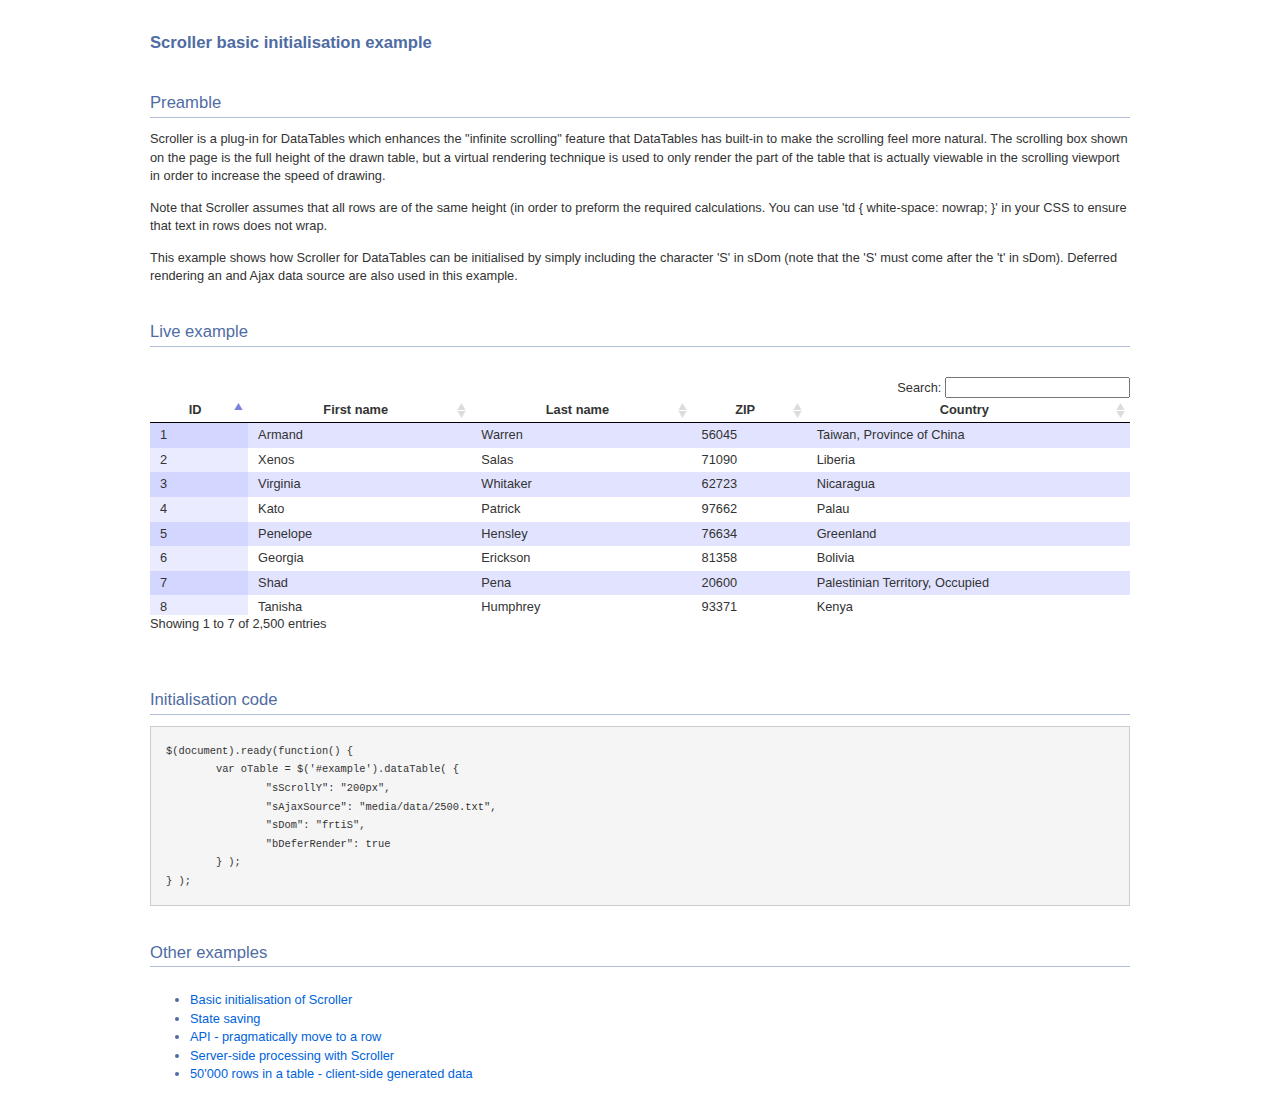
<file: DataTables-1.9.4/extras/Scroller/index.html>
<!DOCTYPE HTML PUBLIC "-//W3C//DTD HTML 4.01//EN" "http://www.w3.org/TR/html4/strict.dtd">
<html>
	<head>
		<meta http-equiv="content-type" content="text/html; charset=utf-8" />
		<link rel="shortcut icon" type="image/ico" href="http://www.datatables.net/favicon.ico" />
		
		<title>DataTables example</title>
		<style type="text/css">
			@import "../../media/css/demo_page.css";
			@import "../../media/css/demo_table.css";
			@import "media/css/dataTables.scroller.css";
		</style>
		<script type="text/javascript" language="javascript" src="../../media/js/jquery.js"></script>
		<script type="text/javascript" language="javascript" src="../../media/js/jquery.dataTables.js"></script>
		<script type="text/javascript" language="javascript" src="media/js/dataTables.scroller.js"></script>
		<script type="text/javascript" charset="utf-8">
			$(document).ready(function() {
				var oTable = $('#example').dataTable( {
					"sScrollY": "192px",
					"sAjaxSource": "media/data/2500.txt",
					"sDom": "frtiS",
					"bDeferRender": true
				} );
			} );
		</script>
	</head>
	<body id="dt_example">
		<div id="container" style="width:980px">
			<div class="full_width big">
				Scroller basic initialisation example
			</div>
			
			<h1>Preamble</h1>
			<p>Scroller is a plug-in for DataTables which enhances the "infinite scrolling" feature that DataTables has built-in to make the scrolling feel more natural. The scrolling box shown on the page is the full height of the drawn table, but a virtual rendering technique is used to only render the part of the table that is actually viewable in the scrolling viewport in order to increase the speed of drawing.</p>
			<p>Note that Scroller assumes that all rows are of the same height (in order to preform the required calculations. You can use 'td { white-space: nowrap; }' in your CSS to ensure that text in rows does not wrap.</p>
			<p>This example shows how Scroller for DataTables can be initialised by simply including the character 'S' in sDom (note that the 'S' must come after the 't' in sDom). Deferred rendering an and Ajax data source are also used in this example.</p>
			
			<h1>Live example</h1>
			<div id="demo">
<table cellpadding="0" cellspacing="0" border="0" class="display" id="example">
	<thead>
		<tr>
			<th>ID</th>
			<th>First name</th>
			<th>Last name</th>
			<th>ZIP</th>
			<th width="33%">Country</th>
		</tr>
	</thead>
</table>
			</div>
			<div class="spacer"></div>
			
			
			<h1>Initialisation code</h1>
			<pre>$(document).ready(function() {
	var oTable = $('#example').dataTable( {
		"sScrollY": "200px",
		"sAjaxSource": "media/data/2500.txt",
		"sDom": "frtiS",
		"bDeferRender": true
	} );
} );</pre>
			
			
			<h1>Other examples</h1>
			<div class="demo_links">
				<ul>
					<li><a href="index.html">Basic initialisation of Scroller</a></li>
					<li><a href="state_saving.html">State saving</a></li>
					<li><a href="api_scrolling.html">API - pragmatically move to a row</a></li>
					<li><a href="server-side_processing.html">Server-side processing with Scroller</a></li>
					<li><a href="large_js_source.html">50'000 rows in a table - client-side generated data</a></li>
				</ul>
			</div>
			
		</div>
	</body>
</html>
</file>
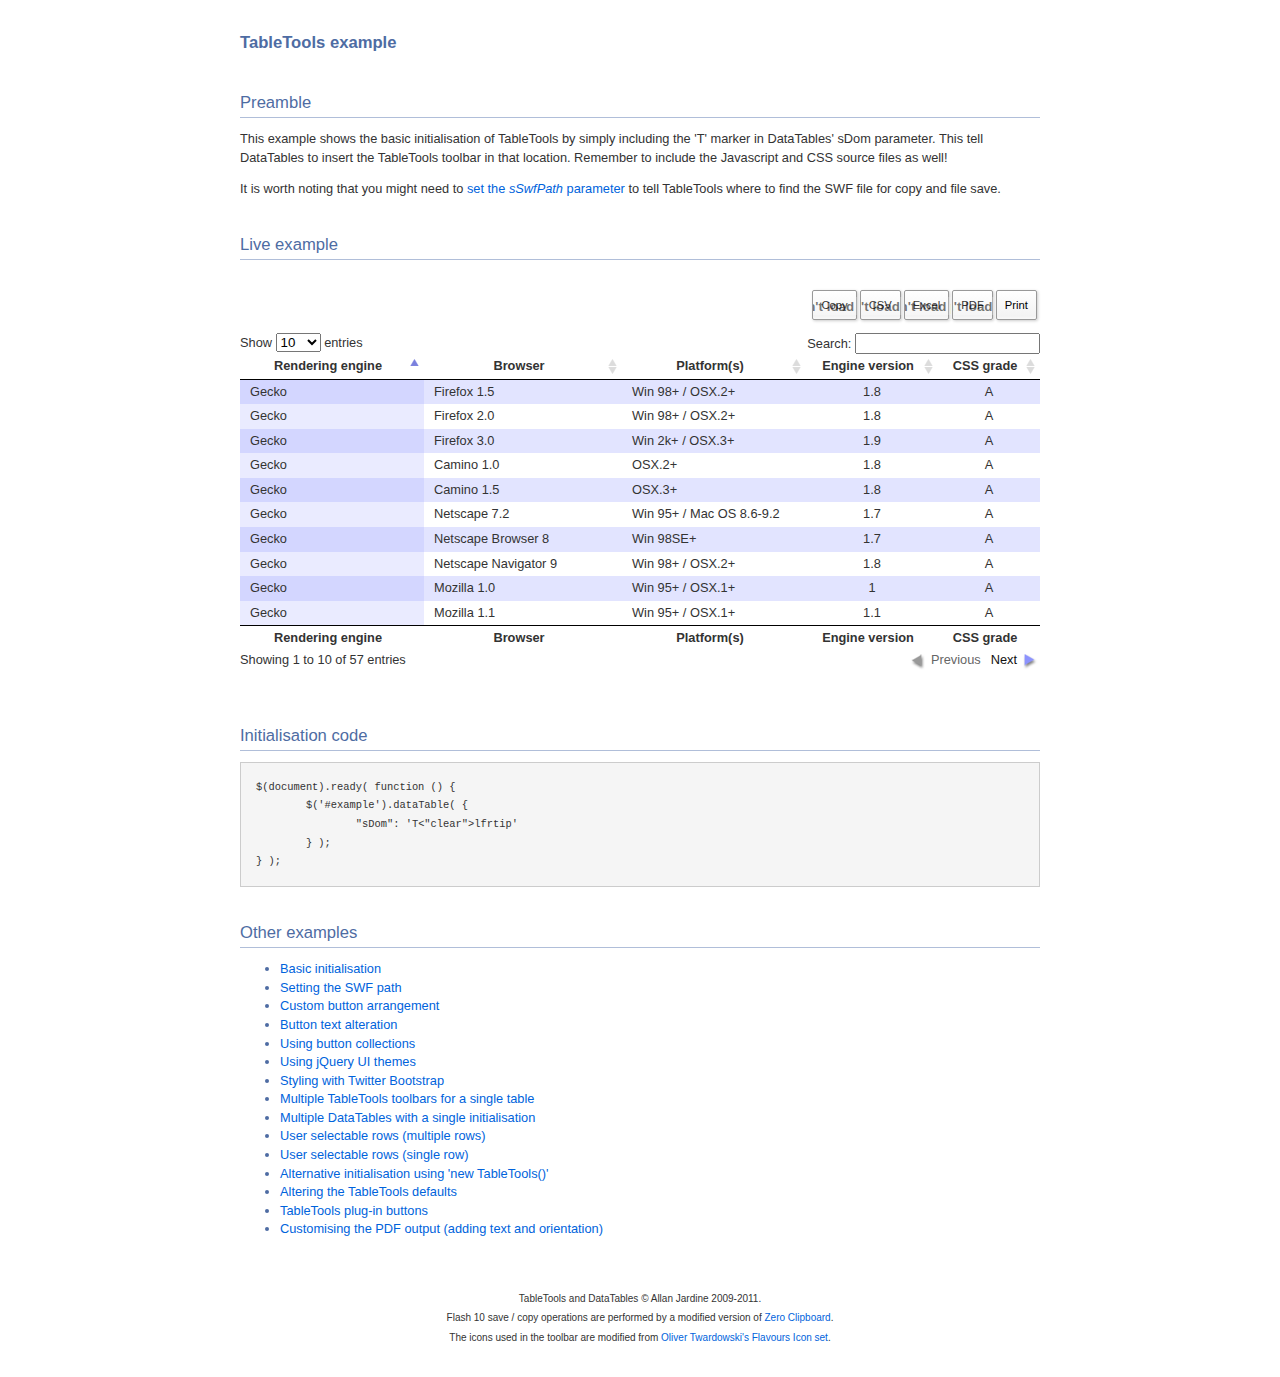
<file: DataTables-1.9.4/extras/TableTools/index.html>
<!DOCTYPE HTML PUBLIC "-//W3C//DTD HTML 4.01//EN" "http://www.w3.org/TR/html4/strict.dtd">
<html>
	<head>
		<meta http-equiv="content-type" content="text/html; charset=utf-8">
		<link rel="shortcut icon" type="image/ico" href="http://www.sprymedia.co.uk/media/images/favicon.ico">
		
		<title>TableTools example</title>
		<style type="text/css" title="currentStyle">
			@import "../../media/css/demo_page.css";
			@import "../../media/css/demo_table.css";
			@import "media/css/TableTools.css";
		</style>
		<script type="text/javascript" charset="utf-8" src="../../media/js/jquery.js"></script>
		<script type="text/javascript" charset="utf-8" src="../../media/js/jquery.dataTables.js"></script>
		<script type="text/javascript" charset="utf-8" src="media/js/ZeroClipboard.js"></script>
		<script type="text/javascript" charset="utf-8" src="media/js/TableTools.js"></script>
		<script type="text/javascript" charset="utf-8">
			$(document).ready( function () {
				$('#example').dataTable( {
					"sDom": 'T<"clear">lfrtip'
				} );
			} );
		</script>
	</head>
	<body id="dt_example">
		<div id="container">
			<div class="full_width big">
				TableTools example
			</div>
			
			<h1>Preamble</h1>
			<p>This example shows the basic initialisation of TableTools by simply including the 'T' marker in DataTables' sDom parameter. This tell DataTables to insert the TableTools toolbar in that location. Remember to include the Javascript and CSS source files as well!</p>
			<p>It is worth noting that you might need to <a href="swf_path.html">set the <i>sSwfPath</i> parameter</a> to tell TableTools where to find the SWF file for copy and file save.</p>
			
			<h1>Live example</h1>
			<div id="demo">
<table cellpadding="0" cellspacing="0" border="0" class="display" id="example">
	<thead>
		<tr>
			<th>Rendering engine</th>
			<th>Browser</th>
			<th>Platform(s)</th>
			<th>Engine version</th>
			<th>CSS grade</th>
		</tr>
	</thead>
	<tfoot>
		<tr>
			<th>Rendering engine</th>
			<th>Browser</th>
			<th>Platform(s)</th>
			<th>Engine version</th>
			<th>CSS grade</th>
		</tr>
	</tfoot>
	<tbody>
		<tr class="odd_gradeX">
			<td>Trident</td>
			<td>Internet Explorer 4.0</td>
			<td>Win 95+ (Entity: &amp;)</td>
			<td class="center">4</td>
			<td class="center">X</td>
		</tr>
		<tr class="even_gradeC">
			<td>Trident</td>
			<td>Internet Explorer 5.0</td>
			<td>Win 95+</td>
			<td class="center">5</td>
			<td class="center">C</td>
		</tr>
		<tr class="odd_gradeA">
			<td>Trident</td>
			<td>Internet Explorer 5.5</td>
			<td>Win 95+</td>
			<td class="center">5.5</td>
			<td class="center">A</td>
		</tr>
		<tr class="even_gradeA">
			<td>Trident</td>
			<td>Internet Explorer 6</td>
			<td>Win 98+</td>
			<td class="center">6</td>
			<td class="center">A</td>
		</tr>
		<tr class="odd_gradeA">
			<td>Trident</td>
			<td>Internet Explorer 7</td>
			<td>Win XP SP2+</td>
			<td class="center">7</td>
			<td class="center">A</td>
		</tr>
		<tr class="even_gradeA">
			<td>Trident</td>
			<td>AOL browser (AOL desktop)</td>
			<td>Win XP</td>
			<td class="center">6</td>
			<td class="center">A</td>
		</tr>
		<tr class="odd_gradeA">
			<td>Gecko (UTF-8: $¢€ היצוא)</td>
			<td>Firefox 1.0</td>
			<td>Win 98+ / OSX.2+</td>
			<td class="center">1.7</td>
			<td class="center">A</td>
		</tr>
		<tr class="even_gradeA">
			<td>Gecko</td>
			<td>Firefox 1.5</td>
			<td>Win 98+ / OSX.2+</td>
			<td class="center">1.8</td>
			<td class="center">A</td>
		</tr>
		<tr class="odd_gradeA">
			<td>Gecko</td>
			<td>Firefox 2.0</td>
			<td>Win 98+ / OSX.2+</td>
			<td class="center">1.8</td>
			<td class="center">A</td>
		</tr>
		<tr class="even_gradeA">
			<td>Gecko</td>
			<td>Firefox 3.0</td>
			<td>Win 2k+ / OSX.3+</td>
			<td class="center">1.9</td>
			<td class="center">A</td>
		</tr>
		<tr class="odd_gradeA">
			<td>Gecko</td>
			<td>Camino 1.0</td>
			<td>OSX.2+</td>
			<td class="center">1.8</td>
			<td class="center">A</td>
		</tr>
		<tr class="even_gradeA">
			<td>Gecko</td>
			<td>Camino 1.5</td>
			<td>OSX.3+</td>
			<td class="center">1.8</td>
			<td class="center">A</td>
		</tr>
		<tr class="odd_gradeA">
			<td>Gecko</td>
			<td>Netscape 7.2</td>
			<td>Win 95+ / Mac OS 8.6-9.2</td>
			<td class="center">1.7</td>
			<td class="center">A</td>
		</tr>
		<tr class="even_gradeA">
			<td>Gecko</td>
			<td>Netscape Browser 8</td>
			<td>Win 98SE+</td>
			<td class="center">1.7</td>
			<td class="center">A</td>
		</tr>
		<tr class="odd_gradeA">
			<td>Gecko</td>
			<td>Netscape Navigator 9</td>
			<td>Win 98+ / OSX.2+</td>
			<td class="center">1.8</td>
			<td class="center">A</td>
		</tr>
		<tr class="even_gradeA">
			<td>Gecko</td>
			<td>Mozilla 1.0</td>
			<td>Win 95+ / OSX.1+</td>
			<td class="center">1</td>
			<td class="center">A</td>
		</tr>
		<tr class="odd_gradeA">
			<td>Gecko</td>
			<td>Mozilla 1.1</td>
			<td>Win 95+ / OSX.1+</td>
			<td class="center">1.1</td>
			<td class="center">A</td>
		</tr>
		<tr class="even_gradeA">
			<td>Gecko</td>
			<td>Mozilla 1.2</td>
			<td>Win 95+ / OSX.1+</td>
			<td class="center">1.2</td>
			<td class="center">A</td>
		</tr>
		<tr class="odd_gradeA">
			<td>Gecko</td>
			<td>Mozilla 1.3</td>
			<td>Win 95+ / OSX.1+</td>
			<td class="center">1.3</td>
			<td class="center">A</td>
		</tr>
		<tr class="even_gradeA">
			<td>Gecko</td>
			<td>Mozilla 1.4</td>
			<td>Win 95+ / OSX.1+</td>
			<td class="center">1.4</td>
			<td class="center">A</td>
		</tr>
		<tr class="odd_gradeA">
			<td>Gecko</td>
			<td>Mozilla 1.5</td>
			<td>Win 95+ / OSX.1+</td>
			<td class="center">1.5</td>
			<td class="center">A</td>
		</tr>
		<tr class="even_gradeA">
			<td>Gecko</td>
			<td>Mozilla 1.6</td>
			<td>Win 95+ / OSX.1+</td>
			<td class="center">1.6</td>
			<td class="center">A</td>
		</tr>
		<tr class="odd_gradeA">
			<td>Gecko</td>
			<td>Mozilla 1.7</td>
			<td>Win 98+ / OSX.1+</td>
			<td class="center">1.7</td>
			<td class="center">A</td>
		</tr>
		<tr class="even_gradeA">
			<td>Gecko</td>
			<td>Mozilla 1.8</td>
			<td>Win 98+ / OSX.1+</td>
			<td class="center">1.8</td>
			<td class="center">A</td>
		</tr>
		<tr class="odd_gradeA">
			<td>Gecko</td>
			<td>Seamonkey 1.1</td>
			<td>Win 98+ / OSX.2+</td>
			<td class="center">1.8</td>
			<td class="center">A</td>
		</tr>
		<tr class="even_gradeA">
			<td>Gecko</td>
			<td>Epiphany 2.20</td>
			<td>Gnome</td>
			<td class="center">1.8</td>
			<td class="center">A</td>
		</tr>
		<tr class="odd_gradeA">
			<td>Webkit</td>
			<td>Safari 1.2</td>
			<td>OSX.3</td>
			<td class="center">125.5</td>
			<td class="center">A</td>
		</tr>
		<tr class="even_gradeA">
			<td>Webkit</td>
			<td>Safari 1.3</td>
			<td>OSX.3</td>
			<td class="center">312.8</td>
			<td class="center">A</td>
		</tr>
		<tr class="odd_gradeA">
			<td>Webkit</td>
			<td>Safari 2.0</td>
			<td>OSX.4+</td>
			<td class="center">419.3</td>
			<td class="center">A</td>
		</tr>
		<tr class="even_gradeA">
			<td>Webkit</td>
			<td>Safari 3.0</td>
			<td>OSX.4+</td>
			<td class="center">522.1</td>
			<td class="center">A</td>
		</tr>
		<tr class="odd_gradeA">
			<td>Webkit</td>
			<td>OmniWeb 5.5</td>
			<td>OSX.4+</td>
			<td class="center">420</td>
			<td class="center">A</td>
		</tr>
		<tr class="even_gradeA">
			<td>Webkit</td>
			<td>iPod Touch / iPhone</td>
			<td>iPod</td>
			<td class="center">420.1</td>
			<td class="center">A</td>
		</tr>
		<tr class="odd_gradeA">
			<td>Webkit</td>
			<td>S60</td>
			<td>S60</td>
			<td class="center">413</td>
			<td class="center">A</td>
		</tr>
		<tr class="even_gradeA">
			<td>Presto</td>
			<td>Opera 7.0</td>
			<td>Win 95+ / OSX.1+</td>
			<td class="center">-</td>
			<td class="center">A</td>
		</tr>
		<tr class="odd_gradeA">
			<td>Presto</td>
			<td>Opera 7.5</td>
			<td>Win 95+ / OSX.2+</td>
			<td class="center">-</td>
			<td class="center">A</td>
		</tr>
		<tr class="even_gradeA">
			<td>Presto</td>
			<td>Opera 8.0</td>
			<td>Win 95+ / OSX.2+</td>
			<td class="center">-</td>
			<td class="center">A</td>
		</tr>
		<tr class="odd_gradeA">
			<td>Presto</td>
			<td>Opera 8.5</td>
			<td>Win 95+ / OSX.2+</td>
			<td class="center">-</td>
			<td class="center">A</td>
		</tr>
		<tr class="even_gradeA">
			<td>Presto</td>
			<td>Opera 9.0</td>
			<td>Win 95+ / OSX.3+</td>
			<td class="center">-</td>
			<td class="center">A</td>
		</tr>
		<tr class="odd_gradeA">
			<td>Presto</td>
			<td>Opera 9.2</td>
			<td>Win 88+ / OSX.3+</td>
			<td class="center">-</td>
			<td class="center">A</td>
		</tr>
		<tr class="even_gradeA">
			<td>Presto</td>
			<td>Opera 9.5</td>
			<td>Win 88+ / OSX.3+</td>
			<td class="center">-</td>
			<td class="center">A</td>
		</tr>
		<tr class="odd_gradeA">
			<td>Presto</td>
			<td>Opera for Wii</td>
			<td>Wii</td>
			<td class="center">-</td>
			<td class="center">A</td>
		</tr>
		<tr class="even_gradeA">
			<td>Presto</td>
			<td>Nokia N800</td>
			<td>N800</td>
			<td class="center">-</td>
			<td class="center">A</td>
		</tr>
		<tr class="odd_gradeA">
			<td>Presto</td>
			<td>Nintendo DS browser</td>
			<td>Nintendo DS</td>
			<td class="center">8.5</td>
			<td class="center">C/A<sup>1</sup></td>
		</tr>
		<tr class="even_gradeC">
			<td>KHTML</td>
			<td>Konqureror 3.1</td>
			<td>KDE 3.1</td>
			<td class="center">3.1</td>
			<td class="center">C</td>
		</tr>
		<tr class="odd_gradeA">
			<td>KHTML</td>
			<td>Konqureror 3.3</td>
			<td>KDE 3.3</td>
			<td class="center">3.3</td>
			<td class="center">A</td>
		</tr>
		<tr class="even_gradeA">
			<td>KHTML</td>
			<td>Konqureror 3.5</td>
			<td>KDE 3.5</td>
			<td class="center">3.5</td>
			<td class="center">A</td>
		</tr>
		<tr class="odd_gradeX">
			<td>Tasman</td>
			<td>Internet Explorer 4.5</td>
			<td>Mac OS 8-9</td>
			<td class="center">-</td>
			<td class="center">X</td>
		</tr>
		<tr class="even_gradeC">
			<td>Tasman</td>
			<td>Internet Explorer 5.1</td>
			<td>Mac OS 7.6-9</td>
			<td class="center">1</td>
			<td class="center">C</td>
		</tr>
		<tr class="odd_gradeC">
			<td>Tasman</td>
			<td>Internet Explorer 5.2</td>
			<td>Mac OS 8-X</td>
			<td class="center">1</td>
			<td class="center">C</td>
		</tr>
		<tr class="even_gradeA">
			<td>Misc</td>
			<td>NetFront 3.1</td>
			<td>Embedded devices</td>
			<td class="center">-</td>
			<td class="center">C</td>
		</tr>
		<tr class="odd_gradeA">
			<td>Misc</td>
			<td>NetFront 3.4</td>
			<td>Embedded devices</td>
			<td class="center">-</td>
			<td class="center">A</td>
		</tr>
		<tr class="even_gradeX">
			<td>Misc</td>
			<td>Dillo 0.8</td>
			<td>Embedded devices</td>
			<td class="center">-</td>
			<td class="center">X</td>
		</tr>
		<tr class="odd_gradeX">
			<td>Misc</td>
			<td>Links</td>
			<td>Text only</td>
			<td class="center">-</td>
			<td class="center">X</td>
		</tr>
		<tr class="even_gradeX">
			<td>Misc</td>
			<td>Lynx</td>
			<td>Text only</td>
			<td class="center">-</td>
			<td class="center">X</td>
		</tr>
		<tr class="odd_gradeC">
			<td>Misc</td>
			<td>IE Mobile</td>
			<td>Windows Mobile 6</td>
			<td class="center">-</td>
			<td class="center">C</td>
		</tr>
		<tr class="even_gradeC">
			<td>Misc</td>
			<td>PSP browser</td>
			<td>PSP</td>
			<td class="center">-</td>
			<td class="center">C</td>
		</tr>
		<tr class="odd_gradeU">
			<td>Other browsers</td>
			<td>All others</td>
			<td>-</td>
			<td class="center">-</td>
			<td class="center">U</td>
		</tr>
	</tbody>
</table>
			</div>
			<div class="spacer"></div>
			
			
			<h1>Initialisation code</h1>
			<pre>$(document).ready( function () {
	$('#example').dataTable( {
		"sDom": 'T&lt;"clear"&gt;lfrtip'
	} );
} );</pre>


			<h1>Other examples</h1>
			<ul>
				<li><a href="index.html">Basic initialisation</a></li>
				<li><a href="swf_path.html">Setting the SWF path</a></li>
				<li><a href="alter_buttons.html">Custom button arrangement</a></li>
				<li><a href="button_text.html">Button text alteration</a></li>
				<li><a href="collection.html">Using button collections</a></li>
				<li><a href="theme.html">Using jQuery UI themes</a></li>
				<li><a href="bootstrap.html">Styling with Twitter Bootstrap</a></li>
				<li><a href="multi_instance.html">Multiple TableTools toolbars for a single table</a></li>
				<li><a href="multiple_tables.html">Multiple DataTables with a single initialisation</a></li>
				<li><a href="select_multi.html">User selectable rows (multiple rows)</a></li>
				<li><a href="select_single.html">User selectable rows (single row)</a></li>
				<li><a href="alt_init.html">Alternative initialisation using 'new TableTools()'</a></li>
				<li><a href="defaults.html">Altering the TableTools defaults</a></li>
				<li><a href="plug-in.html">TableTools plug-in buttons</a></li>
				<li><a href="pdf_message.html">Customising the PDF output (adding text and orientation)</a></li>
			</ul>
			
			
			<div id="footer" style="text-align:center;">
				<span style="font-size:10px;">
					TableTools and DataTables &copy; Allan Jardine 2009-2011.<br>
					Flash 10 save / copy operations are performed by a modified version of <a href="http://code.google.com/p/zeroclipboard/">Zero Clipboard</a>.<br>
					The icons used in the toolbar are modified from <a href="http://www.addictedtocoffee.de/">Oliver Twardowski's</a> <a href="http://www.smashingmagazine.com/2009/05/20/flavour-extended-the-ultimate-icon-set-for-web-designers/">Flavours Icon set</a>.
				</span>
			</div>
		</div>
	</body>
</html>
</file>
